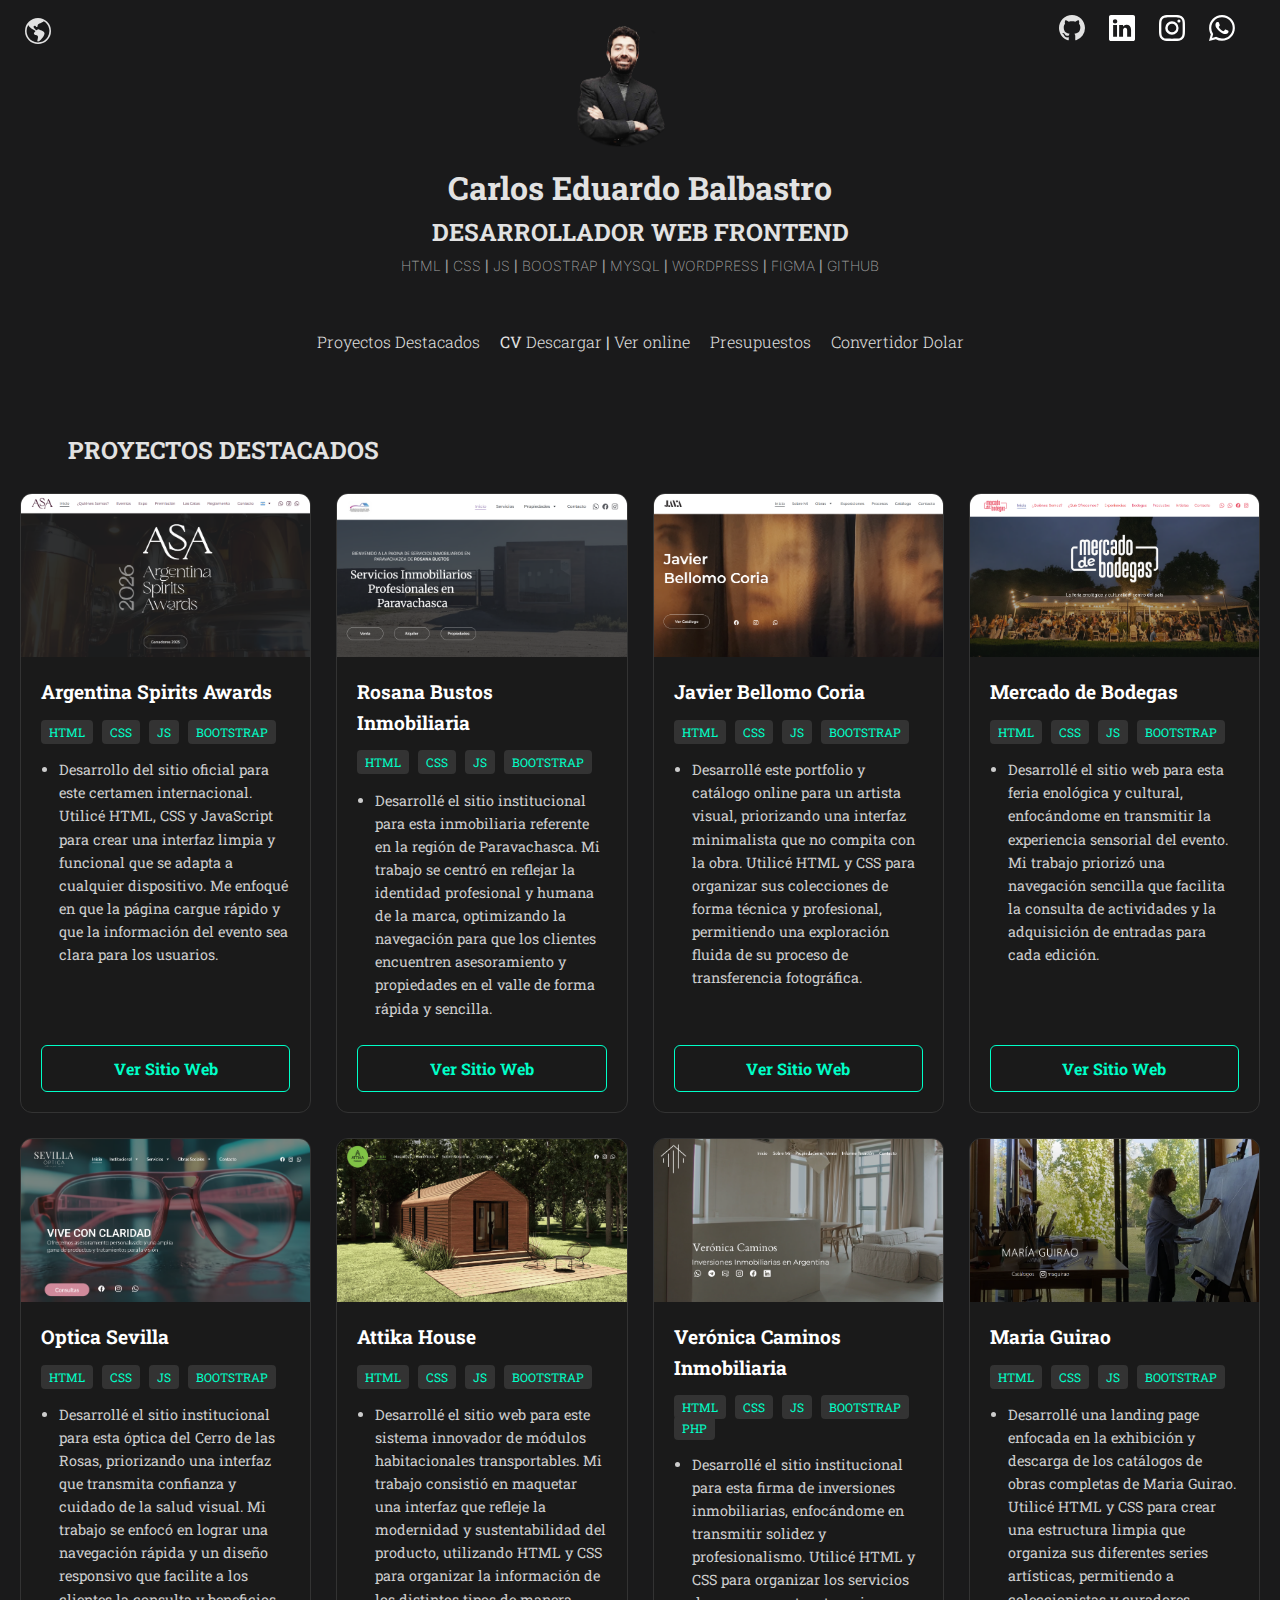
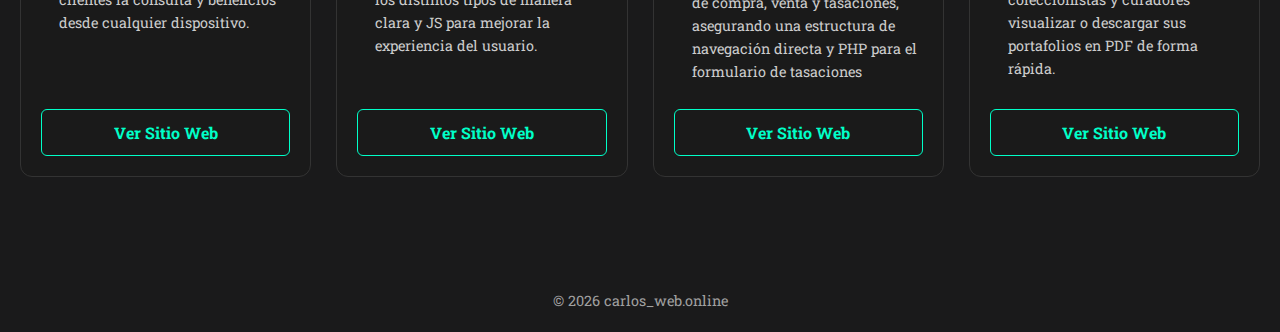
<file: index.html>
<html lang="en">
<head>
    <meta charset="UTF-8">
    <meta name="viewport" content="width=device-width, initial-scale=1.0">
    <title>Carlos Web | Desarrollador Front-End - Diseño y desarrollo de sitios web</title>
    <meta name="description" content="Desarrollador front-end especializado en diseño y desarrollo de sitios web modernos, rápidos y responsivos. Creo páginas web profesionales para potenciar tu presencia online.">
    <meta name="keywords" content="desarrollador front end, diseño web, desarrollo web, páginas web profesionales, frontend developer, sitios web responsivos, carlos web">

    <meta property="og:type" content="website">
    <meta property="og:url" content="https://carlos-web.online/">

    <meta property="og:title" content="Carlos Web | Desarrollador Front-End">
    <meta property="og:description" content="Desarrollador front-end especializado en diseño y desarrollo de sitios web modernos, rápidos y responsivos.">

    <meta property="og:image" content="https://carlos-web.online/assets/img/CV_Carlos_Eduardo_Balbastro_2025.png">




    <link rel="shortcut icon" href="/img/CV_Carlos_Eduardo_Balbastro_2025.png" type="image/x-icon">
    <link rel="stylesheet" href="/css/styles.css">
    <link rel="stylesheet" href="/css/topweb.css">
    <link rel="stylesheet" href="/css/encabezado.css">
    <link rel="stylesheet" href="/css/navbar.css">
    <link rel="stylesheet" href="/css/projects-section.css">
    <!-- <link rel="stylesheet" href="/css/hidden-nav.css"> -->
    <!-- <link rel="stylesheet" href="/css/freeyou.css"> -->
</head>
<body>
    
<div class="topweb">
    <div>
        <ul>
     <li>
            <a href="#" >
                <svg xmlns="http://www.w3.org/2000/svg" width="26" height="26" fill="currentColor" class="bi bi-globe-americas" viewBox="0 0 16 16">
  <path d="M8 0a8 8 0 1 0 0 16A8 8 0 0 0 8 0M2.04 4.326c.325 1.329 2.532 2.54 3.717 3.19.48.263.793.434.743.484q-.121.12-.242.234c-.416.396-.787.749-.758 1.266.035.634.618.824 1.214 1.017.577.188 1.168.38 1.286.983.082.417-.075.988-.22 1.52-.215.782-.406 1.48.22 1.48 1.5-.5 3.798-3.186 4-5 .138-1.243-2-2-3.5-2.5-.478-.16-.755.081-.99.284-.172.15-.322.279-.51.216-.445-.148-2.5-2-1.5-2.5.78-.39.952-.171 1.227.182.078.099.163.208.273.318.609.304.662-.132.723-.633.039-.322.081-.671.277-.867.434-.434 1.265-.791 2.028-1.12.712-.306 1.365-.587 1.579-.88A7 7 0 1 1 2.04 4.327Z"/>
</svg>
   
            </a>
   
        </li>
        </ul>
    </div>
    <div>
        <ul>
              <li>
            <a href="/html/about.html" alt="Diseño Web Carlos Web">
                <img src="/img/CV_Carlos_Eduardo_Balbastro_2025.png" alt="Diseño Web Carlos Web" width="100" class="img-perfil">
            </a>
        </li>
        </ul>
    </div>
    <div>
        <ul>
            <li>         <a href="https://github.com/CarlosEduardoBalbastro" target="_blank" >
                <svg xmlns="http://www.w3.org/2000/svg" width="26" height="26" fill="currentColor" class="bi bi-github" viewBox="0 0 16 16">
  <path d="M8 0C3.58 0 0 3.58 0 8c0 3.54 2.29 6.53 5.47 7.59.4.07.55-.17.55-.38 0-.19-.01-.82-.01-1.49-2.01.37-2.53-.49-2.69-.94-.09-.23-.48-.94-.82-1.13-.28-.15-.68-.52-.01-.53.63-.01 1.08.58 1.23.82.72 1.21 1.87.87 2.33.66.07-.52.28-.87.51-1.07-1.78-.2-3.64-.89-3.64-3.95 0-.87.31-1.59.82-2.15-.08-.2-.36-1.02.08-2.12 0 0 .67-.21 2.2.82.64-.18 1.32-.27 2-.27s1.36.09 2 .27c1.53-1.04 2.2-.82 2.2-.82.44 1.1.16 1.92.08 2.12.51.56.82 1.27.82 2.15 0 3.07-1.87 3.75-3.65 3.95.29.25.54.73.54 1.48 0 1.07-.01 1.93-.01 2.2 0 .21.15.46.55.38A8.01 8.01 0 0 0 16 8c0-4.42-3.58-8-8-8"/>
</svg>
            </a>
        </li>
        <li>
            <a href="https://www.linkedin.com/in/carlos-balbastro/">
                <svg xmlns="http://www.w3.org/2000/svg" width="26" height="26" fill="currentColor" class="bi bi-linkedin" viewBox="0 0 16 16">
  <path d="M0 1.146C0 .513.526 0 1.175 0h13.65C15.474 0 16 .513 16 1.146v13.708c0 .633-.526 1.146-1.175 1.146H1.175C.526 16 0 15.487 0 14.854zm4.943 12.248V6.169H2.542v7.225zm-1.2-8.212c.837 0 1.358-.554 1.358-1.248-.015-.709-.52-1.248-1.342-1.248S2.4 3.226 2.4 3.934c0 .694.521 1.248 1.327 1.248zm4.908 8.212V9.359c0-.216.016-.432.08-.586.173-.431.568-.878 1.232-.878.869 0 1.216.662 1.216 1.634v3.865h2.401V9.25c0-2.22-1.184-3.252-2.764-3.252-1.274 0-1.845.7-2.165 1.193v.025h-.016l.016-.025V6.169h-2.4c.03.678 0 7.225 0 7.225z"/>
</svg>
            </a></li>
                  <li class="nav-item">
<a href="https://www.instagram.com/carlos_web_online/?hl=es" target="_blank" rel="noopener noreferrer">
    <svg xmlns="http://www.w3.org/2000/svg" width="26" height="26" fill="currentColor" class="bi bi-instagram" viewBox="0 0 16 16">
  <path d="M8 0C5.829 0 5.556.01 4.703.048 3.85.088 3.269.222 2.76.42a3.9 3.9 0 0 0-1.417.923A3.9 3.9 0 0 0 .42 2.76C.222 3.268.087 3.85.048 4.7.01 5.555 0 5.827 0 8.001c0 2.172.01 2.444.048 3.297.04.852.174 1.433.372 1.942.205.526.478.972.923 1.417.444.445.89.719 1.416.923.51.198 1.09.333 1.942.372C5.555 15.99 5.827 16 8 16s2.444-.01 3.298-.048c.851-.04 1.434-.174 1.943-.372a3.9 3.9 0 0 0 1.416-.923c.445-.445.718-.891.923-1.417.197-.509.332-1.09.372-1.942C15.99 10.445 16 10.173 16 8s-.01-2.445-.048-3.299c-.04-.851-.175-1.433-.372-1.941a3.9 3.9 0 0 0-.923-1.417A3.9 3.9 0 0 0 13.24.42c-.51-.198-1.092-.333-1.943-.372C10.443.01 10.172 0 7.998 0zm-.717 1.442h.718c2.136 0 2.389.007 3.232.046.78.035 1.204.166 1.486.275.373.145.64.319.92.599s.453.546.598.92c.11.281.24.705.275 1.485.039.843.047 1.096.047 3.231s-.008 2.389-.047 3.232c-.035.78-.166 1.203-.275 1.485a2.5 2.5 0 0 1-.599.919c-.28.28-.546.453-.92.598-.28.11-.704.24-1.485.276-.843.038-1.096.047-3.232.047s-2.39-.009-3.233-.047c-.78-.036-1.203-.166-1.485-.276a2.5 2.5 0 0 1-.92-.598 2.5 2.5 0 0 1-.6-.92c-.109-.281-.24-.705-.275-1.485-.038-.843-.046-1.096-.046-3.233s.008-2.388.046-3.231c.036-.78.166-1.204.276-1.486.145-.373.319-.64.599-.92s.546-.453.92-.598c.282-.11.705-.24 1.485-.276.738-.034 1.024-.044 2.515-.045zm4.988 1.328a.96.96 0 1 0 0 1.92.96.96 0 0 0 0-1.92m-4.27 1.122a4.109 4.109 0 1 0 0 8.217 4.109 4.109 0 0 0 0-8.217m0 1.441a2.667 2.667 0 1 1 0 5.334 2.667 2.667 0 0 1 0-5.334"/>
</svg>
</a>
        </li>
        <li class="nav-item">
            <a href="https://wa.me/543516326925" target="_blank" rel="noopener noreferrer">
                <svg xmlns="http://www.w3.org/2000/svg" width="26" height="26" fill="currentColor" class="bi bi-whatsapp" viewBox="0 0 16 16">
  <path d="M13.601 2.326A7.85 7.85 0 0 0 7.994 0C3.627 0 .068 3.558.064 7.926c0 1.399.366 2.76 1.057 3.965L0 16l4.204-1.102a7.9 7.9 0 0 0 3.79.965h.004c4.368 0 7.926-3.558 7.93-7.93A7.9 7.9 0 0 0 13.6 2.326zM7.994 14.521a6.6 6.6 0 0 1-3.356-.92l-.24-.144-2.494.654.666-2.433-.156-.251a6.56 6.56 0 0 1-1.007-3.505c0-3.626 2.957-6.584 6.591-6.584a6.56 6.56 0 0 1 4.66 1.931 6.56 6.56 0 0 1 1.928 4.66c-.004 3.639-2.961 6.592-6.592 6.592m3.615-4.934c-.197-.099-1.17-.578-1.353-.646-.182-.065-.315-.099-.445.099-.133.197-.513.646-.627.775-.114.133-.232.148-.43.05-.197-.1-.836-.308-1.592-.985-.59-.525-.985-1.175-1.103-1.372-.114-.198-.011-.304.088-.403.087-.088.197-.232.296-.346.1-.114.133-.198.198-.33.065-.134.034-.248-.015-.347-.05-.099-.445-1.076-.612-1.47-.16-.389-.323-.335-.445-.34-.114-.007-.247-.007-.38-.007a.73.73 0 0 0-.529.247c-.182.198-.691.677-.691 1.654s.71 1.916.81 2.049c.098.133 1.394 2.132 3.383 2.992.47.205.84.326 1.129.418.475.152.904.129 1.246.08.38-.058 1.171-.48 1.338-.943.164-.464.164-.86.114-.943-.049-.084-.182-.133-.38-.232"/>
</svg>
            </a>
        </li>
     
    </ul>
</div>
 
</div>

<!-- header -->
<div class="encabezado">
    <div class="col">
 <h1>Carlos Eduardo Balbastro</h1>
    <h2>Desarrollador Web FrontEnd</h2>
<p><span class="tecnologias">html</span> | <span class="tecnologias">css</span> | <span class="tecnologias">js</span> | <span class="tecnologias">boostrap</span> | <span class="tecnologias">mysql</span> | <span class="tecnologias">wordpress</span> | <span class="tecnologias">figma</span> | <span class="tecnologias">github</span></p>

</div>
 
   
</div>




<div class="navbar">
    <div class="nav-menu">
        <ul>
            <li class="nav-item">
                <a href="#proyectos" class="">Proyectos Destacados</a>
            </li>

            <li class="nav-item">
                CV
                <a href="/pdf/CV_Carlos_Eduardo_Balbastro_2026.pdf"  download>Descargar </a>
                | <a href="/pdf/CV_Carlos_Eduardo_Balbastro_2026.pdf" target="_blank" >Ver online</a>
            </li>

            <li class="nav-item"><a href="/html/presupuestos.html">Presupuestos</a></li>

            <li class="nav-item">
                <a  href="/html/convertidor-dolar.html" class="acordion">Convertidor Dolar</a>
            </li>
        </ul>
    </div>
    
   
</div>

<section id="proyectos" class="projects-section">
    <h2 class="section-title">Proyectos Destacados</h2>
    
    <div class="projects-grid">
        
        <article class="project-card">
            <div class="project-image">
                <a href="https://www.argentinaspiritsawards.com/" target="_blank" rel="noopener noreferrer">
  <img src="/img/web_asa.png" alt="Captura del sitio Argentina Spirits Awards" loading="lazy">
                </a>
              
            </div>
            
            <div class="project-content">
                <h3 class="project-name">Argentina Spirits Awards</h3>
                
                <div class="project-tags">
                    <span>HTML</span>
                    <span>CSS</span>
                    <span>JS</span>
                    <span>Bootstrap</span>
                </div>
                
                <ul class="project-features">
                    <li>
                        Desarrollo del sitio oficial para este certamen internacional. Utilicé HTML, CSS y JavaScript para crear una interfaz limpia y funcional que se adapta a cualquier dispositivo. Me enfoqué en que la página cargue rápido y que la información del evento sea clara para los usuarios.
                    </li>
                    <!-- <li>Plataforma oficial para certamen internacional de destilados</li> -->
                    <!-- <li>Diseño responsivo, optimización de imágenes y maquetación personalizada.</li> -->
                    <!-- <li>Maquetación personalizada para certamen internacional.</li> -->
                </ul>
                
                <a href="https://www.argentinaspiritsawards.com/" target="_blank" class="btn-project">
                    Ver Sitio Web
                </a>
            </div>
        </article>
          <article class="project-card">
            <div class="project-image">

                <a href="https://rosanabustosinmobiliaria.com/" target="_blank" rel="noopener noreferrer">
<img src="/img/web_rosana.png" alt="Rosana Bustos" loading="lazy">
                </a>
                
            </div>
            
            <div class="project-content">
                <h3 class="project-name">Rosana Bustos Inmobiliaria</h3>
                
                <div class="project-tags">
                    <span>HTML</span>
                    <span>CSS</span>
                    <span>JS</span>
                    <span>Bootstrap</span>
                </div>
                
                <ul class="project-features">
                    <li>
                        Desarrollé el sitio institucional para esta inmobiliaria referente en la región de Paravachasca. Mi trabajo se centró en reflejar la identidad profesional y humana de la marca, optimizando la navegación para que los clientes encuentren asesoramiento y propiedades en el valle de forma rápida y sencilla.
                    </li>
                    
                </ul>
                
                <a href="https://rosanabustosinmobiliaria.com/" target="_blank" class="btn-project">
                    Ver Sitio Web
                </a>
            </div>
        </article>
         <article class="project-card">
            <div class="project-image">
                <a href="https://javierbellomo.com/" target="_blank" rel="noopener noreferrer">
                    <img src="/img/web_java.png" alt="Javier Bellomo Coria" loading="lazy">
                </a>
                
            </div>
            
            <div class="project-content">
                <h3 class="project-name">Javier Bellomo Coria</h3>
                
                <div class="project-tags">
                    <span>HTML</span>
                    <span>CSS</span>
                    <span>JS</span>
                    <span>Bootstrap</span>
                </div>
                
                <ul class="project-features">
                    <li>
                    Desarrollé este portfolio y catálogo online para un artista visual, priorizando una interfaz minimalista que no compita con la obra. Utilicé HTML y CSS para organizar sus colecciones de forma técnica y profesional, permitiendo una exploración fluida de su proceso de transferencia fotográfica. 
                    </li>
                    <!-- <li>Presentación de servicios con jerarquía visual clara.</li> -->
                    <!-- <li>Maquetación personalizada para certamen internacional.</li> -->
                </ul>
                
                <a href="https://javierbellomo.com/" target="_blank" class="btn-project">
                    Ver Sitio Web
                </a>
            </div>
        </article>

         <article class="project-card">
            <div class="project-image">
                <a href="https://mercadodebodegas.com.ar/" target="_blank" rel="noopener noreferrer">
<img src="/img/web_mdb.png" alt="Mercado de Bodegas" loading="lazy">
                </a>
                
            </div>
            
            <div class="project-content">
                <h3 class="project-name">Mercado de Bodegas</h3>
                
                <div class="project-tags">
                    <span>HTML</span>
                    <span>CSS</span>
                    <span>JS</span>
                    <span>Bootstrap</span>
                </div>
                
                <ul class="project-features">
                    <li>
                        Desarrollé el sitio web para esta feria enológica y cultural, enfocándome en transmitir la experiencia sensorial del evento. Mi trabajo priorizó una navegación sencilla que facilita la consulta de actividades y la adquisición de entradas para cada edición.
                    </li>
              
                </ul>
                
                <a href="https://mercadodebodegas.com.ar/" target="_blank" class="btn-project">
                    Ver Sitio Web
                </a>
            </div>
        </article>

         <article class="project-card">
            <div class="project-image">
                <a href="https://sevillaoptica.com/" target="_blank" rel="noopener noreferrer">
<img src="/img/web_opticasevilla.png" alt="Optica Sevilla" loading="lazy">
                </a>
                
            </div>
            
            <div class="project-content">
                <h3 class="project-name">Optica Sevilla</h3>
                
                <div class="project-tags">
                    <span>HTML</span>
                    <span>CSS</span>
                    <span>JS</span>
                    <span>Bootstrap</span>
                </div>
                
                <ul class="project-features">
                    <li>
                        Desarrollé el sitio institucional para esta óptica del Cerro de las Rosas, priorizando una interfaz que transmita confianza y cuidado de la salud visual. Mi trabajo se enfocó en lograr una navegación rápida y un diseño responsivo que facilite a los clientes la consulta y beneficios desde cualquier dispositivo.
                    </li>
                 
                </ul>
                
                <a href="https://sevillaoptica.com/" target="_blank" class="btn-project">
                    Ver Sitio Web
                </a>
            </div>
        </article>
        <article class="project-card">
            <div class="project-image">
                <a href="https://www.attikahouse.com/" target="_blank" rel="noopener noreferrer">
       <img src="/img/web_attika.png" alt="Attika House " loading="lazy">
                </a>
         
            </div>
            
            <div class="project-content">
                <h3 class="project-name">Attika House</h3>
                
                <div class="project-tags">
                    <span>HTML</span>
                    <span>CSS</span>
                    <span>JS</span>
                    <span>Bootstrap</span>
                </div>
                
                <ul class="project-features">
                    <li>
                        Desarrollé el sitio web para este sistema innovador de módulos habitacionales transportables. Mi trabajo consistió en maquetar una interfaz que refleje la modernidad y sustentabilidad del producto, utilizando HTML y CSS para organizar la información de los distintos tipos de manera clara y JS para mejorar la experiencia del usuario. 
                    </li>
                </ul>
                
                <a href="https://www.attikahouse.com/" target="_blank" class="btn-project">
                    Ver Sitio Web
                </a>
            </div>
        </article>
       
         <article class="project-card">
            <div class="project-image">
                <a href="https://veronicacaminosinversionesinmobiliarias.com/" target="_blank" rel="noopener noreferrer">
<img src="/img/web_vero.png" alt="Captura del sitio Argentina Spirits Awards" loading="lazy">
                </a>
                
            </div>
            
            <div class="project-content">
                <h3 class="project-name">Verónica Caminos Inmobiliaria</h3>
                
                <div class="project-tags">
                    <span>HTML</span>
                    <span>CSS</span>
                    <span>JS</span>
                    <span>Bootstrap</span>
                    <span>PHP</span>
                </div>
                
                <ul class="project-features">
                    <li>
                        Desarrollé el sitio institucional para esta firma de inversiones inmobiliarias, enfocándome en transmitir solidez y profesionalismo. Utilicé HTML y CSS para organizar los servicios de compra, venta y tasaciones, asegurando una estructura de navegación directa y PHP para el formulario de tasaciones
                    </li>
                   
                </ul>
                
                <a href="https://veronicacaminosinversionesinmobiliarias.com/" target="_blank" class="btn-project">
                    Ver Sitio Web
                </a>
            </div>
        </article>
         <article class="project-card">
            <div class="project-image">
                <a href="https://mariaguirao.com/" target="_blank" rel="noopener noreferrer">
                       <img src="/img/web_maria.png" alt="Maria Guirao" loading="lazy">
                </a>
             
            </div>
            
            <div class="project-content">
                <h3 class="project-name">Maria Guirao</h3>
                
                <div class="project-tags">
                    <span>HTML</span>
                    <span>CSS</span>
                    <span>JS</span>
                    <span>Bootstrap</span>
                </div>
                
                <ul class="project-features">
                    <li>
                        Desarrollé una landing page enfocada en la exhibición y descarga de los catálogos de obras completas de Maria Guirao. Utilicé HTML y CSS para crear una estructura limpia que organiza sus diferentes series artísticas, permitiendo a coleccionistas y curadores visualizar o descargar sus portafolios en PDF de forma rápida. 
                    </li>
                   
                    
                </ul>
                
                <a href="https://mariaguirao.com/" target="_blank" class="btn-project">
                    Ver Sitio Web
                </a>
            </div>
        </article>
        
        </div>
  
</section>



<footer>
    <p>&copy; 2026 carlos_web.online</p>


</footer>


    <script src="/js/main.js"></script>
    <script src="/js/dropdownmenu.js"></script>
</body>
</html>
</file>
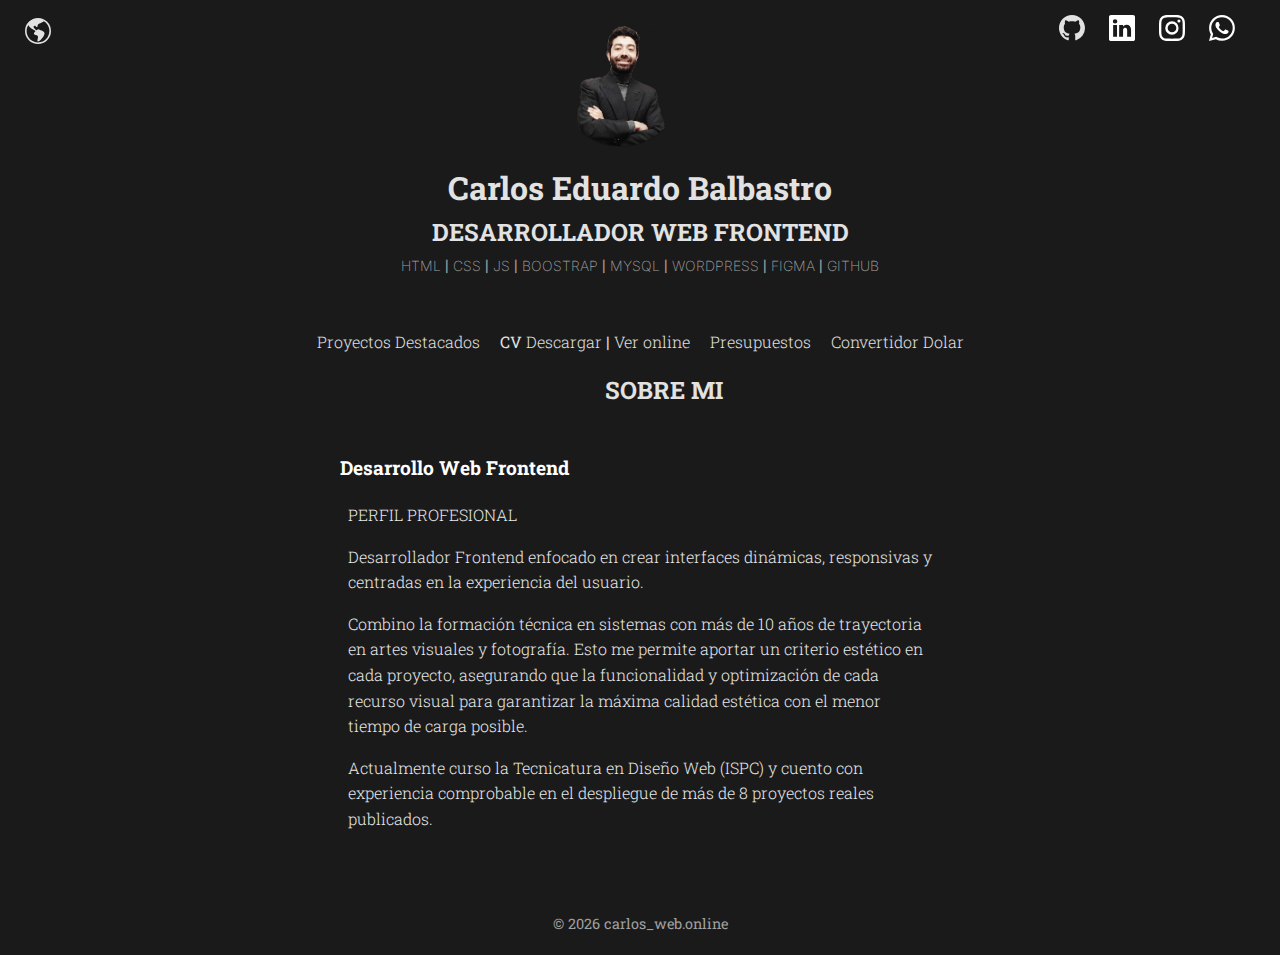
<file: html/about.html>
<html lang="en">
<head>
    <meta charset="UTF-8">
    <meta name="viewport" content="width=device-width, initial-scale=1.0">
    
    <title>Carlos Web | Desarrollador Front-End - Diseño y desarrollo de sitios web</title>
    <meta name="description" content="Desarrollador front-end especializado en diseño y desarrollo de sitios web modernos, rápidos y responsivos. Creo páginas web profesionales para potenciar tu presencia online.">
    <meta name="keywords" content="desarrollador front end, diseño web, desarrollo web, páginas web profesionales, frontend developer, sitios web responsivos, carlos web">

    <meta property="og:type" content="website">
    <meta property="og:url" content="https://carlos-web.online/">

    <meta property="og:title" content="Carlos Web | Desarrollador Front-End">
    <meta property="og:description" content="Desarrollador front-end especializado en diseño y desarrollo de sitios web modernos, rápidos y responsivos.">

    <meta property="og:image" content="https://carlos-web.online/assets/img/CV_Carlos_Eduardo_Balbastro_2025.png">
    <link rel="shortcut icon" href="/img/CV_Carlos_Eduardo_Balbastro_2025.png" type="image/x-icon">
    <link rel="stylesheet" href="/css/styles.css">
    <link rel="stylesheet" href="/css/topweb.css">
    <link rel="stylesheet" href="/css/encabezado.css">
    <link rel="stylesheet" href="/css/navbar.css">
    <link rel="stylesheet" href="/css/projects-redes.css">
    <!-- <link rel="stylesheet" href="/css/projects-section.css"> -->
    <!-- <link rel="stylesheet" href="/css/hidden-nav.css"> -->
    <!-- <link rel="stylesheet" href="/css/freeyou.css"> -->
</head>
<body>
    
<div class="topweb">
    <div>
        <ul>
     <li>
            <a href="/index.html" >
                <svg xmlns="http://www.w3.org/2000/svg" width="26" height="26" fill="currentColor" class="bi bi-globe-americas" viewBox="0 0 16 16">
  <path d="M8 0a8 8 0 1 0 0 16A8 8 0 0 0 8 0M2.04 4.326c.325 1.329 2.532 2.54 3.717 3.19.48.263.793.434.743.484q-.121.12-.242.234c-.416.396-.787.749-.758 1.266.035.634.618.824 1.214 1.017.577.188 1.168.38 1.286.983.082.417-.075.988-.22 1.52-.215.782-.406 1.48.22 1.48 1.5-.5 3.798-3.186 4-5 .138-1.243-2-2-3.5-2.5-.478-.16-.755.081-.99.284-.172.15-.322.279-.51.216-.445-.148-2.5-2-1.5-2.5.78-.39.952-.171 1.227.182.078.099.163.208.273.318.609.304.662-.132.723-.633.039-.322.081-.671.277-.867.434-.434 1.265-.791 2.028-1.12.712-.306 1.365-.587 1.579-.88A7 7 0 1 1 2.04 4.327Z"/>
</svg>
   
            </a>
   
        </li>
        </ul>
    </div>
    <div>
        <ul>
              <li>
            <a href="/html/about.html" alt="Diseño Web Carlos Web">
                <img src="/img/CV_Carlos_Eduardo_Balbastro_2025.png" alt="Diseño Web Carlos Web" width="100" class="img-perfil">
            </a>
        </li>
        </ul>
    </div>
    <div>
        <ul>
            <li>         <a href="https://github.com/CarlosEduardoBalbastro" target="_blank" >
                <svg xmlns="http://www.w3.org/2000/svg" width="26" height="26" fill="currentColor" class="bi bi-github" viewBox="0 0 16 16">
  <path d="M8 0C3.58 0 0 3.58 0 8c0 3.54 2.29 6.53 5.47 7.59.4.07.55-.17.55-.38 0-.19-.01-.82-.01-1.49-2.01.37-2.53-.49-2.69-.94-.09-.23-.48-.94-.82-1.13-.28-.15-.68-.52-.01-.53.63-.01 1.08.58 1.23.82.72 1.21 1.87.87 2.33.66.07-.52.28-.87.51-1.07-1.78-.2-3.64-.89-3.64-3.95 0-.87.31-1.59.82-2.15-.08-.2-.36-1.02.08-2.12 0 0 .67-.21 2.2.82.64-.18 1.32-.27 2-.27s1.36.09 2 .27c1.53-1.04 2.2-.82 2.2-.82.44 1.1.16 1.92.08 2.12.51.56.82 1.27.82 2.15 0 3.07-1.87 3.75-3.65 3.95.29.25.54.73.54 1.48 0 1.07-.01 1.93-.01 2.2 0 .21.15.46.55.38A8.01 8.01 0 0 0 16 8c0-4.42-3.58-8-8-8"/>
</svg>
            </a>
        </li>
        <li>
            <a href="https://www.linkedin.com/in/carlos-balbastro/">
                <svg xmlns="http://www.w3.org/2000/svg" width="26" height="26" fill="currentColor" class="bi bi-linkedin" viewBox="0 0 16 16">
  <path d="M0 1.146C0 .513.526 0 1.175 0h13.65C15.474 0 16 .513 16 1.146v13.708c0 .633-.526 1.146-1.175 1.146H1.175C.526 16 0 15.487 0 14.854zm4.943 12.248V6.169H2.542v7.225zm-1.2-8.212c.837 0 1.358-.554 1.358-1.248-.015-.709-.52-1.248-1.342-1.248S2.4 3.226 2.4 3.934c0 .694.521 1.248 1.327 1.248zm4.908 8.212V9.359c0-.216.016-.432.08-.586.173-.431.568-.878 1.232-.878.869 0 1.216.662 1.216 1.634v3.865h2.401V9.25c0-2.22-1.184-3.252-2.764-3.252-1.274 0-1.845.7-2.165 1.193v.025h-.016l.016-.025V6.169h-2.4c.03.678 0 7.225 0 7.225z"/>
</svg>
            </a></li>
                  <li class="nav-item">
<a href="https://www.instagram.com/carlos_web_online/?hl=es" target="_blank" rel="noopener noreferrer">
    <svg xmlns="http://www.w3.org/2000/svg" width="26" height="26" fill="currentColor" class="bi bi-instagram" viewBox="0 0 16 16">
  <path d="M8 0C5.829 0 5.556.01 4.703.048 3.85.088 3.269.222 2.76.42a3.9 3.9 0 0 0-1.417.923A3.9 3.9 0 0 0 .42 2.76C.222 3.268.087 3.85.048 4.7.01 5.555 0 5.827 0 8.001c0 2.172.01 2.444.048 3.297.04.852.174 1.433.372 1.942.205.526.478.972.923 1.417.444.445.89.719 1.416.923.51.198 1.09.333 1.942.372C5.555 15.99 5.827 16 8 16s2.444-.01 3.298-.048c.851-.04 1.434-.174 1.943-.372a3.9 3.9 0 0 0 1.416-.923c.445-.445.718-.891.923-1.417.197-.509.332-1.09.372-1.942C15.99 10.445 16 10.173 16 8s-.01-2.445-.048-3.299c-.04-.851-.175-1.433-.372-1.941a3.9 3.9 0 0 0-.923-1.417A3.9 3.9 0 0 0 13.24.42c-.51-.198-1.092-.333-1.943-.372C10.443.01 10.172 0 7.998 0zm-.717 1.442h.718c2.136 0 2.389.007 3.232.046.78.035 1.204.166 1.486.275.373.145.64.319.92.599s.453.546.598.92c.11.281.24.705.275 1.485.039.843.047 1.096.047 3.231s-.008 2.389-.047 3.232c-.035.78-.166 1.203-.275 1.485a2.5 2.5 0 0 1-.599.919c-.28.28-.546.453-.92.598-.28.11-.704.24-1.485.276-.843.038-1.096.047-3.232.047s-2.39-.009-3.233-.047c-.78-.036-1.203-.166-1.485-.276a2.5 2.5 0 0 1-.92-.598 2.5 2.5 0 0 1-.6-.92c-.109-.281-.24-.705-.275-1.485-.038-.843-.046-1.096-.046-3.233s.008-2.388.046-3.231c.036-.78.166-1.204.276-1.486.145-.373.319-.64.599-.92s.546-.453.92-.598c.282-.11.705-.24 1.485-.276.738-.034 1.024-.044 2.515-.045zm4.988 1.328a.96.96 0 1 0 0 1.92.96.96 0 0 0 0-1.92m-4.27 1.122a4.109 4.109 0 1 0 0 8.217 4.109 4.109 0 0 0 0-8.217m0 1.441a2.667 2.667 0 1 1 0 5.334 2.667 2.667 0 0 1 0-5.334"/>
</svg>
</a>
        </li>
        <li class="nav-item">
            <a href="https://wa.me/543516326925" target="_blank" rel="noopener noreferrer">
                <svg xmlns="http://www.w3.org/2000/svg" width="26" height="26" fill="currentColor" class="bi bi-whatsapp" viewBox="0 0 16 16">
  <path d="M13.601 2.326A7.85 7.85 0 0 0 7.994 0C3.627 0 .068 3.558.064 7.926c0 1.399.366 2.76 1.057 3.965L0 16l4.204-1.102a7.9 7.9 0 0 0 3.79.965h.004c4.368 0 7.926-3.558 7.93-7.93A7.9 7.9 0 0 0 13.6 2.326zM7.994 14.521a6.6 6.6 0 0 1-3.356-.92l-.24-.144-2.494.654.666-2.433-.156-.251a6.56 6.56 0 0 1-1.007-3.505c0-3.626 2.957-6.584 6.591-6.584a6.56 6.56 0 0 1 4.66 1.931 6.56 6.56 0 0 1 1.928 4.66c-.004 3.639-2.961 6.592-6.592 6.592m3.615-4.934c-.197-.099-1.17-.578-1.353-.646-.182-.065-.315-.099-.445.099-.133.197-.513.646-.627.775-.114.133-.232.148-.43.05-.197-.1-.836-.308-1.592-.985-.59-.525-.985-1.175-1.103-1.372-.114-.198-.011-.304.088-.403.087-.088.197-.232.296-.346.1-.114.133-.198.198-.33.065-.134.034-.248-.015-.347-.05-.099-.445-1.076-.612-1.47-.16-.389-.323-.335-.445-.34-.114-.007-.247-.007-.38-.007a.73.73 0 0 0-.529.247c-.182.198-.691.677-.691 1.654s.71 1.916.81 2.049c.098.133 1.394 2.132 3.383 2.992.47.205.84.326 1.129.418.475.152.904.129 1.246.08.38-.058 1.171-.48 1.338-.943.164-.464.164-.86.114-.943-.049-.084-.182-.133-.38-.232"/>
</svg>
            </a>
        </li>
     
    </ul>
</div>
 
</div>

<!-- header -->
<div class="encabezado">
    <div class="col">
 <h1>Carlos Eduardo Balbastro</h1>
    <h2>Desarrollador Web FrontEnd</h2>
<p><span class="tecnologias">html</span> | <span class="tecnologias">css</span> | <span class="tecnologias">js</span> | <span class="tecnologias">boostrap</span> | <span class="tecnologias">mysql</span> | <span class="tecnologias">wordpress</span> | <span class="tecnologias">figma</span> | <span class="tecnologias">github</span></p>

</div>
 
   
</div>



<div class="navbar">
    <div class="nav-menu">
        <ul>
            <li class="nav-item">
                <a href="/index.html" class="">Proyectos Destacados</a>
            </li>

            <li class="nav-item">
                CV
                <a href="/pdf/CV_Carlos_Eduardo_Balbastro_2026.pdf"  download>Descargar </a>
                | <a href="/pdf/CV_Carlos_Eduardo_Balbastro_2026.pdf" target="_blank" >Ver online</a>
            </li>

            <li class="nav-item"><a href="/html/presupuestos.html">Presupuestos</a></li>

            <li class="nav-item">
                <a  href="/html/convertidor-dolar.html" class="acordion">Convertidor Dolar</a>
            </li>
        </ul>
    </div>
    
   
</div>

<section id="proyectos" class="projects-section-redes">
    <h2 class="section-title">Sobre Mi</h2>
    
    <div class="projects-grid-redes">
        
        <article class="project-card">
      
            
            <div class="project-content-redes">
                <h3 class="project-name">Desarrollo Web Frontend</h3>
                <p>PERFIL PROFESIONAL</p>
    
    <p>
    Desarrollador Frontend enfocado en crear interfaces dinámicas, responsivas y centradas en la experiencia del usuario.
</p>
<p>
    Combino la formación técnica en sistemas con más de 10 años de trayectoria en artes visuales y fotografía. Esto me permite aportar un criterio estético en cada proyecto, asegurando que la funcionalidad y optimización de cada recurso visual para garantizar la máxima calidad estética con el menor tiempo de carga posible.
</p>

<p>
    Actualmente curso la Tecnicatura en Diseño Web (ISPC) y cuento con experiencia comprobable en el despliegue de más de 8 proyectos reales publicados.
</p>
                
              
            </div>
        </article>
 
        
        </div>
  
</section>





<footer>
    <p>&copy; 2026 carlos_web.online</p>


</footer>


    <script src="/js/main.js"></script>

</body>
</html>
</file>
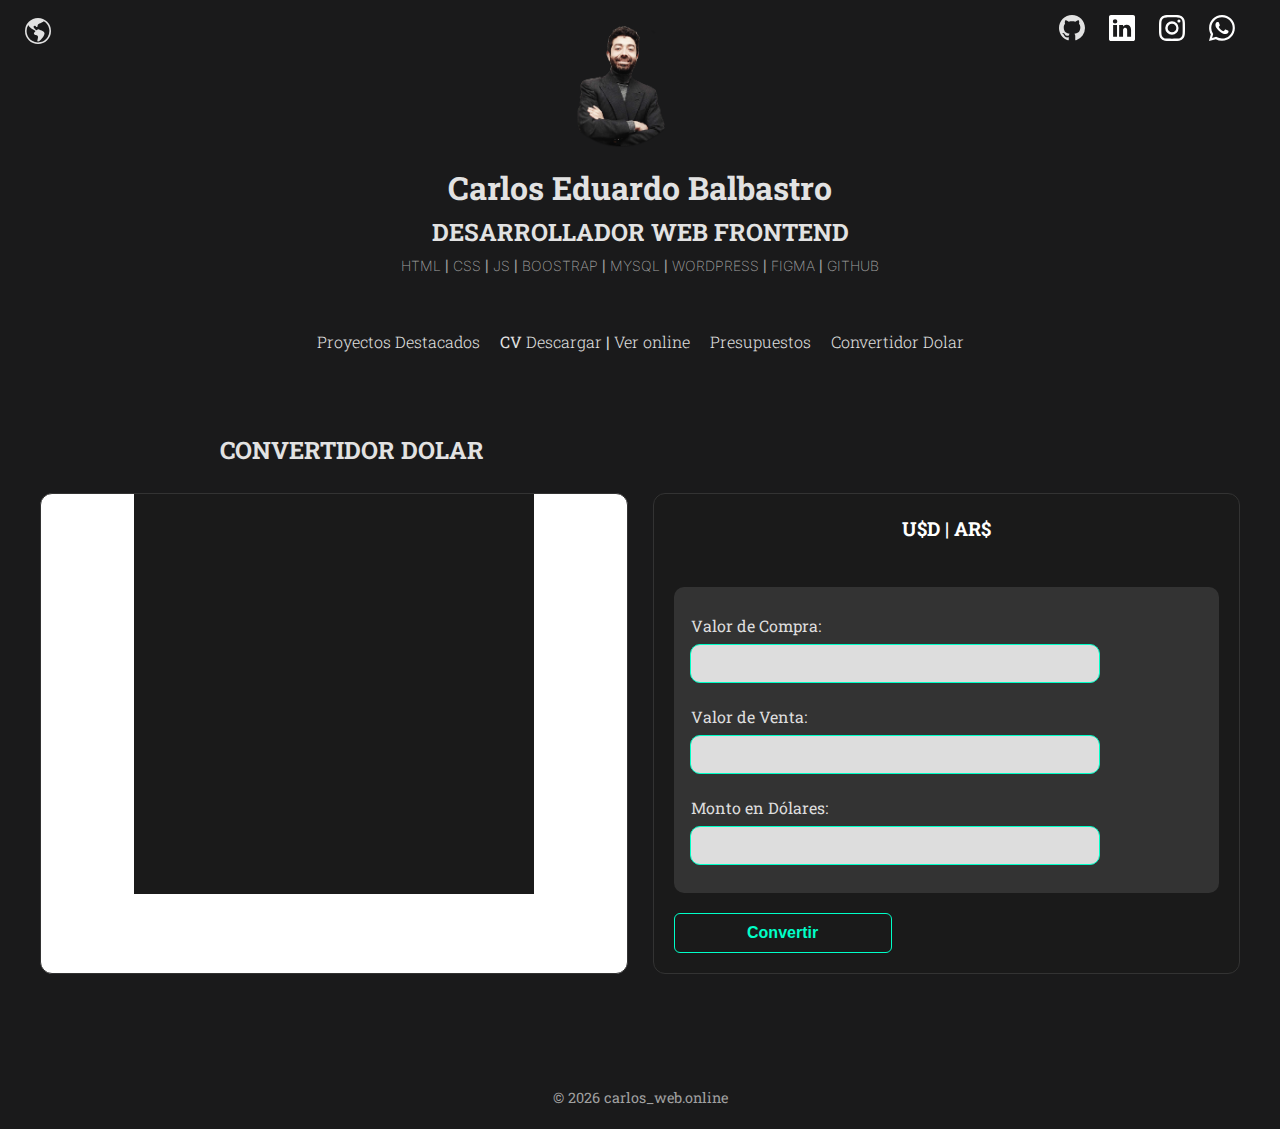
<file: html/convertidor-dolar.html>
<html lang="en">
<head>
    <meta charset="UTF-8">
    <meta name="viewport" content="width=device-width, initial-scale=1.0">
    <title>Carlos Web | Convertidor Dolar</title>
    <meta name="description" content="Desarrollador front-end especializado en diseño y desarrollo de sitios web modernos, rápidos y responsivos. Creo páginas web profesionales para potenciar tu presencia online.">
    <meta name="keywords" content="desarrollador front end, diseño web, desarrollo web, páginas web profesionales, frontend developer, sitios web responsivos, carlos web">

    <meta property="og:type" content="website">
    <meta property="og:url" content="https://carlos-web.online/">

    <meta property="og:title" content="Carlos Web | Desarrollador Front-End">
    <meta property="og:description" content="Desarrollador front-end especializado en diseño y desarrollo de sitios web modernos, rápidos y responsivos.">

    <meta property="og:image" content="https://carlos-web.online/assets/img/CV_Carlos_Eduardo_Balbastro_2025.png">

    <link rel="stylesheet" href="/css/styles.css">
</head>
<body>
    <html lang="en">
<head>
    <meta charset="UTF-8">
    <meta name="viewport" content="width=device-width, initial-scale=1.0">
    <title>Presupuestos</title>
    <link rel="stylesheet" href="/css/styles.css">
    <link rel="stylesheet" href="/css/topweb.css">
    <link rel="stylesheet" href="/css/navbar.css">
    <link rel="stylesheet" href="/css/encabezado.css">
    <link rel="stylesheet" href="/css/projects-section.css">
    <link rel="stylesheet" href="/css/modal.css">
    <link rel="stylesheet" href="/css/dolar.css">
</head>
<body>
<div class="topweb">
    <div>
        <ul>
     <li>
            <a href="/index.html" >
                <svg xmlns="http://www.w3.org/2000/svg" width="26" height="26" fill="currentColor" class="bi bi-globe-americas" viewBox="0 0 16 16">
  <path d="M8 0a8 8 0 1 0 0 16A8 8 0 0 0 8 0M2.04 4.326c.325 1.329 2.532 2.54 3.717 3.19.48.263.793.434.743.484q-.121.12-.242.234c-.416.396-.787.749-.758 1.266.035.634.618.824 1.214 1.017.577.188 1.168.38 1.286.983.082.417-.075.988-.22 1.52-.215.782-.406 1.48.22 1.48 1.5-.5 3.798-3.186 4-5 .138-1.243-2-2-3.5-2.5-.478-.16-.755.081-.99.284-.172.15-.322.279-.51.216-.445-.148-2.5-2-1.5-2.5.78-.39.952-.171 1.227.182.078.099.163.208.273.318.609.304.662-.132.723-.633.039-.322.081-.671.277-.867.434-.434 1.265-.791 2.028-1.12.712-.306 1.365-.587 1.579-.88A7 7 0 1 1 2.04 4.327Z"/>
</svg>
   
            </a>
   
        </li>
        </ul>
    </div>
    <div>
        <ul>
              <li>
            <a href="/html/about.html" alt="Diseño Web Carlos Web">
                <img src="/img/CV_Carlos_Eduardo_Balbastro_2025.png" alt="Diseño Web Carlos Web" width="100" class="img-perfil">
            </a>
        </li>
        </ul>
    </div>
    <div>
        <ul>
            <li>         <a href="https://github.com/CarlosEduardoBalbastro" target="_blank" >
                <svg xmlns="http://www.w3.org/2000/svg" width="26" height="26" fill="currentColor" class="bi bi-github" viewBox="0 0 16 16">
  <path d="M8 0C3.58 0 0 3.58 0 8c0 3.54 2.29 6.53 5.47 7.59.4.07.55-.17.55-.38 0-.19-.01-.82-.01-1.49-2.01.37-2.53-.49-2.69-.94-.09-.23-.48-.94-.82-1.13-.28-.15-.68-.52-.01-.53.63-.01 1.08.58 1.23.82.72 1.21 1.87.87 2.33.66.07-.52.28-.87.51-1.07-1.78-.2-3.64-.89-3.64-3.95 0-.87.31-1.59.82-2.15-.08-.2-.36-1.02.08-2.12 0 0 .67-.21 2.2.82.64-.18 1.32-.27 2-.27s1.36.09 2 .27c1.53-1.04 2.2-.82 2.2-.82.44 1.1.16 1.92.08 2.12.51.56.82 1.27.82 2.15 0 3.07-1.87 3.75-3.65 3.95.29.25.54.73.54 1.48 0 1.07-.01 1.93-.01 2.2 0 .21.15.46.55.38A8.01 8.01 0 0 0 16 8c0-4.42-3.58-8-8-8"/>
</svg>
            </a>
        </li>
        <li>
            <a href="https://www.linkedin.com/in/carlos-balbastro/">
                <svg xmlns="http://www.w3.org/2000/svg" width="26" height="26" fill="currentColor" class="bi bi-linkedin" viewBox="0 0 16 16">
  <path d="M0 1.146C0 .513.526 0 1.175 0h13.65C15.474 0 16 .513 16 1.146v13.708c0 .633-.526 1.146-1.175 1.146H1.175C.526 16 0 15.487 0 14.854zm4.943 12.248V6.169H2.542v7.225zm-1.2-8.212c.837 0 1.358-.554 1.358-1.248-.015-.709-.52-1.248-1.342-1.248S2.4 3.226 2.4 3.934c0 .694.521 1.248 1.327 1.248zm4.908 8.212V9.359c0-.216.016-.432.08-.586.173-.431.568-.878 1.232-.878.869 0 1.216.662 1.216 1.634v3.865h2.401V9.25c0-2.22-1.184-3.252-2.764-3.252-1.274 0-1.845.7-2.165 1.193v.025h-.016l.016-.025V6.169h-2.4c.03.678 0 7.225 0 7.225z"/>
</svg>
            </a></li>
                  <li class="nav-item">
<a href="https://www.instagram.com/carlos_web_online/?hl=es" target="_blank" rel="noopener noreferrer">
    <svg xmlns="http://www.w3.org/2000/svg" width="26" height="26" fill="currentColor" class="bi bi-instagram" viewBox="0 0 16 16">
  <path d="M8 0C5.829 0 5.556.01 4.703.048 3.85.088 3.269.222 2.76.42a3.9 3.9 0 0 0-1.417.923A3.9 3.9 0 0 0 .42 2.76C.222 3.268.087 3.85.048 4.7.01 5.555 0 5.827 0 8.001c0 2.172.01 2.444.048 3.297.04.852.174 1.433.372 1.942.205.526.478.972.923 1.417.444.445.89.719 1.416.923.51.198 1.09.333 1.942.372C5.555 15.99 5.827 16 8 16s2.444-.01 3.298-.048c.851-.04 1.434-.174 1.943-.372a3.9 3.9 0 0 0 1.416-.923c.445-.445.718-.891.923-1.417.197-.509.332-1.09.372-1.942C15.99 10.445 16 10.173 16 8s-.01-2.445-.048-3.299c-.04-.851-.175-1.433-.372-1.941a3.9 3.9 0 0 0-.923-1.417A3.9 3.9 0 0 0 13.24.42c-.51-.198-1.092-.333-1.943-.372C10.443.01 10.172 0 7.998 0zm-.717 1.442h.718c2.136 0 2.389.007 3.232.046.78.035 1.204.166 1.486.275.373.145.64.319.92.599s.453.546.598.92c.11.281.24.705.275 1.485.039.843.047 1.096.047 3.231s-.008 2.389-.047 3.232c-.035.78-.166 1.203-.275 1.485a2.5 2.5 0 0 1-.599.919c-.28.28-.546.453-.92.598-.28.11-.704.24-1.485.276-.843.038-1.096.047-3.232.047s-2.39-.009-3.233-.047c-.78-.036-1.203-.166-1.485-.276a2.5 2.5 0 0 1-.92-.598 2.5 2.5 0 0 1-.6-.92c-.109-.281-.24-.705-.275-1.485-.038-.843-.046-1.096-.046-3.233s.008-2.388.046-3.231c.036-.78.166-1.204.276-1.486.145-.373.319-.64.599-.92s.546-.453.92-.598c.282-.11.705-.24 1.485-.276.738-.034 1.024-.044 2.515-.045zm4.988 1.328a.96.96 0 1 0 0 1.92.96.96 0 0 0 0-1.92m-4.27 1.122a4.109 4.109 0 1 0 0 8.217 4.109 4.109 0 0 0 0-8.217m0 1.441a2.667 2.667 0 1 1 0 5.334 2.667 2.667 0 0 1 0-5.334"/>
</svg>
</a>
        </li>
        <li class="nav-item">
            <a href="https://wa.me/543516326925" target="_blank" rel="noopener noreferrer">
                <svg xmlns="http://www.w3.org/2000/svg" width="26" height="26" fill="currentColor" class="bi bi-whatsapp" viewBox="0 0 16 16">
  <path d="M13.601 2.326A7.85 7.85 0 0 0 7.994 0C3.627 0 .068 3.558.064 7.926c0 1.399.366 2.76 1.057 3.965L0 16l4.204-1.102a7.9 7.9 0 0 0 3.79.965h.004c4.368 0 7.926-3.558 7.93-7.93A7.9 7.9 0 0 0 13.6 2.326zM7.994 14.521a6.6 6.6 0 0 1-3.356-.92l-.24-.144-2.494.654.666-2.433-.156-.251a6.56 6.56 0 0 1-1.007-3.505c0-3.626 2.957-6.584 6.591-6.584a6.56 6.56 0 0 1 4.66 1.931 6.56 6.56 0 0 1 1.928 4.66c-.004 3.639-2.961 6.592-6.592 6.592m3.615-4.934c-.197-.099-1.17-.578-1.353-.646-.182-.065-.315-.099-.445.099-.133.197-.513.646-.627.775-.114.133-.232.148-.43.05-.197-.1-.836-.308-1.592-.985-.59-.525-.985-1.175-1.103-1.372-.114-.198-.011-.304.088-.403.087-.088.197-.232.296-.346.1-.114.133-.198.198-.33.065-.134.034-.248-.015-.347-.05-.099-.445-1.076-.612-1.47-.16-.389-.323-.335-.445-.34-.114-.007-.247-.007-.38-.007a.73.73 0 0 0-.529.247c-.182.198-.691.677-.691 1.654s.71 1.916.81 2.049c.098.133 1.394 2.132 3.383 2.992.47.205.84.326 1.129.418.475.152.904.129 1.246.08.38-.058 1.171-.48 1.338-.943.164-.464.164-.86.114-.943-.049-.084-.182-.133-.38-.232"/>
</svg>
            </a>
        </li>
     
    </ul>
</div>
 
</div>

<!-- header -->
<div class="encabezado">
    <div class="col">
 <h1>Carlos Eduardo Balbastro</h1>
    <h2>Desarrollador Web FrontEnd</h2>
<p><span class="tecnologias">html</span> | <span class="tecnologias">css</span> | <span class="tecnologias">js</span> | <span class="tecnologias">boostrap</span> | <span class="tecnologias">mysql</span> | <span class="tecnologias">wordpress</span> | <span class="tecnologias">figma</span> | <span class="tecnologias">github</span></p>

</div>
 
   
</div>


<div class="navbar">
    <div class="nav-menu">
        <ul>
            <li class="nav-item">
                <a href="/index.html" class="">Proyectos Destacados</a>
            </li>

            <li class="nav-item">
                CV
                <a href="/pdf/CV_Carlos_Eduardo_Balbastro_2026.pdf"  download>Descargar </a>
                | <a href="/pdf/CV_Carlos_Eduardo_Balbastro_2026.pdf" target="_blank" >Ver online</a>
            </li>

            <li class="nav-item"><a href="/html/presupuestos.html">Presupuestos</a></li>

            <li class="nav-item">
                <a  href="/html/convertidor-dolar.html" class="acordion">Convertidor Dolar</a>
            </li>
        </ul>
    </div>
    
   
</div>


<section id="proyectos" class="projects-section-dolar">
    <h2 class="section-title-dolar">Convertidor Dolar</h2>
    
    <div class="projects-grid-dolar">
        
        <!-- Columna izquierda -->
        <article class="project-card-dolar col-izq-bg">
           <div class="project-features-dolar">
                  
            <div>
                <iframe src="https://dolarhoy.com/i/cotizaciones/dolar-blue" frameborder="0"></iframe>
            </div>
             
    
        
            </div>
            
        </article>
        <!-- Columna derecha -->
         <article class="project-card-dolar">
        
            <div class="project-content-dolar">
                <h3 class="project-name-dolar">U$D | AR$</h3>
              <form id="converterForm">

                <label for="valorCompra">Valor de Compra: </label>  <input type="number" id="valorCompra" step="0.01 "  required>
                
                <label for="valorVenta">Valor de Venta:  </label> <input type="number" id="valorVenta" step="0.01" required>
               
                <label for="montoDolares">Monto en Dólares: </label> <input type="number" id="montoDolares" step="0.01" required>
                
                
            </form>
            
            <p id="resultado"></p>
            
            <div id="mensajes" class="mensajes"></div>
           
           
                
                <button type="button" onclick="convertir()" class="btn-project">
                    Convertir
                </button>
            </div>
        </article>

    </div>
  
</section>


    <footer>
    <p>&copy; 2026 carlos_web.online</p>
    </footer>



<!-- The Modal -->
<div id="myModal" class="modal">

  <!-- Modal content -->
  <div class="modal-content">
    <span class="close">&times;</span>
    <p>PERFIL PROFESIONAL</p>
    <p>
        Desarrollador Frontend con enfoque en diseño responsivo y experiencia de usuario. 

    </p>
    <p>
        Mi perfil combina la formación técnica en desarrollo web con más de 10 años de trayectoria en artes visuales y fotografía, lo que me permite aportar un criterio estético en la creación de interfaces. Actualmente cursando la Tecnicatura en Diseño Web (ISPC) y con experiencia comprobable en más de 8 proyectos reales publicados.
    </p>

  </div>

</div>

    <script src="/js/main.js"></script>
    <script src="/js/dolar.js"></script>
</body>
</html>
</body>
</html>
</file>
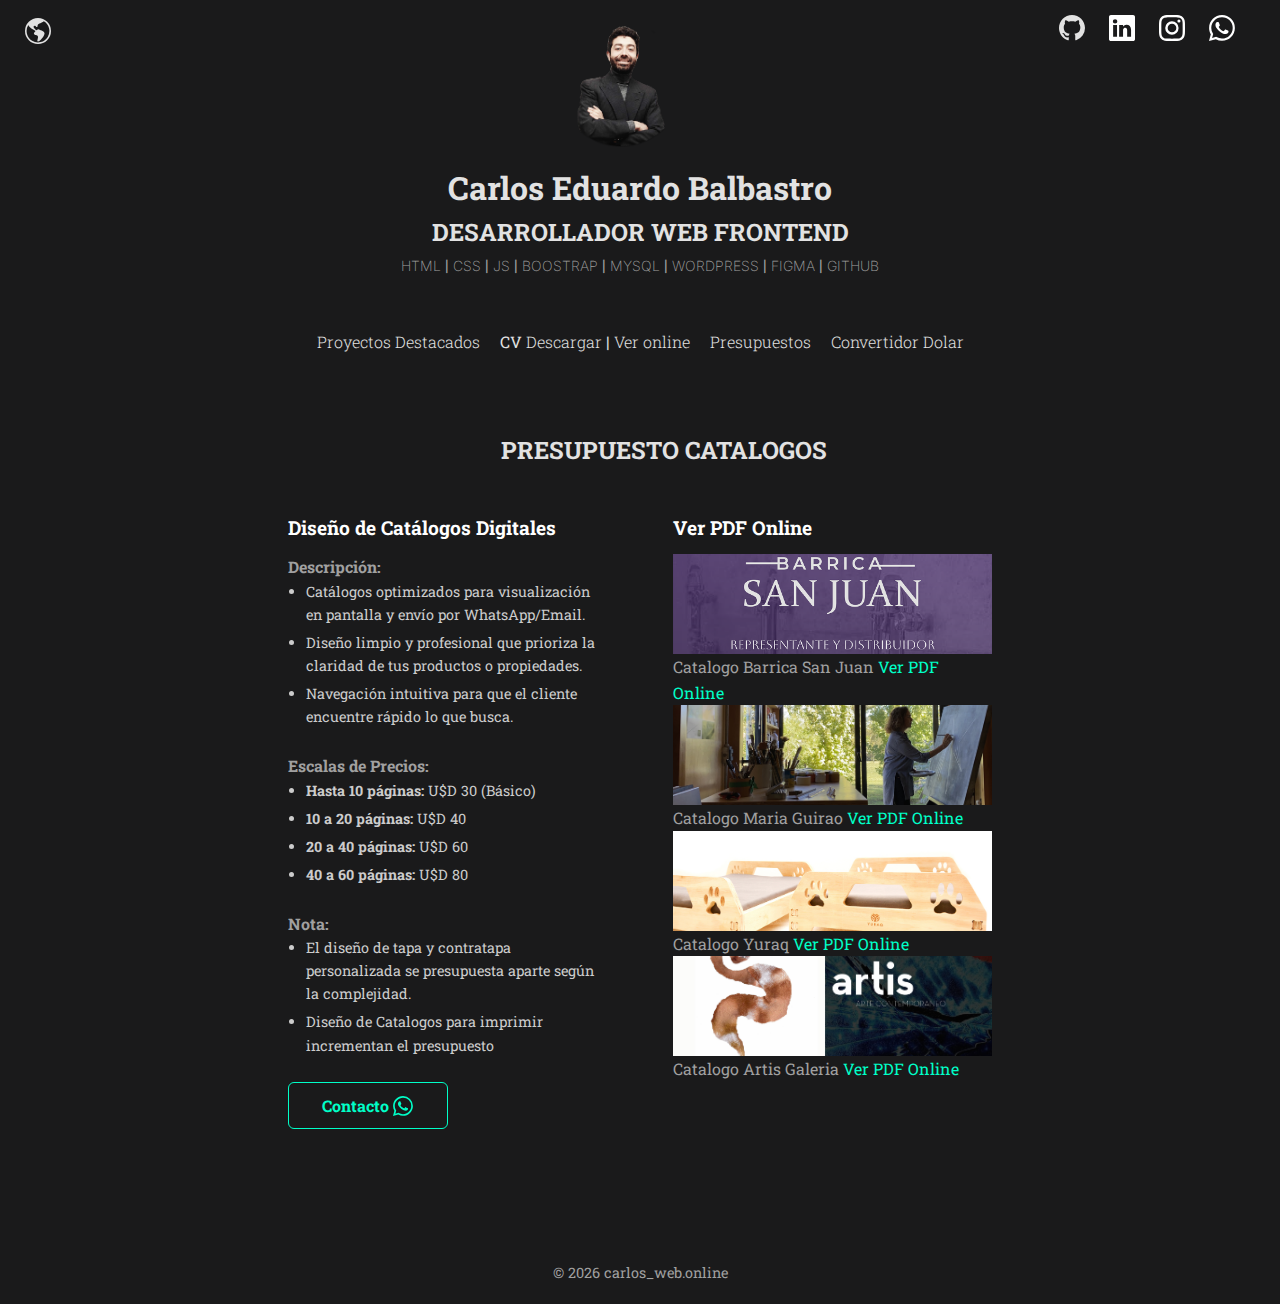
<file: html/presupuesto-catalogo.html>
<html lang="en">
<head>
    <meta charset="UTF-8">
    <meta name="viewport" content="width=device-width, initial-scale=1.0">
    <title>Presupuesto Catalogos</title>

    <link rel="stylesheet" href="/css/styles.css">
    <link rel="stylesheet" href="/css/topweb.css">
    <link rel="stylesheet" href="/css/navbar.css">
    <link rel="stylesheet" href="/css/encabezado.css">
    <!-- <link rel="stylesheet" href="/css/projects-section.css"> -->
     <link rel="stylesheet" href="/css/projects-catalogo.css">
</head>
<body>
<div class="topweb">
    <div>
        <ul>
     <li>
            <a href="/index.html" >
                <svg xmlns="http://www.w3.org/2000/svg" width="26" height="26" fill="currentColor" class="bi bi-globe-americas" viewBox="0 0 16 16">
  <path d="M8 0a8 8 0 1 0 0 16A8 8 0 0 0 8 0M2.04 4.326c.325 1.329 2.532 2.54 3.717 3.19.48.263.793.434.743.484q-.121.12-.242.234c-.416.396-.787.749-.758 1.266.035.634.618.824 1.214 1.017.577.188 1.168.38 1.286.983.082.417-.075.988-.22 1.52-.215.782-.406 1.48.22 1.48 1.5-.5 3.798-3.186 4-5 .138-1.243-2-2-3.5-2.5-.478-.16-.755.081-.99.284-.172.15-.322.279-.51.216-.445-.148-2.5-2-1.5-2.5.78-.39.952-.171 1.227.182.078.099.163.208.273.318.609.304.662-.132.723-.633.039-.322.081-.671.277-.867.434-.434 1.265-.791 2.028-1.12.712-.306 1.365-.587 1.579-.88A7 7 0 1 1 2.04 4.327Z"/>
</svg>
   
            </a>
   
        </li>
        </ul>
    </div>
    <div>
        <ul>
              <li>
            <a href="/html/about.html" alt="Diseño Web Carlos Web">
                <img src="/img/CV_Carlos_Eduardo_Balbastro_2025.png" alt="Diseño Web Carlos Web" width="100" class="img-perfil">
            </a>
        </li>
        </ul>
    </div>
    <div>
        <ul>
            <li>         <a href="https://github.com/CarlosEduardoBalbastro" target="_blank" >
                <svg xmlns="http://www.w3.org/2000/svg" width="26" height="26" fill="currentColor" class="bi bi-github" viewBox="0 0 16 16">
  <path d="M8 0C3.58 0 0 3.58 0 8c0 3.54 2.29 6.53 5.47 7.59.4.07.55-.17.55-.38 0-.19-.01-.82-.01-1.49-2.01.37-2.53-.49-2.69-.94-.09-.23-.48-.94-.82-1.13-.28-.15-.68-.52-.01-.53.63-.01 1.08.58 1.23.82.72 1.21 1.87.87 2.33.66.07-.52.28-.87.51-1.07-1.78-.2-3.64-.89-3.64-3.95 0-.87.31-1.59.82-2.15-.08-.2-.36-1.02.08-2.12 0 0 .67-.21 2.2.82.64-.18 1.32-.27 2-.27s1.36.09 2 .27c1.53-1.04 2.2-.82 2.2-.82.44 1.1.16 1.92.08 2.12.51.56.82 1.27.82 2.15 0 3.07-1.87 3.75-3.65 3.95.29.25.54.73.54 1.48 0 1.07-.01 1.93-.01 2.2 0 .21.15.46.55.38A8.01 8.01 0 0 0 16 8c0-4.42-3.58-8-8-8"/>
</svg>
            </a>
        </li>
        <li>
            <a href="https://www.linkedin.com/in/carlos-balbastro/">
                <svg xmlns="http://www.w3.org/2000/svg" width="26" height="26" fill="currentColor" class="bi bi-linkedin" viewBox="0 0 16 16">
  <path d="M0 1.146C0 .513.526 0 1.175 0h13.65C15.474 0 16 .513 16 1.146v13.708c0 .633-.526 1.146-1.175 1.146H1.175C.526 16 0 15.487 0 14.854zm4.943 12.248V6.169H2.542v7.225zm-1.2-8.212c.837 0 1.358-.554 1.358-1.248-.015-.709-.52-1.248-1.342-1.248S2.4 3.226 2.4 3.934c0 .694.521 1.248 1.327 1.248zm4.908 8.212V9.359c0-.216.016-.432.08-.586.173-.431.568-.878 1.232-.878.869 0 1.216.662 1.216 1.634v3.865h2.401V9.25c0-2.22-1.184-3.252-2.764-3.252-1.274 0-1.845.7-2.165 1.193v.025h-.016l.016-.025V6.169h-2.4c.03.678 0 7.225 0 7.225z"/>
</svg>
            </a></li>
                  <li class="nav-item">
<a href="https://www.instagram.com/carlos_web_online/?hl=es" target="_blank" rel="noopener noreferrer">
    <svg xmlns="http://www.w3.org/2000/svg" width="26" height="26" fill="currentColor" class="bi bi-instagram" viewBox="0 0 16 16">
  <path d="M8 0C5.829 0 5.556.01 4.703.048 3.85.088 3.269.222 2.76.42a3.9 3.9 0 0 0-1.417.923A3.9 3.9 0 0 0 .42 2.76C.222 3.268.087 3.85.048 4.7.01 5.555 0 5.827 0 8.001c0 2.172.01 2.444.048 3.297.04.852.174 1.433.372 1.942.205.526.478.972.923 1.417.444.445.89.719 1.416.923.51.198 1.09.333 1.942.372C5.555 15.99 5.827 16 8 16s2.444-.01 3.298-.048c.851-.04 1.434-.174 1.943-.372a3.9 3.9 0 0 0 1.416-.923c.445-.445.718-.891.923-1.417.197-.509.332-1.09.372-1.942C15.99 10.445 16 10.173 16 8s-.01-2.445-.048-3.299c-.04-.851-.175-1.433-.372-1.941a3.9 3.9 0 0 0-.923-1.417A3.9 3.9 0 0 0 13.24.42c-.51-.198-1.092-.333-1.943-.372C10.443.01 10.172 0 7.998 0zm-.717 1.442h.718c2.136 0 2.389.007 3.232.046.78.035 1.204.166 1.486.275.373.145.64.319.92.599s.453.546.598.92c.11.281.24.705.275 1.485.039.843.047 1.096.047 3.231s-.008 2.389-.047 3.232c-.035.78-.166 1.203-.275 1.485a2.5 2.5 0 0 1-.599.919c-.28.28-.546.453-.92.598-.28.11-.704.24-1.485.276-.843.038-1.096.047-3.232.047s-2.39-.009-3.233-.047c-.78-.036-1.203-.166-1.485-.276a2.5 2.5 0 0 1-.92-.598 2.5 2.5 0 0 1-.6-.92c-.109-.281-.24-.705-.275-1.485-.038-.843-.046-1.096-.046-3.233s.008-2.388.046-3.231c.036-.78.166-1.204.276-1.486.145-.373.319-.64.599-.92s.546-.453.92-.598c.282-.11.705-.24 1.485-.276.738-.034 1.024-.044 2.515-.045zm4.988 1.328a.96.96 0 1 0 0 1.92.96.96 0 0 0 0-1.92m-4.27 1.122a4.109 4.109 0 1 0 0 8.217 4.109 4.109 0 0 0 0-8.217m0 1.441a2.667 2.667 0 1 1 0 5.334 2.667 2.667 0 0 1 0-5.334"/>
</svg>
</a>
        </li>
        <li class="nav-item">
            <a href="https://wa.me/543516326925" target="_blank" rel="noopener noreferrer">
                <svg xmlns="http://www.w3.org/2000/svg" width="26" height="26" fill="currentColor" class="bi bi-whatsapp" viewBox="0 0 16 16">
  <path d="M13.601 2.326A7.85 7.85 0 0 0 7.994 0C3.627 0 .068 3.558.064 7.926c0 1.399.366 2.76 1.057 3.965L0 16l4.204-1.102a7.9 7.9 0 0 0 3.79.965h.004c4.368 0 7.926-3.558 7.93-7.93A7.9 7.9 0 0 0 13.6 2.326zM7.994 14.521a6.6 6.6 0 0 1-3.356-.92l-.24-.144-2.494.654.666-2.433-.156-.251a6.56 6.56 0 0 1-1.007-3.505c0-3.626 2.957-6.584 6.591-6.584a6.56 6.56 0 0 1 4.66 1.931 6.56 6.56 0 0 1 1.928 4.66c-.004 3.639-2.961 6.592-6.592 6.592m3.615-4.934c-.197-.099-1.17-.578-1.353-.646-.182-.065-.315-.099-.445.099-.133.197-.513.646-.627.775-.114.133-.232.148-.43.05-.197-.1-.836-.308-1.592-.985-.59-.525-.985-1.175-1.103-1.372-.114-.198-.011-.304.088-.403.087-.088.197-.232.296-.346.1-.114.133-.198.198-.33.065-.134.034-.248-.015-.347-.05-.099-.445-1.076-.612-1.47-.16-.389-.323-.335-.445-.34-.114-.007-.247-.007-.38-.007a.73.73 0 0 0-.529.247c-.182.198-.691.677-.691 1.654s.71 1.916.81 2.049c.098.133 1.394 2.132 3.383 2.992.47.205.84.326 1.129.418.475.152.904.129 1.246.08.38-.058 1.171-.48 1.338-.943.164-.464.164-.86.114-.943-.049-.084-.182-.133-.38-.232"/>
</svg>
            </a>
        </li>
     
    </ul>
</div>
 
</div>

<!-- header -->
<div class="encabezado">
    <div class="col">
 <h1>Carlos Eduardo Balbastro</h1>
    <h2>Desarrollador Web FrontEnd</h2>
<p><span class="tecnologias">html</span> | <span class="tecnologias">css</span> | <span class="tecnologias">js</span> | <span class="tecnologias">boostrap</span> | <span class="tecnologias">mysql</span> | <span class="tecnologias">wordpress</span> | <span class="tecnologias">figma</span> | <span class="tecnologias">github</span></p>

</div>
 
   
</div>


<div class="navbar">
    <div class="nav-menu">
        <ul>
            <li class="nav-item">
                <a href="/index.html" class="">Proyectos Destacados</a>
            </li>

            <li class="nav-item">
                CV
                <a href="/pdf/CV_Carlos_Eduardo_Balbastro_2026.pdf"  download>Descargar </a>
                | <a href="/pdf/CV_Carlos_Eduardo_Balbastro_2026.pdf" target="_blank" >Ver online</a>
            </li>

            <li class="nav-item"><a href="/html/presupuestos.html">Presupuestos</a></li>

            <li class="nav-item">
                <a  href="/html/convertidor-dolar.html" class="acordion">Convertidor Dolar</a>
            </li>
        </ul>
    </div>
    
   
</div>


<section id="proyectos" class="projects-section">
    <h2 class="section-title">Presupuesto Catalogos</h2>
    
    <div class="projects-grid-catalogo">
        
         <!-- Diseño Catalogos Digitales -->
         <article class="project-card">
            <div class="project-image">
                <a href="/html/presupuesto-catalogo.html">
            <img src="/img/redes/presupuesto_redes.png" alt="Diseño de Catalogos de Productos" loading="lazy">
                </a>
               
            </div>
            
            <div class="project-content-catalogo">
          <h3 class="project-name">Diseño de Catálogos Digitales</h3>

<p><strong>Descripción:</strong></p>
<ul class="project-features">
    <li>Catálogos optimizados para visualización en pantalla y envío por WhatsApp/Email.</li>
    <li>Diseño limpio y profesional que prioriza la claridad de tus productos o propiedades.</li>
    <li>Navegación intuitiva para que el cliente encuentre rápido lo que busca.</li>
</ul>

<p><strong>Escalas de Precios:</strong></p>
<ul class="project-features">
    <li><strong>Hasta 10 páginas:</strong> U$D 30 (Básico)</li>
    <li><strong>10 a 20 páginas:</strong> U$D 40</li>
    <li><strong>20 a 40 páginas:</strong> U$D 60</li>
    <li><strong>40 a 60 páginas:</strong> U$D 80</li>
</ul>

<p><strong>Nota:</strong></p>
<ul class="project-features">
    <li>El diseño de tapa y contratapa personalizada se presupuesta aparte según la complejidad.</li>
    <li>Diseño de Catalogos para imprimir incrementan el presupuesto</li>
</ul>
                
              <a href="https://wa.me/543516326925" class="btn-project">
                    Contacto
                        <svg xmlns="http://www.w3.org/2000/svg" width="20" height="20" fill="currentColor" class="bi bi-whatsapp" viewBox="0 0 16 16">
  <path d="M13.601 2.326A7.85 7.85 0 0 0 7.994 0C3.627 0 .068 3.558.064 7.926c0 1.399.366 2.76 1.057 3.965L0 16l4.204-1.102a7.9 7.9 0 0 0 3.79.965h.004c4.368 0 7.926-3.558 7.93-7.93A7.9 7.9 0 0 0 13.6 2.326zM7.994 14.521a6.6 6.6 0 0 1-3.356-.92l-.24-.144-2.494.654.666-2.433-.156-.251a6.56 6.56 0 0 1-1.007-3.505c0-3.626 2.957-6.584 6.591-6.584a6.56 6.56 0 0 1 4.66 1.931 6.56 6.56 0 0 1 1.928 4.66c-.004 3.639-2.961 6.592-6.592 6.592m3.615-4.934c-.197-.099-1.17-.578-1.353-.646-.182-.065-.315-.099-.445.099-.133.197-.513.646-.627.775-.114.133-.232.148-.43.05-.197-.1-.836-.308-1.592-.985-.59-.525-.985-1.175-1.103-1.372-.114-.198-.011-.304.088-.403.087-.088.197-.232.296-.346.1-.114.133-.198.198-.33.065-.134.034-.248-.015-.347-.05-.099-.445-1.076-.612-1.47-.16-.389-.323-.335-.445-.34-.114-.007-.247-.007-.38-.007a.73.73 0 0 0-.529.247c-.182.198-.691.677-.691 1.654s.71 1.916.81 2.049c.098.133 1.394 2.132 3.383 2.992.47.205.84.326 1.129.418.475.152.904.129 1.246.08.38-.058 1.171-.48 1.338-.943.164-.464.164-.86.114-.943-.049-.084-.182-.133-.38-.232"/>
</svg>
                </a>
            </div>
        </article>

           <!-- Diseño Catalogos Digitales -->
         <article class="project-card">
            <div class="project-image">
                <a href="/html/presupuesto-catalogo.html">
            <img src="/img/presupuesto_redes.png" alt="Diseño Catalogos  " loading="lazy">
                </a>
               
            </div>
            
            <div class="project-content-catalogo">
                <h3 class="project-name">Ver PDF Online</h3>
                   <div class="project-image-catalogo">
                    <a href="/pdf/Catalogo-Barrica-San-Juan-2026.pdf" target="_blank" rel="noopener noreferrer">
                    <img src="/img/redes/Catalogo-Barrica-San-Juan-1.png" alt="">
                    </a>
                    <p>Catalogo Barrica San Juan<a href="/pdf/Catalogo-Barrica-San-Juan-2026.pdf" target="_blank" rel="noopener noreferrer"> Ver PDF Online</a></p>
                  </div>
                  <div class="project-image-catalogo">
                    <a href="/pdf/Catalogo_Maria_Guirao_Destellos.pdf" target="_blank" rel="noopener noreferrer">
                        <img src="/img/fotografia/IMG_2906_16x9.jpg" alt="">
                    </a>
                     <p>Catalogo Maria Guirao<a href="/pdf/Catalogo_Maria_Guirao_Destellos.pdf" target="_blank" rel="noopener noreferrer"> Ver PDF Online</a></p>
                  </div>
                  <div class="project-image-catalogo">
                    <a href="/pdf/catalogo-yuraq1501.pdf" target="_blank" rel="noopener noreferrer">
                        <img src="/img/fotografia/yuraq_2816x9.jpg" alt="">
                    </a>
                     <p>Catalogo Yuraq<a href="/pdf/catalogo-yuraq1501.pdf" target="_blank" rel="noopener noreferrer"> Ver PDF Online</a></p>
                  </div>
                  <div class="project-image-catalogo">
                    <a href="/pdf/catalogo-Artis-Galeria.pdf" target="_blank" rel="noopener noreferrer">
                        <img src="/img/redes/catalogo-artis.png" alt="">
                    </a>
                     <p>Catalogo Artis Galeria<a href="/pdf/catalogo-Artis-Galeria.pdf" target="_blank" rel="noopener noreferrer"> Ver PDF Online</a></p>
                  </div> 
       
            </div>
        </article>
    
 

      

    </div>
  
</section>


    <footer>
    <p>&copy; 2026 carlos_web.online</p>
    </footer>
</body>
</html>
</file>
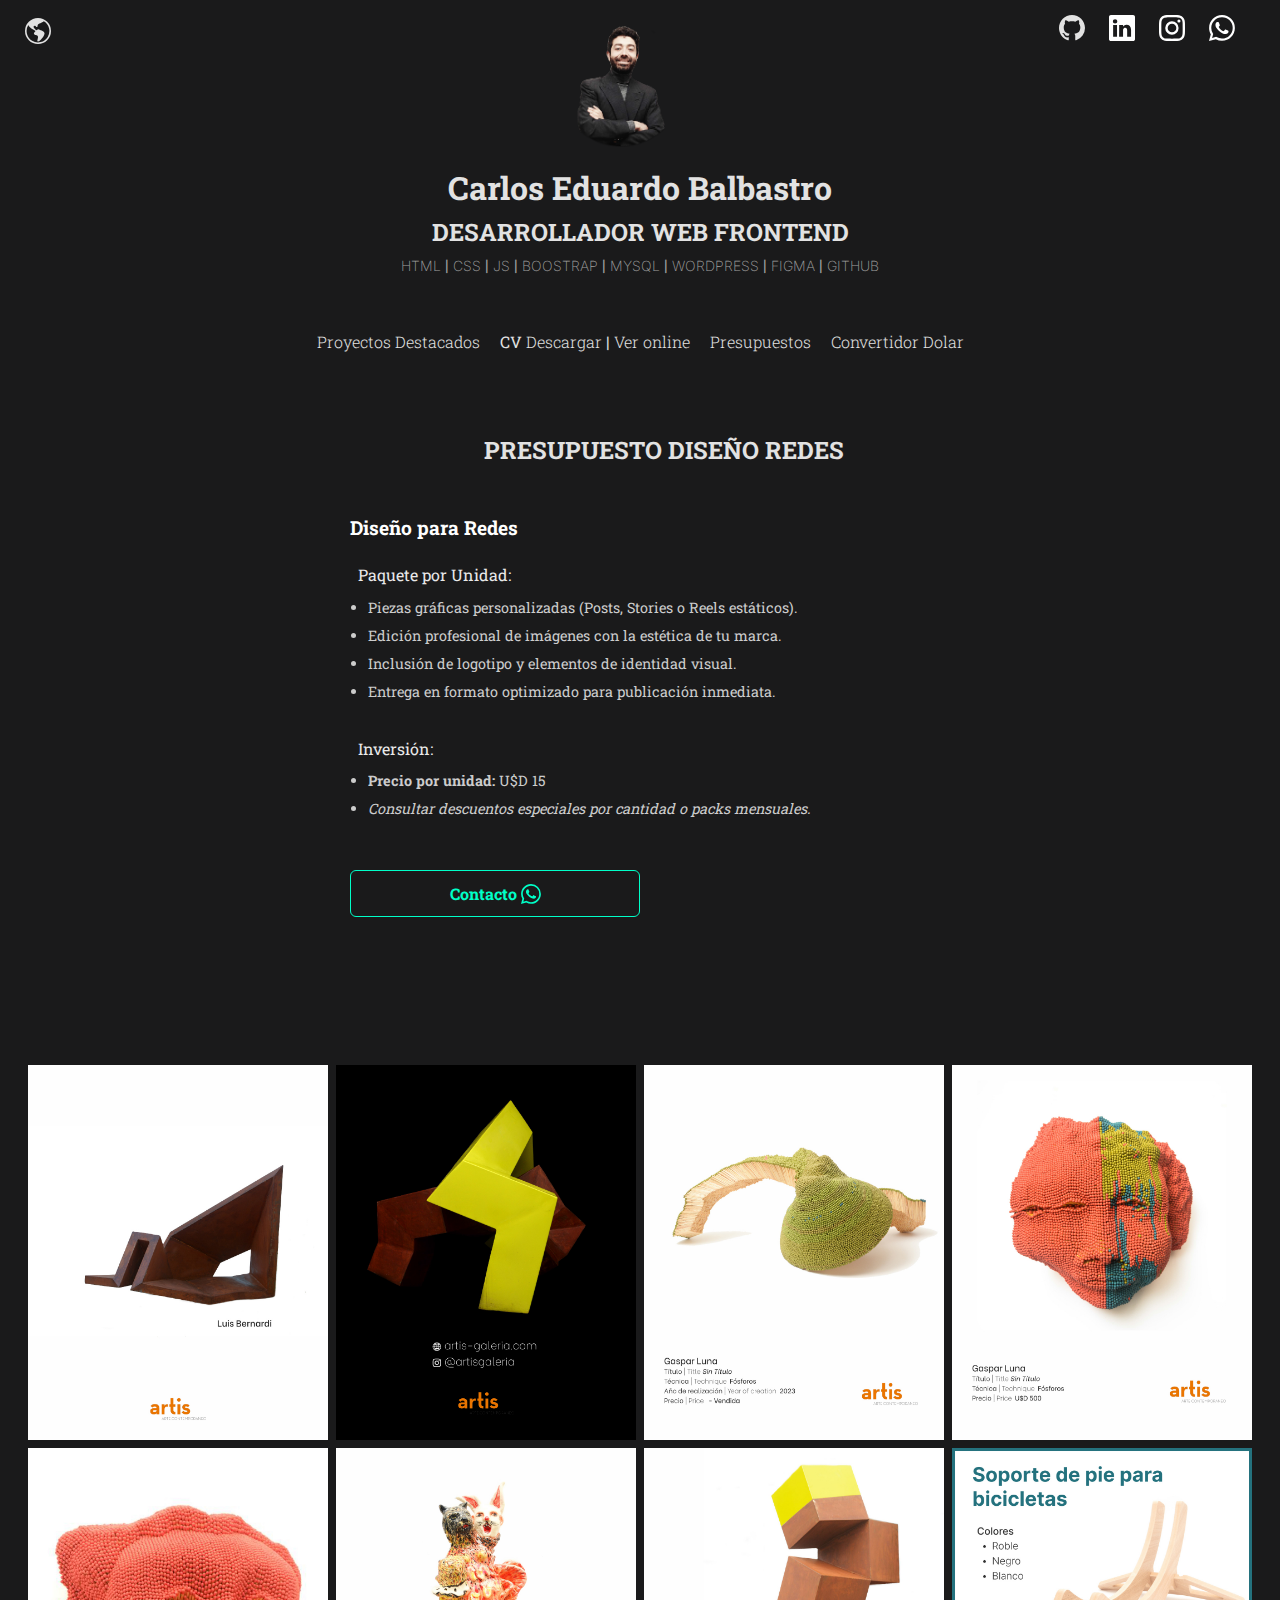
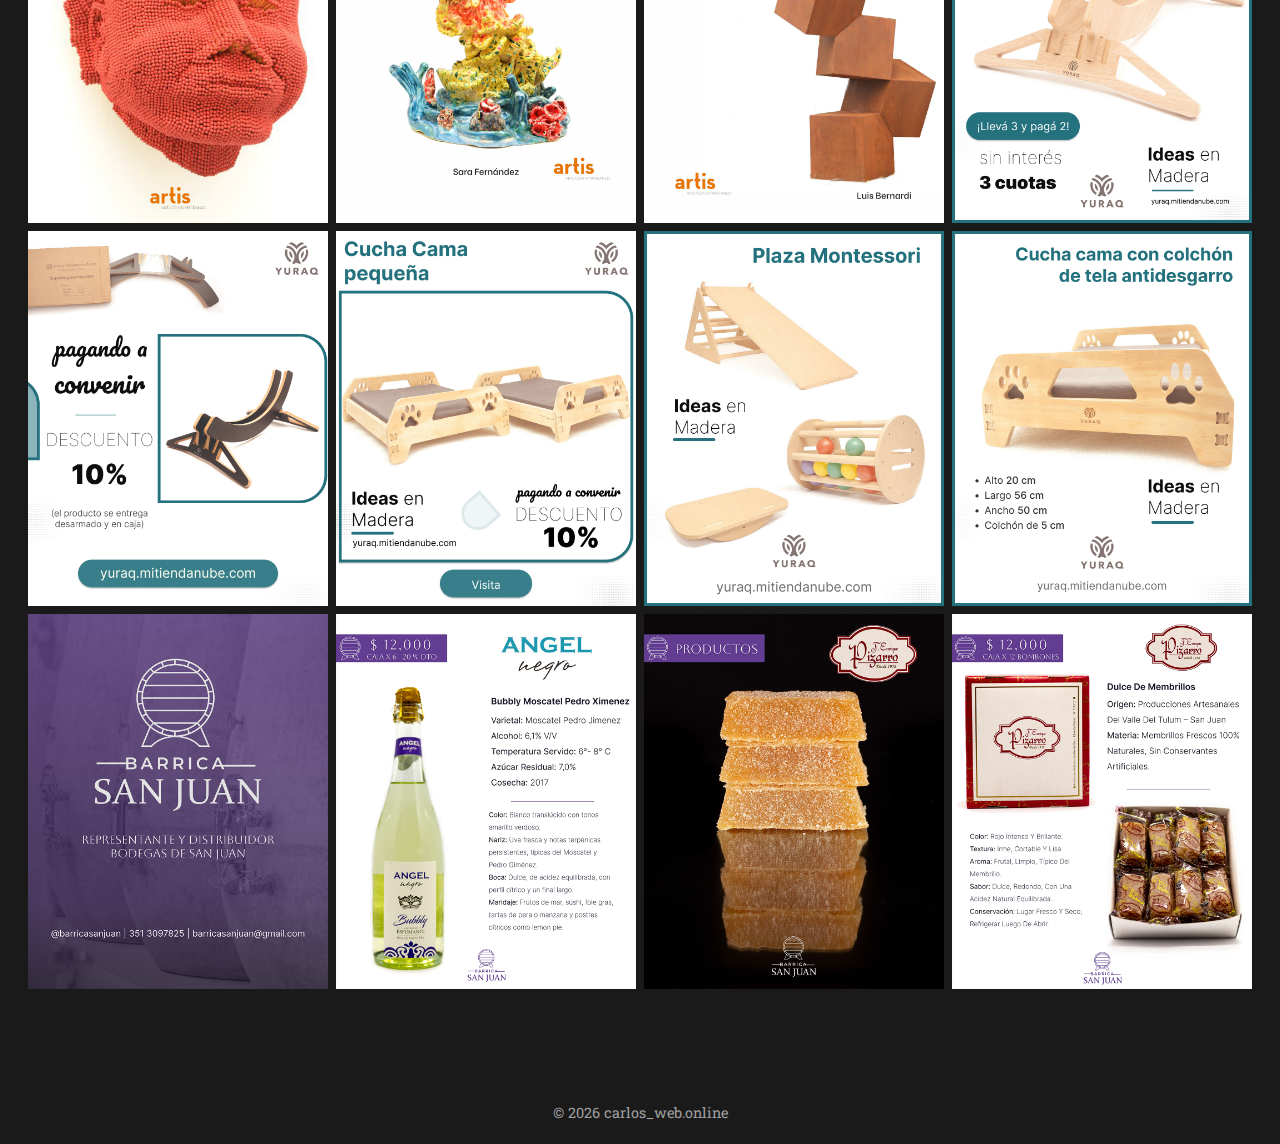
<file: html/presupuesto-redes.html>
<html lang="en">
<head>
    <meta charset="UTF-8">
    <meta name="viewport" content="width=device-width, initial-scale=1.0">
    <title>Presupuesto | Diseño Redes</title>
    <meta name="description" content="Desarrollador front-end especializado en diseño y desarrollo de sitios web modernos, rápidos y responsivos. Creo páginas web profesionales para potenciar tu presencia online.">
    <meta name="keywords" content="desarrollador front end, diseño web, desarrollo web, páginas web profesionales, frontend developer, sitios web responsivos, carlos web">

    <meta property="og:type" content="website">
    <meta property="og:url" content="https://carlos-web.online/">

    <meta property="og:title" content="Carlos Web | Desarrollador Front-End">
    <meta property="og:description" content="Desarrollador front-end especializado en diseño y desarrollo de sitios web modernos, rápidos y responsivos.">

    <meta property="og:image" content="https://carlos-web.online/assets/img/CV_Carlos_Eduardo_Balbastro_2025.png">


    <link rel="stylesheet" href="/css/styles.css">
    <link rel="stylesheet" href="/css/topweb.css">
    <link rel="stylesheet" href="/css/navbar.css">
    <link rel="stylesheet" href="/css/encabezado.css">
    <!-- <link rel="stylesheet" href="/css/projects-section.css"> -->
    <link rel="stylesheet" href="/css/projects-redes.css">
    <link rel="stylesheet" href="/css/lightbox.css">
</head>
<body>
<div class="topweb">
    <div>
        <ul>
     <li>
            <a href="/index.html" >
                <svg xmlns="http://www.w3.org/2000/svg" width="26" height="26" fill="currentColor" class="bi bi-globe-americas" viewBox="0 0 16 16">
  <path d="M8 0a8 8 0 1 0 0 16A8 8 0 0 0 8 0M2.04 4.326c.325 1.329 2.532 2.54 3.717 3.19.48.263.793.434.743.484q-.121.12-.242.234c-.416.396-.787.749-.758 1.266.035.634.618.824 1.214 1.017.577.188 1.168.38 1.286.983.082.417-.075.988-.22 1.52-.215.782-.406 1.48.22 1.48 1.5-.5 3.798-3.186 4-5 .138-1.243-2-2-3.5-2.5-.478-.16-.755.081-.99.284-.172.15-.322.279-.51.216-.445-.148-2.5-2-1.5-2.5.78-.39.952-.171 1.227.182.078.099.163.208.273.318.609.304.662-.132.723-.633.039-.322.081-.671.277-.867.434-.434 1.265-.791 2.028-1.12.712-.306 1.365-.587 1.579-.88A7 7 0 1 1 2.04 4.327Z"/>
</svg>
   
            </a>
   
        </li>
        </ul>
    </div>
    <div>
        <ul>
              <li>
            <a href="/html/about.html" alt="Diseño Web Carlos Web">
                <img src="/img/CV_Carlos_Eduardo_Balbastro_2025.png" alt="Diseño Web Carlos Web" width="100" class="img-perfil">
            </a>
        </li>
        </ul>
    </div>
    <div>
        <ul>
            <li>         <a href="https://github.com/CarlosEduardoBalbastro" target="_blank" >
                <svg xmlns="http://www.w3.org/2000/svg" width="26" height="26" fill="currentColor" class="bi bi-github" viewBox="0 0 16 16">
  <path d="M8 0C3.58 0 0 3.58 0 8c0 3.54 2.29 6.53 5.47 7.59.4.07.55-.17.55-.38 0-.19-.01-.82-.01-1.49-2.01.37-2.53-.49-2.69-.94-.09-.23-.48-.94-.82-1.13-.28-.15-.68-.52-.01-.53.63-.01 1.08.58 1.23.82.72 1.21 1.87.87 2.33.66.07-.52.28-.87.51-1.07-1.78-.2-3.64-.89-3.64-3.95 0-.87.31-1.59.82-2.15-.08-.2-.36-1.02.08-2.12 0 0 .67-.21 2.2.82.64-.18 1.32-.27 2-.27s1.36.09 2 .27c1.53-1.04 2.2-.82 2.2-.82.44 1.1.16 1.92.08 2.12.51.56.82 1.27.82 2.15 0 3.07-1.87 3.75-3.65 3.95.29.25.54.73.54 1.48 0 1.07-.01 1.93-.01 2.2 0 .21.15.46.55.38A8.01 8.01 0 0 0 16 8c0-4.42-3.58-8-8-8"/>
</svg>
            </a>
        </li>
        <li>
            <a href="https://www.linkedin.com/in/carlos-balbastro/">
                <svg xmlns="http://www.w3.org/2000/svg" width="26" height="26" fill="currentColor" class="bi bi-linkedin" viewBox="0 0 16 16">
  <path d="M0 1.146C0 .513.526 0 1.175 0h13.65C15.474 0 16 .513 16 1.146v13.708c0 .633-.526 1.146-1.175 1.146H1.175C.526 16 0 15.487 0 14.854zm4.943 12.248V6.169H2.542v7.225zm-1.2-8.212c.837 0 1.358-.554 1.358-1.248-.015-.709-.52-1.248-1.342-1.248S2.4 3.226 2.4 3.934c0 .694.521 1.248 1.327 1.248zm4.908 8.212V9.359c0-.216.016-.432.08-.586.173-.431.568-.878 1.232-.878.869 0 1.216.662 1.216 1.634v3.865h2.401V9.25c0-2.22-1.184-3.252-2.764-3.252-1.274 0-1.845.7-2.165 1.193v.025h-.016l.016-.025V6.169h-2.4c.03.678 0 7.225 0 7.225z"/>
</svg>
            </a></li>
                  <li class="nav-item">
<a href="https://www.instagram.com/carlos_web_online/?hl=es" target="_blank" rel="noopener noreferrer">
    <svg xmlns="http://www.w3.org/2000/svg" width="26" height="26" fill="currentColor" class="bi bi-instagram" viewBox="0 0 16 16">
  <path d="M8 0C5.829 0 5.556.01 4.703.048 3.85.088 3.269.222 2.76.42a3.9 3.9 0 0 0-1.417.923A3.9 3.9 0 0 0 .42 2.76C.222 3.268.087 3.85.048 4.7.01 5.555 0 5.827 0 8.001c0 2.172.01 2.444.048 3.297.04.852.174 1.433.372 1.942.205.526.478.972.923 1.417.444.445.89.719 1.416.923.51.198 1.09.333 1.942.372C5.555 15.99 5.827 16 8 16s2.444-.01 3.298-.048c.851-.04 1.434-.174 1.943-.372a3.9 3.9 0 0 0 1.416-.923c.445-.445.718-.891.923-1.417.197-.509.332-1.09.372-1.942C15.99 10.445 16 10.173 16 8s-.01-2.445-.048-3.299c-.04-.851-.175-1.433-.372-1.941a3.9 3.9 0 0 0-.923-1.417A3.9 3.9 0 0 0 13.24.42c-.51-.198-1.092-.333-1.943-.372C10.443.01 10.172 0 7.998 0zm-.717 1.442h.718c2.136 0 2.389.007 3.232.046.78.035 1.204.166 1.486.275.373.145.64.319.92.599s.453.546.598.92c.11.281.24.705.275 1.485.039.843.047 1.096.047 3.231s-.008 2.389-.047 3.232c-.035.78-.166 1.203-.275 1.485a2.5 2.5 0 0 1-.599.919c-.28.28-.546.453-.92.598-.28.11-.704.24-1.485.276-.843.038-1.096.047-3.232.047s-2.39-.009-3.233-.047c-.78-.036-1.203-.166-1.485-.276a2.5 2.5 0 0 1-.92-.598 2.5 2.5 0 0 1-.6-.92c-.109-.281-.24-.705-.275-1.485-.038-.843-.046-1.096-.046-3.233s.008-2.388.046-3.231c.036-.78.166-1.204.276-1.486.145-.373.319-.64.599-.92s.546-.453.92-.598c.282-.11.705-.24 1.485-.276.738-.034 1.024-.044 2.515-.045zm4.988 1.328a.96.96 0 1 0 0 1.92.96.96 0 0 0 0-1.92m-4.27 1.122a4.109 4.109 0 1 0 0 8.217 4.109 4.109 0 0 0 0-8.217m0 1.441a2.667 2.667 0 1 1 0 5.334 2.667 2.667 0 0 1 0-5.334"/>
</svg>
</a>
        </li>
        <li class="nav-item">
            <a href="https://wa.me/543516326925" target="_blank" rel="noopener noreferrer">
                <svg xmlns="http://www.w3.org/2000/svg" width="26" height="26" fill="currentColor" class="bi bi-whatsapp" viewBox="0 0 16 16">
  <path d="M13.601 2.326A7.85 7.85 0 0 0 7.994 0C3.627 0 .068 3.558.064 7.926c0 1.399.366 2.76 1.057 3.965L0 16l4.204-1.102a7.9 7.9 0 0 0 3.79.965h.004c4.368 0 7.926-3.558 7.93-7.93A7.9 7.9 0 0 0 13.6 2.326zM7.994 14.521a6.6 6.6 0 0 1-3.356-.92l-.24-.144-2.494.654.666-2.433-.156-.251a6.56 6.56 0 0 1-1.007-3.505c0-3.626 2.957-6.584 6.591-6.584a6.56 6.56 0 0 1 4.66 1.931 6.56 6.56 0 0 1 1.928 4.66c-.004 3.639-2.961 6.592-6.592 6.592m3.615-4.934c-.197-.099-1.17-.578-1.353-.646-.182-.065-.315-.099-.445.099-.133.197-.513.646-.627.775-.114.133-.232.148-.43.05-.197-.1-.836-.308-1.592-.985-.59-.525-.985-1.175-1.103-1.372-.114-.198-.011-.304.088-.403.087-.088.197-.232.296-.346.1-.114.133-.198.198-.33.065-.134.034-.248-.015-.347-.05-.099-.445-1.076-.612-1.47-.16-.389-.323-.335-.445-.34-.114-.007-.247-.007-.38-.007a.73.73 0 0 0-.529.247c-.182.198-.691.677-.691 1.654s.71 1.916.81 2.049c.098.133 1.394 2.132 3.383 2.992.47.205.84.326 1.129.418.475.152.904.129 1.246.08.38-.058 1.171-.48 1.338-.943.164-.464.164-.86.114-.943-.049-.084-.182-.133-.38-.232"/>
</svg>
            </a>
        </li>
     
    </ul>
</div>
 
</div>

<!-- header -->
<div class="encabezado">
    <div class="col">
 <h1>Carlos Eduardo Balbastro</h1>
    <h2>Desarrollador Web FrontEnd</h2>
<p><span class="tecnologias">html</span> | <span class="tecnologias">css</span> | <span class="tecnologias">js</span> | <span class="tecnologias">boostrap</span> | <span class="tecnologias">mysql</span> | <span class="tecnologias">wordpress</span> | <span class="tecnologias">figma</span> | <span class="tecnologias">github</span></p>

</div>
 
   
</div>


<div class="navbar">
    <div class="nav-menu">
        <ul>
            <li class="nav-item">
                <a href="/index.html" class="">Proyectos Destacados</a>
            </li>

            <li class="nav-item">
                CV
                <a href="/pdf/CV_Carlos_Eduardo_Balbastro_2026.pdf"  download>Descargar </a>
                | <a href="/pdf/CV_Carlos_Eduardo_Balbastro_2026.pdf" target="_blank" >Ver online</a>
            </li>

            <li class="nav-item"><a href="/html/presupuestos.html">Presupuestos</a></li>

            <li class="nav-item">
                <a  href="/html/convertidor-dolar.html" class="acordion">Convertidor Dolar</a>
            </li>
        </ul>
    </div>
    
   
</div>

<section class="projects-section">
    <h2 class="section-title">Presupuesto Diseño Redes</h2>
    
    <div class="projects-grid-redes">
        
      <article class="project-card">
            <div class="project-image">
                <img src="/img/presupuesto_web.png" alt="Javier Bellomo Coria" loading="lazy">
            </div>
            
            <div class="project-content-redes">
               <h3 class="project-name">Diseño para Redes</h3>

<p><strong>Paquete por Unidad:</strong></p>
<ul class="project-features">
    <li>Piezas gráficas personalizadas (Posts, Stories o Reels estáticos).</li>
    <li>Edición profesional de imágenes con la estética de tu marca.</li>
    <li>Inclusión de logotipo y elementos de identidad visual.</li>
    <li>Entrega en formato optimizado para publicación inmediata.</li>
</ul>

<p><strong>Inversión:</strong></p>
<ul class="project-features">
    <li><strong>Precio por unidad:</strong> U$D 15</li>
    <li><em>Consultar descuentos especiales por cantidad o packs mensuales.</em></li>
</ul>
                
                <a href="https://wa.me/543516326925" class="btn-project-redes">
                    Contacto
                        <svg xmlns="http://www.w3.org/2000/svg" width="20" height="20" fill="currentColor" class="bi bi-whatsapp" viewBox="0 0 16 16">
  <path d="M13.601 2.326A7.85 7.85 0 0 0 7.994 0C3.627 0 .068 3.558.064 7.926c0 1.399.366 2.76 1.057 3.965L0 16l4.204-1.102a7.9 7.9 0 0 0 3.79.965h.004c4.368 0 7.926-3.558 7.93-7.93A7.9 7.9 0 0 0 13.6 2.326zM7.994 14.521a6.6 6.6 0 0 1-3.356-.92l-.24-.144-2.494.654.666-2.433-.156-.251a6.56 6.56 0 0 1-1.007-3.505c0-3.626 2.957-6.584 6.591-6.584a6.56 6.56 0 0 1 4.66 1.931 6.56 6.56 0 0 1 1.928 4.66c-.004 3.639-2.961 6.592-6.592 6.592m3.615-4.934c-.197-.099-1.17-.578-1.353-.646-.182-.065-.315-.099-.445.099-.133.197-.513.646-.627.775-.114.133-.232.148-.43.05-.197-.1-.836-.308-1.592-.985-.59-.525-.985-1.175-1.103-1.372-.114-.198-.011-.304.088-.403.087-.088.197-.232.296-.346.1-.114.133-.198.198-.33.065-.134.034-.248-.015-.347-.05-.099-.445-1.076-.612-1.47-.16-.389-.323-.335-.445-.34-.114-.007-.247-.007-.38-.007a.73.73 0 0 0-.529.247c-.182.198-.691.677-.691 1.654s.71 1.916.81 2.049c.098.133 1.394 2.132 3.383 2.992.47.205.84.326 1.129.418.475.152.904.129 1.246.08.38-.058 1.171-.48 1.338-.943.164-.464.164-.86.114-.943-.049-.084-.182-.133-.38-.232"/>
</svg>
                </a>
            </div>
        </article>
 

      

    </div>
  
</section>

<section class="projects-section">
<!-- Images used to open the lightbox -->
<div class="row">
  <div class="column">
    <img src="/img/redes/marketing_redes-10.jpg" class="hover-shadow" alt="Presupuesto para desarrollo de páginas web modernas y responsivas">
  </div>
  <div class="column">
    <img src="/img/redes/marketing_redes-11.jpg"  class="hover-shadow" alt="Diseño de piezas digitales para redes sociales y campañas web">
  </div>
  <div class="column">
    <img src="/img/redes/marketing_redes-2.jpg" class="hover-shadow" alt="Diseño de piezas digitales para redes sociales y campañas web">
  </div>
  <div class="column">
    <img src="/img/redes/marketing_redes-3.jpg" class="hover-shadow" alt="Diseño de piezas digitales para redes sociales y campañas web">
  </div>
  <div class="column">
    <img src="/img/redes/marketing_redes-4.jpg" class="hover-shadow" alt="Diseño de piezas digitales para redes sociales y campañas web">
  </div>
  <div class="column">
    <img src="/img/redes/marketing_redes-5.jpg" class="hover-shadow" alt="Diseño de piezas digitales para redes sociales y campañas web">
  </div>
  <div class="column" >
    <img src="/img/redes/marketing_redes-9.jpg" class="hover-shadow" alt="Diseño de piezas digitales para redes sociales y campañas web">
  </div>
  <div class="column">
    <img src="/img/redes/marketing_web (1)-3.jpg"  class="hover-shadow" alt="Diseño de piezas digitales para redes sociales y campañas web">
  </div>
    <div class="column">
    <img src="/img/redes/marketing_web (1)-4.jpg" class="hover-shadow" alt="Diseño de piezas digitales para redes sociales y campañas web">
  </div>
  <div class="column">
    <img src="/img/redes/marketing_web (1)-5.jpg" class="hover-shadow" alt="Diseño de piezas digitales para redes sociales y campañas web">
  </div>
  <div class="column">
    <img src="/img/redes/marketing_web (1)-7.jpg" class="hover-shadow" alt="Diseño de piezas digitales para redes sociales y campañas web">
  </div>
  <div class="column">
    <img src="/img/redes/marketing_web (1)-6.jpg"  class="hover-shadow" alt="Diseño de piezas digitales para redes sociales y campañas web">
  </div>
    <div class="column">
    <img src="/img/redes/Catalogo-Barrica-San-Juan-1.png" class="hover-shadow" alt="Diseño de piezas digitales para redes sociales y campañas web">
  </div>
  <div class="column">
    <img src="/img/redes/Catalogo-Barrica-San-Juan-5.png" class="hover-shadow" alt="Diseño de piezas digitales para redes sociales y campañas web">
  </div>
  <div class="column">
    <img src="/img/redes/Catalogo-Barrica-San-Juan-33.png" class="hover-shadow" alt="Diseño de piezas digitales para redes sociales y campañas web">
  </div>
  <div class="column">
    <img src="/img/redes/Catalogo-Barrica-San-Juan-34.png"  class="hover-shadow" alt="Diseño de piezas digitales para redes sociales y campañas web">
  </div>


    </div>

</div>



</section>

    <footer>
    <p>&copy; 2026 carlos_web.online</p>
    </footer>


    <script src="/js/lightbox-redes.js"></script>
</body>
</html>
</file>
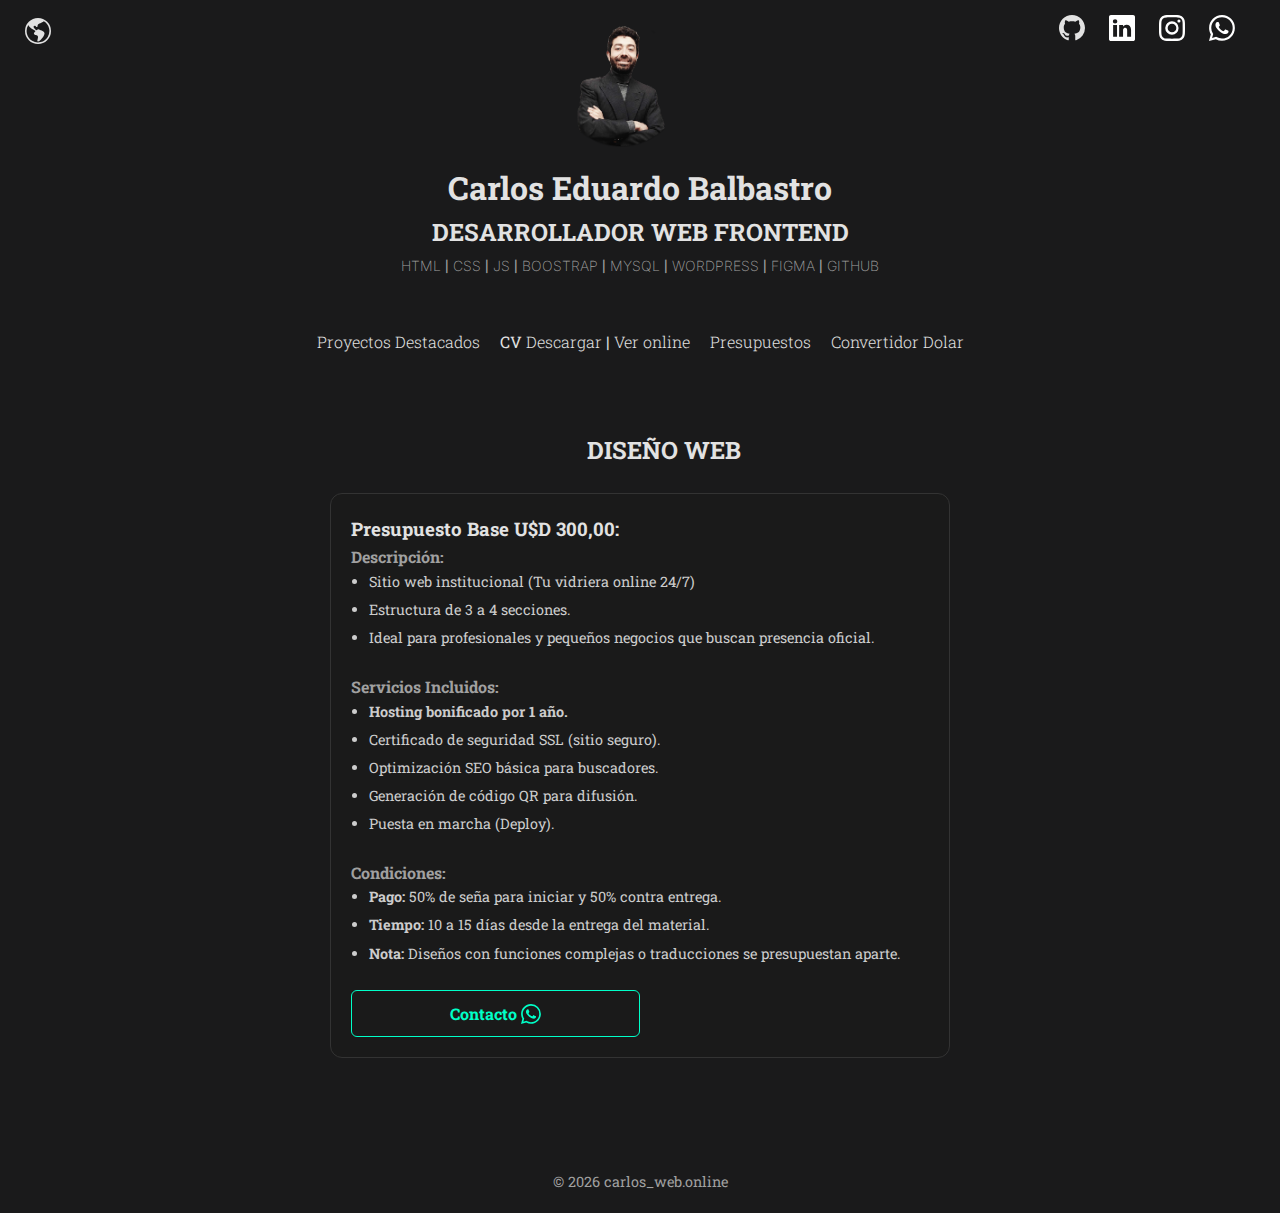
<file: html/presupuesto-web.html>
<html lang="en">
<head>
    <meta charset="UTF-8">
    <meta name="viewport" content="width=device-width, initial-scale=1.0">
    <title>Presupuesto | Diseño Sitio Web</title>
    <meta name="description" content="Desarrollador front-end especializado en diseño y desarrollo de sitios web modernos, rápidos y responsivos. Creo páginas web profesionales para potenciar tu presencia online.">
    <meta name="keywords" content="desarrollador front end, diseño web, desarrollo web, páginas web profesionales, frontend developer, sitios web responsivos, carlos web">

    <meta property="og:type" content="website">
    <meta property="og:url" content="https://carlos-web.online/">

    <meta property="og:title" content="Carlos Web | Desarrollador Front-End">
    <meta property="og:description" content="Desarrollador front-end especializado en diseño y desarrollo de sitios web modernos, rápidos y responsivos.">

    <meta property="og:image" content="https://carlos-web.online/assets/img/CV_Carlos_Eduardo_Balbastro_2025.png">


    <link rel="stylesheet" href="/css/styles.css">
    <link rel="stylesheet" href="/css/topweb.css">
    <link rel="stylesheet" href="/css/navbar.css">
    <link rel="stylesheet" href="/css/encabezado.css">
    <!-- <link rel="stylesheet" href="/css/projects-section.css"> -->
    <link rel="stylesheet" href="/css/projects-web.css">
</head>
<body>
<div class="topweb">
    <div>
        <ul>
     <li>
            <a href="/index.html" >
                <svg xmlns="http://www.w3.org/2000/svg" width="26" height="26" fill="currentColor" class="bi bi-globe-americas" viewBox="0 0 16 16">
  <path d="M8 0a8 8 0 1 0 0 16A8 8 0 0 0 8 0M2.04 4.326c.325 1.329 2.532 2.54 3.717 3.19.48.263.793.434.743.484q-.121.12-.242.234c-.416.396-.787.749-.758 1.266.035.634.618.824 1.214 1.017.577.188 1.168.38 1.286.983.082.417-.075.988-.22 1.52-.215.782-.406 1.48.22 1.48 1.5-.5 3.798-3.186 4-5 .138-1.243-2-2-3.5-2.5-.478-.16-.755.081-.99.284-.172.15-.322.279-.51.216-.445-.148-2.5-2-1.5-2.5.78-.39.952-.171 1.227.182.078.099.163.208.273.318.609.304.662-.132.723-.633.039-.322.081-.671.277-.867.434-.434 1.265-.791 2.028-1.12.712-.306 1.365-.587 1.579-.88A7 7 0 1 1 2.04 4.327Z"/>
</svg>
   
            </a>
   
        </li>
        </ul>
    </div>
    <div>
        <ul>
              <li>
            <a href="/html/about.html" alt="Diseño Web Carlos Web">
                <img src="/img/CV_Carlos_Eduardo_Balbastro_2025.png" alt="Diseño Web Carlos Web" width="100" class="img-perfil">
            </a>
        </li>
        </ul>
    </div>
    <div>
        <ul>
            <li>         <a href="https://github.com/CarlosEduardoBalbastro" target="_blank" >
                <svg xmlns="http://www.w3.org/2000/svg" width="26" height="26" fill="currentColor" class="bi bi-github" viewBox="0 0 16 16">
  <path d="M8 0C3.58 0 0 3.58 0 8c0 3.54 2.29 6.53 5.47 7.59.4.07.55-.17.55-.38 0-.19-.01-.82-.01-1.49-2.01.37-2.53-.49-2.69-.94-.09-.23-.48-.94-.82-1.13-.28-.15-.68-.52-.01-.53.63-.01 1.08.58 1.23.82.72 1.21 1.87.87 2.33.66.07-.52.28-.87.51-1.07-1.78-.2-3.64-.89-3.64-3.95 0-.87.31-1.59.82-2.15-.08-.2-.36-1.02.08-2.12 0 0 .67-.21 2.2.82.64-.18 1.32-.27 2-.27s1.36.09 2 .27c1.53-1.04 2.2-.82 2.2-.82.44 1.1.16 1.92.08 2.12.51.56.82 1.27.82 2.15 0 3.07-1.87 3.75-3.65 3.95.29.25.54.73.54 1.48 0 1.07-.01 1.93-.01 2.2 0 .21.15.46.55.38A8.01 8.01 0 0 0 16 8c0-4.42-3.58-8-8-8"/>
</svg>
            </a>
        </li>
        <li>
            <a href="https://www.linkedin.com/in/carlos-balbastro/">
                <svg xmlns="http://www.w3.org/2000/svg" width="26" height="26" fill="currentColor" class="bi bi-linkedin" viewBox="0 0 16 16">
  <path d="M0 1.146C0 .513.526 0 1.175 0h13.65C15.474 0 16 .513 16 1.146v13.708c0 .633-.526 1.146-1.175 1.146H1.175C.526 16 0 15.487 0 14.854zm4.943 12.248V6.169H2.542v7.225zm-1.2-8.212c.837 0 1.358-.554 1.358-1.248-.015-.709-.52-1.248-1.342-1.248S2.4 3.226 2.4 3.934c0 .694.521 1.248 1.327 1.248zm4.908 8.212V9.359c0-.216.016-.432.08-.586.173-.431.568-.878 1.232-.878.869 0 1.216.662 1.216 1.634v3.865h2.401V9.25c0-2.22-1.184-3.252-2.764-3.252-1.274 0-1.845.7-2.165 1.193v.025h-.016l.016-.025V6.169h-2.4c.03.678 0 7.225 0 7.225z"/>
</svg>
            </a></li>
                  <li class="nav-item">
<a href="https://www.instagram.com/carlos_web_online/?hl=es" target="_blank" rel="noopener noreferrer">
    <svg xmlns="http://www.w3.org/2000/svg" width="26" height="26" fill="currentColor" class="bi bi-instagram" viewBox="0 0 16 16">
  <path d="M8 0C5.829 0 5.556.01 4.703.048 3.85.088 3.269.222 2.76.42a3.9 3.9 0 0 0-1.417.923A3.9 3.9 0 0 0 .42 2.76C.222 3.268.087 3.85.048 4.7.01 5.555 0 5.827 0 8.001c0 2.172.01 2.444.048 3.297.04.852.174 1.433.372 1.942.205.526.478.972.923 1.417.444.445.89.719 1.416.923.51.198 1.09.333 1.942.372C5.555 15.99 5.827 16 8 16s2.444-.01 3.298-.048c.851-.04 1.434-.174 1.943-.372a3.9 3.9 0 0 0 1.416-.923c.445-.445.718-.891.923-1.417.197-.509.332-1.09.372-1.942C15.99 10.445 16 10.173 16 8s-.01-2.445-.048-3.299c-.04-.851-.175-1.433-.372-1.941a3.9 3.9 0 0 0-.923-1.417A3.9 3.9 0 0 0 13.24.42c-.51-.198-1.092-.333-1.943-.372C10.443.01 10.172 0 7.998 0zm-.717 1.442h.718c2.136 0 2.389.007 3.232.046.78.035 1.204.166 1.486.275.373.145.64.319.92.599s.453.546.598.92c.11.281.24.705.275 1.485.039.843.047 1.096.047 3.231s-.008 2.389-.047 3.232c-.035.78-.166 1.203-.275 1.485a2.5 2.5 0 0 1-.599.919c-.28.28-.546.453-.92.598-.28.11-.704.24-1.485.276-.843.038-1.096.047-3.232.047s-2.39-.009-3.233-.047c-.78-.036-1.203-.166-1.485-.276a2.5 2.5 0 0 1-.92-.598 2.5 2.5 0 0 1-.6-.92c-.109-.281-.24-.705-.275-1.485-.038-.843-.046-1.096-.046-3.233s.008-2.388.046-3.231c.036-.78.166-1.204.276-1.486.145-.373.319-.64.599-.92s.546-.453.92-.598c.282-.11.705-.24 1.485-.276.738-.034 1.024-.044 2.515-.045zm4.988 1.328a.96.96 0 1 0 0 1.92.96.96 0 0 0 0-1.92m-4.27 1.122a4.109 4.109 0 1 0 0 8.217 4.109 4.109 0 0 0 0-8.217m0 1.441a2.667 2.667 0 1 1 0 5.334 2.667 2.667 0 0 1 0-5.334"/>
</svg>
</a>
        </li>
        <li class="nav-item">
            <a href="https://wa.me/543516326925" target="_blank" rel="noopener noreferrer">
                <svg xmlns="http://www.w3.org/2000/svg" width="26" height="26" fill="currentColor" class="bi bi-whatsapp" viewBox="0 0 16 16">
  <path d="M13.601 2.326A7.85 7.85 0 0 0 7.994 0C3.627 0 .068 3.558.064 7.926c0 1.399.366 2.76 1.057 3.965L0 16l4.204-1.102a7.9 7.9 0 0 0 3.79.965h.004c4.368 0 7.926-3.558 7.93-7.93A7.9 7.9 0 0 0 13.6 2.326zM7.994 14.521a6.6 6.6 0 0 1-3.356-.92l-.24-.144-2.494.654.666-2.433-.156-.251a6.56 6.56 0 0 1-1.007-3.505c0-3.626 2.957-6.584 6.591-6.584a6.56 6.56 0 0 1 4.66 1.931 6.56 6.56 0 0 1 1.928 4.66c-.004 3.639-2.961 6.592-6.592 6.592m3.615-4.934c-.197-.099-1.17-.578-1.353-.646-.182-.065-.315-.099-.445.099-.133.197-.513.646-.627.775-.114.133-.232.148-.43.05-.197-.1-.836-.308-1.592-.985-.59-.525-.985-1.175-1.103-1.372-.114-.198-.011-.304.088-.403.087-.088.197-.232.296-.346.1-.114.133-.198.198-.33.065-.134.034-.248-.015-.347-.05-.099-.445-1.076-.612-1.47-.16-.389-.323-.335-.445-.34-.114-.007-.247-.007-.38-.007a.73.73 0 0 0-.529.247c-.182.198-.691.677-.691 1.654s.71 1.916.81 2.049c.098.133 1.394 2.132 3.383 2.992.47.205.84.326 1.129.418.475.152.904.129 1.246.08.38-.058 1.171-.48 1.338-.943.164-.464.164-.86.114-.943-.049-.084-.182-.133-.38-.232"/>
</svg>
            </a>
        </li>
     
    </ul>
</div>
 
</div>

<!-- header -->
<div class="encabezado">
    <div class="col">
 <h1>Carlos Eduardo Balbastro</h1>
    <h2>Desarrollador Web FrontEnd</h2>
<p><span class="tecnologias">html</span> | <span class="tecnologias">css</span> | <span class="tecnologias">js</span> | <span class="tecnologias">boostrap</span> | <span class="tecnologias">mysql</span> | <span class="tecnologias">wordpress</span> | <span class="tecnologias">figma</span> | <span class="tecnologias">github</span></p>

</div>
 
   
</div>



<div class="navbar">
    <div class="nav-menu">
        <ul>
            <li class="nav-item">
                <a href="/index.html" class="">Proyectos Destacados</a>
            </li>

            <li class="nav-item">
                CV
                <a href="/pdf/CV_Carlos_Eduardo_Balbastro_2026.pdf"  download>Descargar </a>
                | <a href="/pdf/CV_Carlos_Eduardo_Balbastro_2026.pdf" target="_blank" >Ver online</a>
            </li>

            <li class="nav-item"><a href="/html/presupuestos.html">Presupuestos</a></li>

            <li class="nav-item">
                <a  href="/html/convertidor-dolar.html" class="acordion">Convertidor Dolar</a>
            </li>
        </ul>
    </div>
    
   
</div>


<section id="proyectos" class="projects-section">
    <h2 class="section-title">Diseño Web</h2>
    
    <div class="projects-grid-web">
        
        <!-- Diseño Web -->
        <article class="project-card-web">
            <div class="project-image">
                <img src="/img/presupuesto_web.png" alt="Captura del sitio Argentina Spirits Awards" loading="lazy">
            </div>
            
            <div class="project-content-web">
                
                
                <h3>Presupuesto Base U$D 300,00:</h3>

<p><strong>Descripción:</strong></p>
<ul class="project-features">
    <li>Sitio web institucional (Tu vidriera online 24/7)</li>
    <li>Estructura de 3 a 4 secciones.</li>
    <li>Ideal para profesionales y pequeños negocios que buscan presencia oficial.</li>
</ul>

<p><strong>Servicios Incluidos:</strong></p>
<ul class="project-features">
    <li><strong>Hosting bonificado por 1 año.</strong></li>
    <li>Certificado de seguridad SSL (sitio seguro).</li>
    <li>Optimización SEO básica para buscadores.</li>
    <li>Generación de código QR para difusión.</li>
    <li>Puesta en marcha (Deploy).</li>
</ul>

<p><strong>Condiciones:</strong></p>
<ul class="project-features">
    <li><strong>Pago:</strong> 50% de seña para iniciar y 50% contra entrega.</li>
    <li><strong>Tiempo:</strong> 10 a 15 días desde la entrega del material.</li>
    <li><strong>Nota:</strong> Diseños con funciones complejas o traducciones se presupuestan aparte.</li>
</ul>
                
                <a href="https://wa.me/543516326925" class="btn-project">
                    Contacto
                        <svg xmlns="http://www.w3.org/2000/svg" width="20" height="20" fill="currentColor" class="bi bi-whatsapp" viewBox="0 0 16 16">
  <path d="M13.601 2.326A7.85 7.85 0 0 0 7.994 0C3.627 0 .068 3.558.064 7.926c0 1.399.366 2.76 1.057 3.965L0 16l4.204-1.102a7.9 7.9 0 0 0 3.79.965h.004c4.368 0 7.926-3.558 7.93-7.93A7.9 7.9 0 0 0 13.6 2.326zM7.994 14.521a6.6 6.6 0 0 1-3.356-.92l-.24-.144-2.494.654.666-2.433-.156-.251a6.56 6.56 0 0 1-1.007-3.505c0-3.626 2.957-6.584 6.591-6.584a6.56 6.56 0 0 1 4.66 1.931 6.56 6.56 0 0 1 1.928 4.66c-.004 3.639-2.961 6.592-6.592 6.592m3.615-4.934c-.197-.099-1.17-.578-1.353-.646-.182-.065-.315-.099-.445.099-.133.197-.513.646-.627.775-.114.133-.232.148-.43.05-.197-.1-.836-.308-1.592-.985-.59-.525-.985-1.175-1.103-1.372-.114-.198-.011-.304.088-.403.087-.088.197-.232.296-.346.1-.114.133-.198.198-.33.065-.134.034-.248-.015-.347-.05-.099-.445-1.076-.612-1.47-.16-.389-.323-.335-.445-.34-.114-.007-.247-.007-.38-.007a.73.73 0 0 0-.529.247c-.182.198-.691.677-.691 1.654s.71 1.916.81 2.049c.098.133 1.394 2.132 3.383 2.992.47.205.84.326 1.129.418.475.152.904.129 1.246.08.38-.058 1.171-.48 1.338-.943.164-.464.164-.86.114-.943-.049-.084-.182-.133-.38-.232"/>
</svg>
                </a>
            </div>
        </article>
    
 

      

    </div>
  
</section>


    <footer>
    <p>&copy; 2026 carlos_web.online</p>
    </footer>
</body>
</html>
</file>
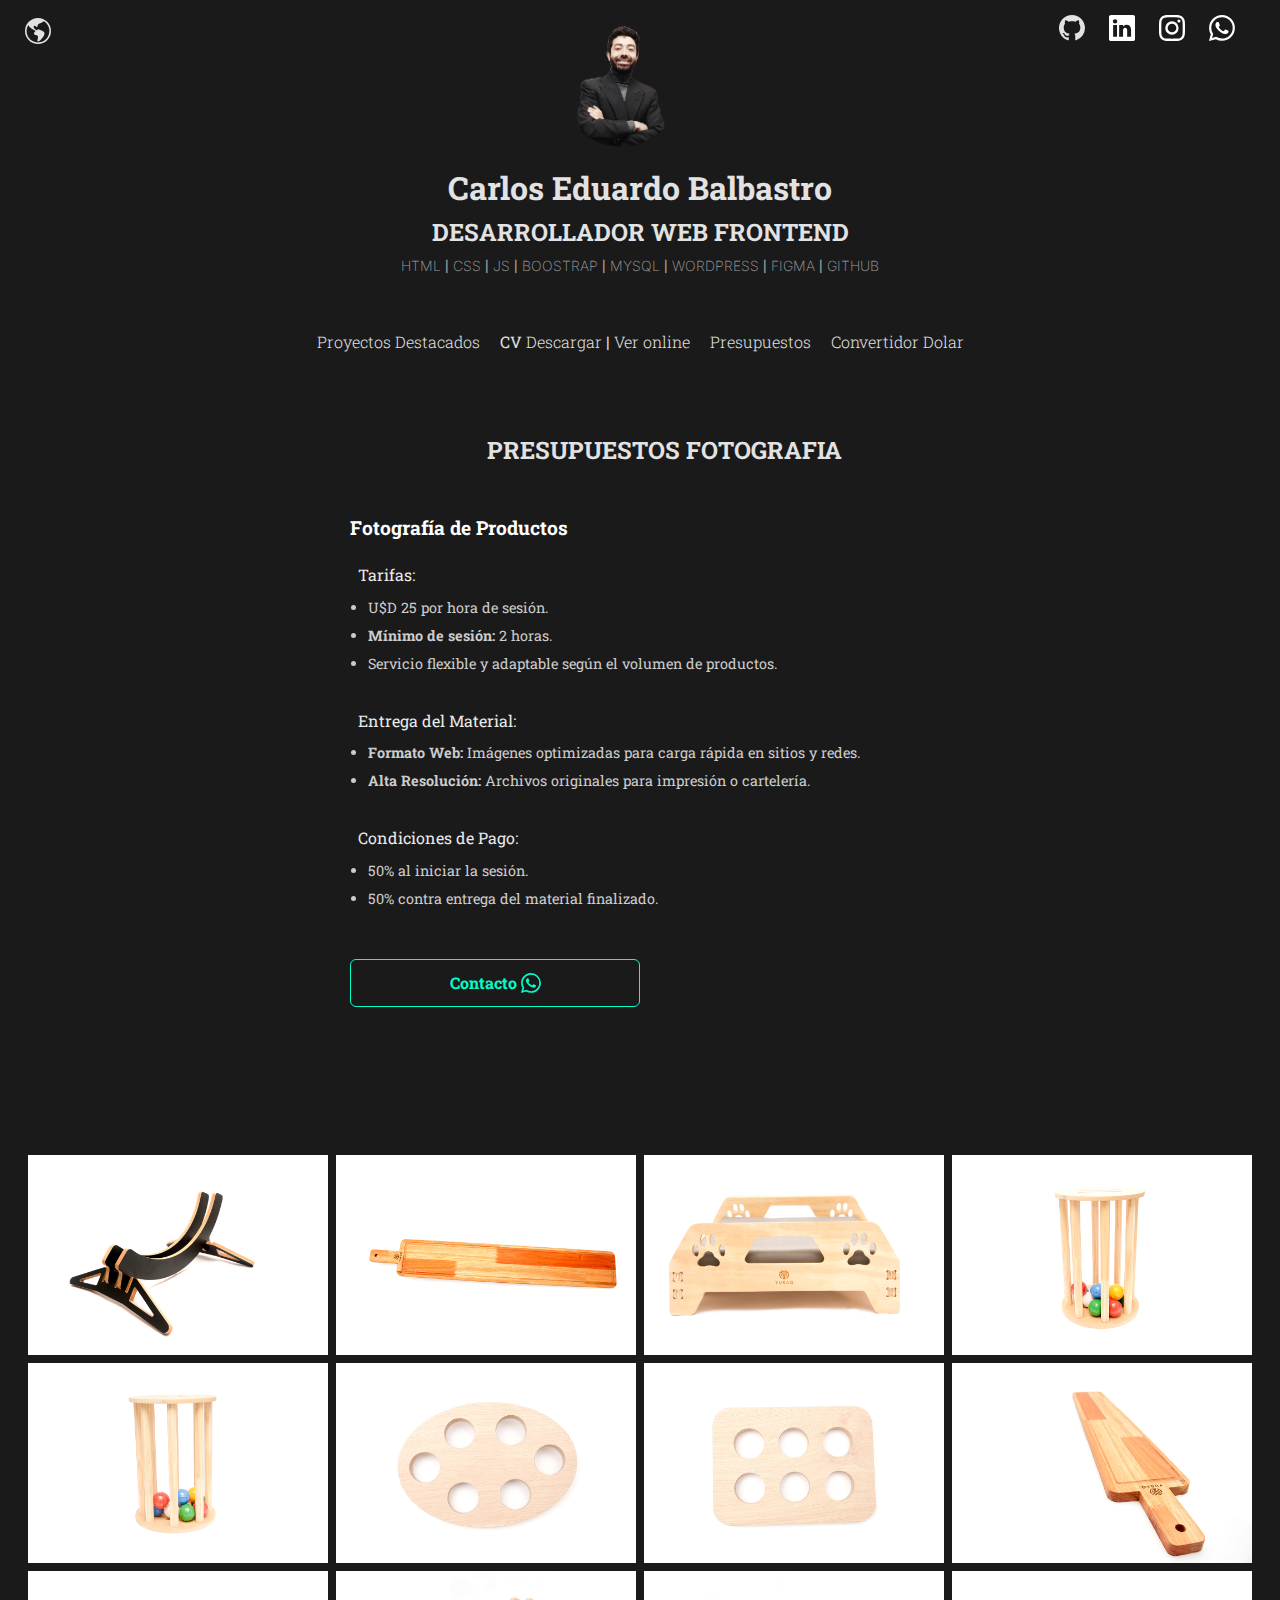
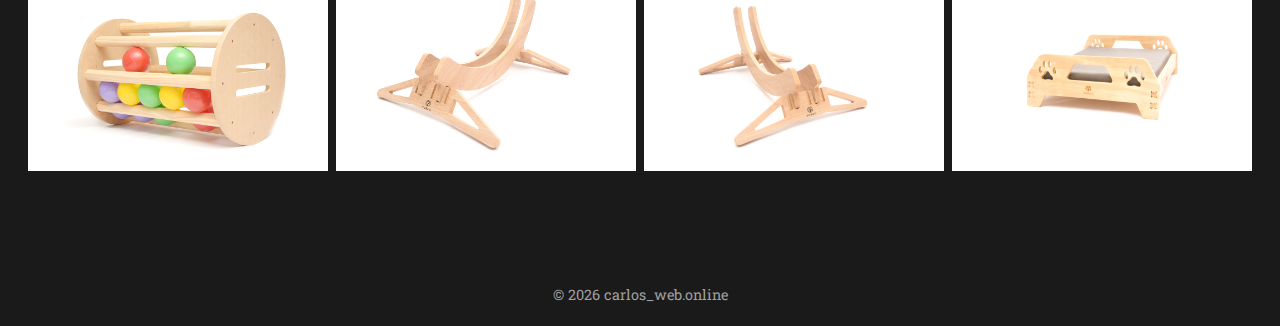
<file: html/presupuesto.fotografia.html>
<html lang="en">
<head>
    <meta charset="UTF-8">
    <meta name="viewport" content="width=device-width, initial-scale=1.0">
    <title>Presupuesto Fotografia</title>
    <link rel="stylesheet" href="/css/styles.css">
    <link rel="stylesheet" href="/css/topweb.css">
    <link rel="stylesheet" href="/css/navbar.css">
    <link rel="stylesheet" href="/css/encabezado.css">
    <!-- <link rel="stylesheet" href="/css/projects-section.css"> -->
     <link rel="stylesheet" href="/css/projects-redes.css">
     <link rel="stylesheet" href="/css/lightbox.css">
</head>
<body>
<div class="topweb">
    <div>
        <ul>
     <li>
            <a href="/index.html" >
                <svg xmlns="http://www.w3.org/2000/svg" width="26" height="26" fill="currentColor" class="bi bi-globe-americas" viewBox="0 0 16 16">
  <path d="M8 0a8 8 0 1 0 0 16A8 8 0 0 0 8 0M2.04 4.326c.325 1.329 2.532 2.54 3.717 3.19.48.263.793.434.743.484q-.121.12-.242.234c-.416.396-.787.749-.758 1.266.035.634.618.824 1.214 1.017.577.188 1.168.38 1.286.983.082.417-.075.988-.22 1.52-.215.782-.406 1.48.22 1.48 1.5-.5 3.798-3.186 4-5 .138-1.243-2-2-3.5-2.5-.478-.16-.755.081-.99.284-.172.15-.322.279-.51.216-.445-.148-2.5-2-1.5-2.5.78-.39.952-.171 1.227.182.078.099.163.208.273.318.609.304.662-.132.723-.633.039-.322.081-.671.277-.867.434-.434 1.265-.791 2.028-1.12.712-.306 1.365-.587 1.579-.88A7 7 0 1 1 2.04 4.327Z"/>
</svg>
   
            </a>
   
        </li>
        </ul>
    </div>
    <div>
        <ul>
              <li>
            <a href="/html/about.html" alt="Diseño Web Carlos Web">
                <img src="/img/CV_Carlos_Eduardo_Balbastro_2025.png" alt="Diseño Web Carlos Web" width="100" class="img-perfil">
            </a>
        </li>
        </ul>
    </div>
    <div>
        <ul>
            <li>         <a href="https://github.com/CarlosEduardoBalbastro" target="_blank" >
                <svg xmlns="http://www.w3.org/2000/svg" width="26" height="26" fill="currentColor" class="bi bi-github" viewBox="0 0 16 16">
  <path d="M8 0C3.58 0 0 3.58 0 8c0 3.54 2.29 6.53 5.47 7.59.4.07.55-.17.55-.38 0-.19-.01-.82-.01-1.49-2.01.37-2.53-.49-2.69-.94-.09-.23-.48-.94-.82-1.13-.28-.15-.68-.52-.01-.53.63-.01 1.08.58 1.23.82.72 1.21 1.87.87 2.33.66.07-.52.28-.87.51-1.07-1.78-.2-3.64-.89-3.64-3.95 0-.87.31-1.59.82-2.15-.08-.2-.36-1.02.08-2.12 0 0 .67-.21 2.2.82.64-.18 1.32-.27 2-.27s1.36.09 2 .27c1.53-1.04 2.2-.82 2.2-.82.44 1.1.16 1.92.08 2.12.51.56.82 1.27.82 2.15 0 3.07-1.87 3.75-3.65 3.95.29.25.54.73.54 1.48 0 1.07-.01 1.93-.01 2.2 0 .21.15.46.55.38A8.01 8.01 0 0 0 16 8c0-4.42-3.58-8-8-8"/>
</svg>
            </a>
        </li>
        <li>
            <a href="https://www.linkedin.com/in/carlos-balbastro/">
                <svg xmlns="http://www.w3.org/2000/svg" width="26" height="26" fill="currentColor" class="bi bi-linkedin" viewBox="0 0 16 16">
  <path d="M0 1.146C0 .513.526 0 1.175 0h13.65C15.474 0 16 .513 16 1.146v13.708c0 .633-.526 1.146-1.175 1.146H1.175C.526 16 0 15.487 0 14.854zm4.943 12.248V6.169H2.542v7.225zm-1.2-8.212c.837 0 1.358-.554 1.358-1.248-.015-.709-.52-1.248-1.342-1.248S2.4 3.226 2.4 3.934c0 .694.521 1.248 1.327 1.248zm4.908 8.212V9.359c0-.216.016-.432.08-.586.173-.431.568-.878 1.232-.878.869 0 1.216.662 1.216 1.634v3.865h2.401V9.25c0-2.22-1.184-3.252-2.764-3.252-1.274 0-1.845.7-2.165 1.193v.025h-.016l.016-.025V6.169h-2.4c.03.678 0 7.225 0 7.225z"/>
</svg>
            </a></li>
                  <li class="nav-item">
<a href="https://www.instagram.com/carlos_web_online/?hl=es" target="_blank" rel="noopener noreferrer">
    <svg xmlns="http://www.w3.org/2000/svg" width="26" height="26" fill="currentColor" class="bi bi-instagram" viewBox="0 0 16 16">
  <path d="M8 0C5.829 0 5.556.01 4.703.048 3.85.088 3.269.222 2.76.42a3.9 3.9 0 0 0-1.417.923A3.9 3.9 0 0 0 .42 2.76C.222 3.268.087 3.85.048 4.7.01 5.555 0 5.827 0 8.001c0 2.172.01 2.444.048 3.297.04.852.174 1.433.372 1.942.205.526.478.972.923 1.417.444.445.89.719 1.416.923.51.198 1.09.333 1.942.372C5.555 15.99 5.827 16 8 16s2.444-.01 3.298-.048c.851-.04 1.434-.174 1.943-.372a3.9 3.9 0 0 0 1.416-.923c.445-.445.718-.891.923-1.417.197-.509.332-1.09.372-1.942C15.99 10.445 16 10.173 16 8s-.01-2.445-.048-3.299c-.04-.851-.175-1.433-.372-1.941a3.9 3.9 0 0 0-.923-1.417A3.9 3.9 0 0 0 13.24.42c-.51-.198-1.092-.333-1.943-.372C10.443.01 10.172 0 7.998 0zm-.717 1.442h.718c2.136 0 2.389.007 3.232.046.78.035 1.204.166 1.486.275.373.145.64.319.92.599s.453.546.598.92c.11.281.24.705.275 1.485.039.843.047 1.096.047 3.231s-.008 2.389-.047 3.232c-.035.78-.166 1.203-.275 1.485a2.5 2.5 0 0 1-.599.919c-.28.28-.546.453-.92.598-.28.11-.704.24-1.485.276-.843.038-1.096.047-3.232.047s-2.39-.009-3.233-.047c-.78-.036-1.203-.166-1.485-.276a2.5 2.5 0 0 1-.92-.598 2.5 2.5 0 0 1-.6-.92c-.109-.281-.24-.705-.275-1.485-.038-.843-.046-1.096-.046-3.233s.008-2.388.046-3.231c.036-.78.166-1.204.276-1.486.145-.373.319-.64.599-.92s.546-.453.92-.598c.282-.11.705-.24 1.485-.276.738-.034 1.024-.044 2.515-.045zm4.988 1.328a.96.96 0 1 0 0 1.92.96.96 0 0 0 0-1.92m-4.27 1.122a4.109 4.109 0 1 0 0 8.217 4.109 4.109 0 0 0 0-8.217m0 1.441a2.667 2.667 0 1 1 0 5.334 2.667 2.667 0 0 1 0-5.334"/>
</svg>
</a>
        </li>
        <li class="nav-item">
            <a href="https://wa.me/543516326925" target="_blank" rel="noopener noreferrer">
                <svg xmlns="http://www.w3.org/2000/svg" width="26" height="26" fill="currentColor" class="bi bi-whatsapp" viewBox="0 0 16 16">
  <path d="M13.601 2.326A7.85 7.85 0 0 0 7.994 0C3.627 0 .068 3.558.064 7.926c0 1.399.366 2.76 1.057 3.965L0 16l4.204-1.102a7.9 7.9 0 0 0 3.79.965h.004c4.368 0 7.926-3.558 7.93-7.93A7.9 7.9 0 0 0 13.6 2.326zM7.994 14.521a6.6 6.6 0 0 1-3.356-.92l-.24-.144-2.494.654.666-2.433-.156-.251a6.56 6.56 0 0 1-1.007-3.505c0-3.626 2.957-6.584 6.591-6.584a6.56 6.56 0 0 1 4.66 1.931 6.56 6.56 0 0 1 1.928 4.66c-.004 3.639-2.961 6.592-6.592 6.592m3.615-4.934c-.197-.099-1.17-.578-1.353-.646-.182-.065-.315-.099-.445.099-.133.197-.513.646-.627.775-.114.133-.232.148-.43.05-.197-.1-.836-.308-1.592-.985-.59-.525-.985-1.175-1.103-1.372-.114-.198-.011-.304.088-.403.087-.088.197-.232.296-.346.1-.114.133-.198.198-.33.065-.134.034-.248-.015-.347-.05-.099-.445-1.076-.612-1.47-.16-.389-.323-.335-.445-.34-.114-.007-.247-.007-.38-.007a.73.73 0 0 0-.529.247c-.182.198-.691.677-.691 1.654s.71 1.916.81 2.049c.098.133 1.394 2.132 3.383 2.992.47.205.84.326 1.129.418.475.152.904.129 1.246.08.38-.058 1.171-.48 1.338-.943.164-.464.164-.86.114-.943-.049-.084-.182-.133-.38-.232"/>
</svg>
            </a>
        </li>
     
    </ul>
</div>
 
</div>

<!-- header -->
<div class="encabezado">
    <div class="col">
 <h1>Carlos Eduardo Balbastro</h1>
    <h2>Desarrollador Web FrontEnd</h2>
<p><span class="tecnologias">html</span> | <span class="tecnologias">css</span> | <span class="tecnologias">js</span> | <span class="tecnologias">boostrap</span> | <span class="tecnologias">mysql</span> | <span class="tecnologias">wordpress</span> | <span class="tecnologias">figma</span> | <span class="tecnologias">github</span></p>

</div>
 
   
</div>



<div class="navbar">
    <div class="nav-menu">
        <ul>
            <li class="nav-item">
                <a href="/index.html" class="">Proyectos Destacados</a>
            </li>

            <li class="nav-item">
                CV
                <a href="/pdf/CV_Carlos_Eduardo_Balbastro_2026.pdf"  download>Descargar </a>
                | <a href="/pdf/CV_Carlos_Eduardo_Balbastro_2026.pdf" target="_blank" >Ver online</a>
            </li>

            <li class="nav-item"><a href="/html/presupuestos.html">Presupuestos</a></li>

            <li class="nav-item">
                <a  href="/html/convertidor-dolar.html" class="acordion">Convertidor Dolar</a>
            </li>
        </ul>
    </div>
    
   
</div>


<section id="proyectos" class="projects-section">
    <h2 class="section-title">Presupuestos Fotografia</h2>
    
    <div class="projects-grid-redes">
  <!-- Fotografía Productos -->
         <article class="project-card">
            <div class="project-image">
                <img src="/img/presupuesto_fotografia.png" alt="presupuesto fotografia" loading="lazy">
            </div>
            
            <div class="project-content-redes">
        <h3 class="project-name">Fotografía de Productos</h3>

<p><strong>Tarifas:</strong></p>
<ul class="project-features">
    <li>U$D 25 por hora de sesión.</li>
    <li><strong>Mínimo de sesión:</strong> 2 horas.</li>
    <li>Servicio flexible y adaptable según el volumen de productos.</li>
</ul>

<p><strong>Entrega del Material:</strong></p>
<ul class="project-features">
    <li><strong>Formato Web:</strong> Imágenes optimizadas para carga rápida en sitios y redes.</li>
    <li><strong>Alta Resolución:</strong> Archivos originales para impresión o cartelería.</li>
</ul>

<p><strong>Condiciones de Pago:</strong></p>
<ul class="project-features">
    <li>50% al iniciar la sesión.</li>
    <li>50% contra entrega del material finalizado.</li>
</ul>
                  <a href="/html/404.html" class="btn-project-redes">
                    Contacto
                        <svg xmlns="http://www.w3.org/2000/svg" width="20" height="20" fill="currentColor" class="bi bi-whatsapp" viewBox="0 0 16 16">
  <path d="M13.601 2.326A7.85 7.85 0 0 0 7.994 0C3.627 0 .068 3.558.064 7.926c0 1.399.366 2.76 1.057 3.965L0 16l4.204-1.102a7.9 7.9 0 0 0 3.79.965h.004c4.368 0 7.926-3.558 7.93-7.93A7.9 7.9 0 0 0 13.6 2.326zM7.994 14.521a6.6 6.6 0 0 1-3.356-.92l-.24-.144-2.494.654.666-2.433-.156-.251a6.56 6.56 0 0 1-1.007-3.505c0-3.626 2.957-6.584 6.591-6.584a6.56 6.56 0 0 1 4.66 1.931 6.56 6.56 0 0 1 1.928 4.66c-.004 3.639-2.961 6.592-6.592 6.592m3.615-4.934c-.197-.099-1.17-.578-1.353-.646-.182-.065-.315-.099-.445.099-.133.197-.513.646-.627.775-.114.133-.232.148-.43.05-.197-.1-.836-.308-1.592-.985-.59-.525-.985-1.175-1.103-1.372-.114-.198-.011-.304.088-.403.087-.088.197-.232.296-.346.1-.114.133-.198.198-.33.065-.134.034-.248-.015-.347-.05-.099-.445-1.076-.612-1.47-.16-.389-.323-.335-.445-.34-.114-.007-.247-.007-.38-.007a.73.73 0 0 0-.529.247c-.182.198-.691.677-.691 1.654s.71 1.916.81 2.049c.098.133 1.394 2.132 3.383 2.992.47.205.84.326 1.129.418.475.152.904.129 1.246.08.38-.058 1.171-.48 1.338-.943.164-.464.164-.86.114-.943-.049-.084-.182-.133-.38-.232"/>
</svg>
                </a>
            </div>
        </article>
    
 

      

    </div>
  
</section>



<section class="projects-section">
<!-- Images used to open the lightbox -->
<div class="row">
  <div class="column">
    <img src="/img/fotografia/yuraq_sesion2_16.jpg" class="hover-shadow">
  </div>
  <div class="column">
    <img src="/img/fotografia/DSC_7164_web.jpg"  class="hover-shadow">
  </div>
  <div class="column">
    <img src="/img/fotografia/yuraq_sesion2_40.jpg" class="hover-shadow">
  </div>
  <div class="column">
    <img src="/img/fotografia/DSC_7174_web.jpg" class="hover-shadow">
  </div>
  <div class="column">
    <img src="/img/fotografia/DSC_7175_web.jpg" class="hover-shadow">
  </div>
  <div class="column">
    <img src="/img/fotografia/DSC_7191_web.jpg" class="hover-shadow">
  </div>
  <div class="column">
    <img src="/img/fotografia/DSC_7192_web.jpg" class="hover-shadow">
  </div>
  <div class="column">
    <img src="/img/fotografia/DSC_7200_web.jpg"  class="hover-shadow">
  </div>
    <div class="column">
    <img src="/img/fotografia/DSC_7290_web.jpg" class="hover-shadow">
  </div>
  <div class="column">
    <img src="/img/fotografia/yuraq_sesion2_00.jpg" class="hover-shadow">
  </div>
  <div class="column">
    <img src="/img/fotografia/yuraq_sesion2_01.jpg" class="hover-shadow">
  </div>
  <div class="column">
    <img src="/img/fotografia/yuraq_sesion2_44b.jpg"  class="hover-shadow">
  </div>
</div>



</section>


    <footer>
    <p>&copy; 2026 carlos_web.online</p>
    </footer>
</body>
</html>
</file>
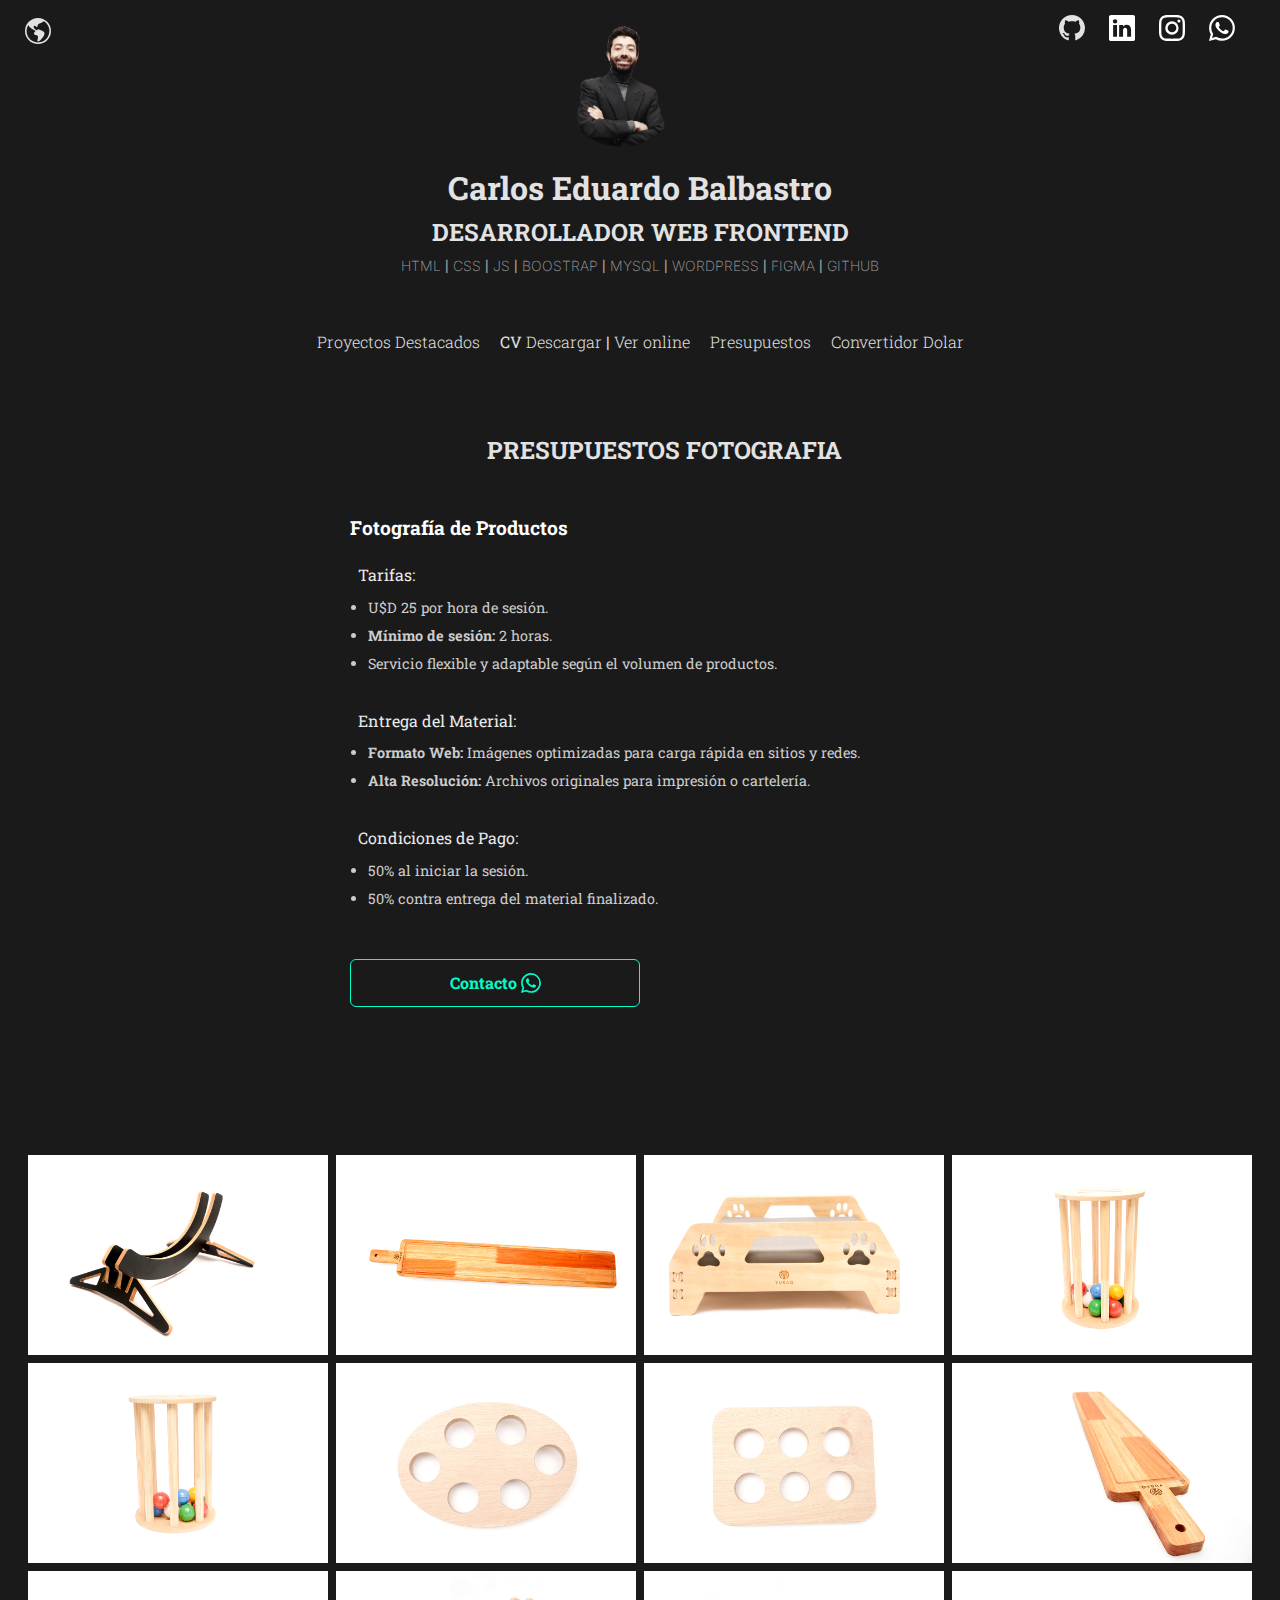
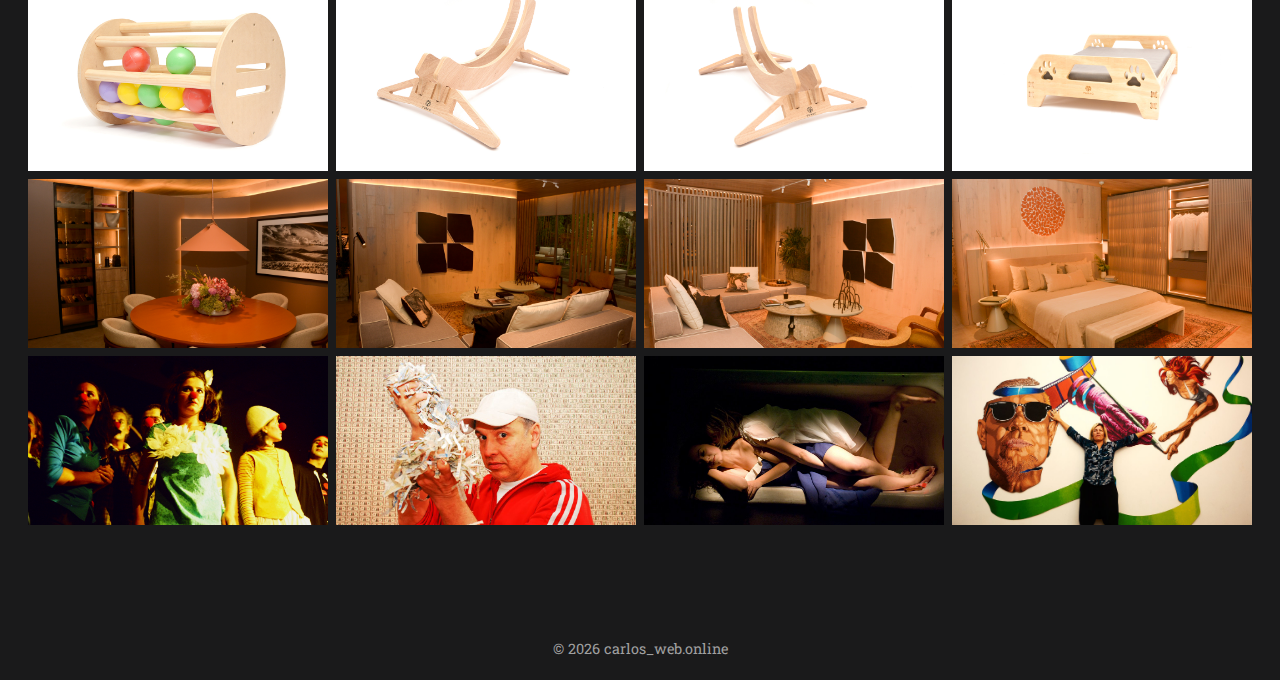
<file: html/presupuesto_fotografia.html>
<html lang="en">
<head>
    <meta charset="UTF-8">
    <meta name="viewport" content="width=device-width, initial-scale=1.0">
    <title>Presupuesto | Fotografia Productos</title>
    <meta name="description" content="Desarrollador front-end especializado en diseño y desarrollo de sitios web modernos, rápidos y responsivos. Creo páginas web profesionales para potenciar tu presencia online.">
    <meta name="keywords" content="desarrollador front end, diseño web, desarrollo web, páginas web profesionales, frontend developer, sitios web responsivos, carlos web">

    <meta property="og:type" content="website">
    <meta property="og:url" content="https://carlos-web.online/">

    <meta property="og:title" content="Carlos Web | Desarrollador Front-End">
    <meta property="og:description" content="Desarrollador front-end especializado en diseño y desarrollo de sitios web modernos, rápidos y responsivos.">

    <meta property="og:image" content="https://carlos-web.online/assets/img/CV_Carlos_Eduardo_Balbastro_2025.png">

    <link rel="stylesheet" href="/css/styles.css">
    <link rel="stylesheet" href="/css/topweb.css">
    <link rel="stylesheet" href="/css/navbar.css">
    <link rel="stylesheet" href="/css/encabezado.css">
    <!-- <link rel="stylesheet" href="/css/projects-section.css"> -->
     <link rel="stylesheet" href="/css/projects-redes.css">
     <link rel="stylesheet" href="/css/lightbox.css">
</head>
<body>
<div class="topweb">
    <div>
        <ul>
     <li>
            <a href="/index.html" >
                <svg xmlns="http://www.w3.org/2000/svg" width="26" height="26" fill="currentColor" class="bi bi-globe-americas" viewBox="0 0 16 16">
  <path d="M8 0a8 8 0 1 0 0 16A8 8 0 0 0 8 0M2.04 4.326c.325 1.329 2.532 2.54 3.717 3.19.48.263.793.434.743.484q-.121.12-.242.234c-.416.396-.787.749-.758 1.266.035.634.618.824 1.214 1.017.577.188 1.168.38 1.286.983.082.417-.075.988-.22 1.52-.215.782-.406 1.48.22 1.48 1.5-.5 3.798-3.186 4-5 .138-1.243-2-2-3.5-2.5-.478-.16-.755.081-.99.284-.172.15-.322.279-.51.216-.445-.148-2.5-2-1.5-2.5.78-.39.952-.171 1.227.182.078.099.163.208.273.318.609.304.662-.132.723-.633.039-.322.081-.671.277-.867.434-.434 1.265-.791 2.028-1.12.712-.306 1.365-.587 1.579-.88A7 7 0 1 1 2.04 4.327Z"/>
</svg>
   
            </a>
   
        </li>
        </ul>
    </div>
    <div>
        <ul>
              <li>
            <a href="/html/about.html" alt="Diseño Web Carlos Web">
                <img src="/img/CV_Carlos_Eduardo_Balbastro_2025.png" alt="Diseño Web Carlos Web" width="100" class="img-perfil">
            </a>
        </li>
        </ul>
    </div>
    <div>
        <ul>
            <li>         <a href="https://github.com/CarlosEduardoBalbastro" target="_blank" >
                <svg xmlns="http://www.w3.org/2000/svg" width="26" height="26" fill="currentColor" class="bi bi-github" viewBox="0 0 16 16">
  <path d="M8 0C3.58 0 0 3.58 0 8c0 3.54 2.29 6.53 5.47 7.59.4.07.55-.17.55-.38 0-.19-.01-.82-.01-1.49-2.01.37-2.53-.49-2.69-.94-.09-.23-.48-.94-.82-1.13-.28-.15-.68-.52-.01-.53.63-.01 1.08.58 1.23.82.72 1.21 1.87.87 2.33.66.07-.52.28-.87.51-1.07-1.78-.2-3.64-.89-3.64-3.95 0-.87.31-1.59.82-2.15-.08-.2-.36-1.02.08-2.12 0 0 .67-.21 2.2.82.64-.18 1.32-.27 2-.27s1.36.09 2 .27c1.53-1.04 2.2-.82 2.2-.82.44 1.1.16 1.92.08 2.12.51.56.82 1.27.82 2.15 0 3.07-1.87 3.75-3.65 3.95.29.25.54.73.54 1.48 0 1.07-.01 1.93-.01 2.2 0 .21.15.46.55.38A8.01 8.01 0 0 0 16 8c0-4.42-3.58-8-8-8"/>
</svg>
            </a>
        </li>
        <li>
            <a href="https://www.linkedin.com/in/carlos-balbastro/">
                <svg xmlns="http://www.w3.org/2000/svg" width="26" height="26" fill="currentColor" class="bi bi-linkedin" viewBox="0 0 16 16">
  <path d="M0 1.146C0 .513.526 0 1.175 0h13.65C15.474 0 16 .513 16 1.146v13.708c0 .633-.526 1.146-1.175 1.146H1.175C.526 16 0 15.487 0 14.854zm4.943 12.248V6.169H2.542v7.225zm-1.2-8.212c.837 0 1.358-.554 1.358-1.248-.015-.709-.52-1.248-1.342-1.248S2.4 3.226 2.4 3.934c0 .694.521 1.248 1.327 1.248zm4.908 8.212V9.359c0-.216.016-.432.08-.586.173-.431.568-.878 1.232-.878.869 0 1.216.662 1.216 1.634v3.865h2.401V9.25c0-2.22-1.184-3.252-2.764-3.252-1.274 0-1.845.7-2.165 1.193v.025h-.016l.016-.025V6.169h-2.4c.03.678 0 7.225 0 7.225z"/>
</svg>
            </a></li>
                  <li class="nav-item">
<a href="https://www.instagram.com/carlos_web_online/?hl=es" target="_blank" rel="noopener noreferrer">
    <svg xmlns="http://www.w3.org/2000/svg" width="26" height="26" fill="currentColor" class="bi bi-instagram" viewBox="0 0 16 16">
  <path d="M8 0C5.829 0 5.556.01 4.703.048 3.85.088 3.269.222 2.76.42a3.9 3.9 0 0 0-1.417.923A3.9 3.9 0 0 0 .42 2.76C.222 3.268.087 3.85.048 4.7.01 5.555 0 5.827 0 8.001c0 2.172.01 2.444.048 3.297.04.852.174 1.433.372 1.942.205.526.478.972.923 1.417.444.445.89.719 1.416.923.51.198 1.09.333 1.942.372C5.555 15.99 5.827 16 8 16s2.444-.01 3.298-.048c.851-.04 1.434-.174 1.943-.372a3.9 3.9 0 0 0 1.416-.923c.445-.445.718-.891.923-1.417.197-.509.332-1.09.372-1.942C15.99 10.445 16 10.173 16 8s-.01-2.445-.048-3.299c-.04-.851-.175-1.433-.372-1.941a3.9 3.9 0 0 0-.923-1.417A3.9 3.9 0 0 0 13.24.42c-.51-.198-1.092-.333-1.943-.372C10.443.01 10.172 0 7.998 0zm-.717 1.442h.718c2.136 0 2.389.007 3.232.046.78.035 1.204.166 1.486.275.373.145.64.319.92.599s.453.546.598.92c.11.281.24.705.275 1.485.039.843.047 1.096.047 3.231s-.008 2.389-.047 3.232c-.035.78-.166 1.203-.275 1.485a2.5 2.5 0 0 1-.599.919c-.28.28-.546.453-.92.598-.28.11-.704.24-1.485.276-.843.038-1.096.047-3.232.047s-2.39-.009-3.233-.047c-.78-.036-1.203-.166-1.485-.276a2.5 2.5 0 0 1-.92-.598 2.5 2.5 0 0 1-.6-.92c-.109-.281-.24-.705-.275-1.485-.038-.843-.046-1.096-.046-3.233s.008-2.388.046-3.231c.036-.78.166-1.204.276-1.486.145-.373.319-.64.599-.92s.546-.453.92-.598c.282-.11.705-.24 1.485-.276.738-.034 1.024-.044 2.515-.045zm4.988 1.328a.96.96 0 1 0 0 1.92.96.96 0 0 0 0-1.92m-4.27 1.122a4.109 4.109 0 1 0 0 8.217 4.109 4.109 0 0 0 0-8.217m0 1.441a2.667 2.667 0 1 1 0 5.334 2.667 2.667 0 0 1 0-5.334"/>
</svg>
</a>
        </li>
        <li class="nav-item">
            <a href="https://wa.me/543516326925" target="_blank" rel="noopener noreferrer">
                <svg xmlns="http://www.w3.org/2000/svg" width="26" height="26" fill="currentColor" class="bi bi-whatsapp" viewBox="0 0 16 16">
  <path d="M13.601 2.326A7.85 7.85 0 0 0 7.994 0C3.627 0 .068 3.558.064 7.926c0 1.399.366 2.76 1.057 3.965L0 16l4.204-1.102a7.9 7.9 0 0 0 3.79.965h.004c4.368 0 7.926-3.558 7.93-7.93A7.9 7.9 0 0 0 13.6 2.326zM7.994 14.521a6.6 6.6 0 0 1-3.356-.92l-.24-.144-2.494.654.666-2.433-.156-.251a6.56 6.56 0 0 1-1.007-3.505c0-3.626 2.957-6.584 6.591-6.584a6.56 6.56 0 0 1 4.66 1.931 6.56 6.56 0 0 1 1.928 4.66c-.004 3.639-2.961 6.592-6.592 6.592m3.615-4.934c-.197-.099-1.17-.578-1.353-.646-.182-.065-.315-.099-.445.099-.133.197-.513.646-.627.775-.114.133-.232.148-.43.05-.197-.1-.836-.308-1.592-.985-.59-.525-.985-1.175-1.103-1.372-.114-.198-.011-.304.088-.403.087-.088.197-.232.296-.346.1-.114.133-.198.198-.33.065-.134.034-.248-.015-.347-.05-.099-.445-1.076-.612-1.47-.16-.389-.323-.335-.445-.34-.114-.007-.247-.007-.38-.007a.73.73 0 0 0-.529.247c-.182.198-.691.677-.691 1.654s.71 1.916.81 2.049c.098.133 1.394 2.132 3.383 2.992.47.205.84.326 1.129.418.475.152.904.129 1.246.08.38-.058 1.171-.48 1.338-.943.164-.464.164-.86.114-.943-.049-.084-.182-.133-.38-.232"/>
</svg>
            </a>
        </li>
     
    </ul>
</div>
 
</div>

<!-- header -->
<div class="encabezado">
    <div class="col">
 <h1>Carlos Eduardo Balbastro</h1>
    <h2>Desarrollador Web FrontEnd</h2>
<p><span class="tecnologias">html</span> | <span class="tecnologias">css</span> | <span class="tecnologias">js</span> | <span class="tecnologias">boostrap</span> | <span class="tecnologias">mysql</span> | <span class="tecnologias">wordpress</span> | <span class="tecnologias">figma</span> | <span class="tecnologias">github</span></p>

</div>
 
   
</div>



<div class="navbar">
    <div class="nav-menu">
        <ul>
            <li class="nav-item">
                <a href="/index.html" class="">Proyectos Destacados</a>
            </li>

            <li class="nav-item">
                CV
                <a href="/pdf/CV_Carlos_Eduardo_Balbastro_2026.pdf"  download>Descargar </a>
                | <a href="/pdf/CV_Carlos_Eduardo_Balbastro_2026.pdf" target="_blank" >Ver online</a>
            </li>

            <li class="nav-item"><a href="/html/presupuestos.html">Presupuestos</a></li>

            <li class="nav-item">
                <a  href="/html/convertidor-dolar.html" class="acordion">Convertidor Dolar</a>
            </li>
        </ul>
    </div>
    
   
</div>


<section id="proyectos" class="projects-section">
    <h2 class="section-title">Presupuestos Fotografia</h2>
    
    <div class="projects-grid-redes">
  <!-- Fotografía Productos -->
         <article class="project-card">
            <div class="project-image">
                <img src="/img/presupuesto_fotografia.png" alt="presupuesto fotografia" loading="lazy">
            </div>
            
            <div class="project-content-redes">
        <h3 class="project-name">Fotografía de Productos</h3>

<p><strong>Tarifas:</strong></p>
<ul class="project-features">
    <li>U$D 25 por hora de sesión.</li>
    <li><strong>Mínimo de sesión:</strong> 2 horas.</li>
    <li>Servicio flexible y adaptable según el volumen de productos.</li>
</ul>

<p><strong>Entrega del Material:</strong></p>
<ul class="project-features">
    <li><strong>Formato Web:</strong> Imágenes optimizadas para carga rápida en sitios y redes.</li>
    <li><strong>Alta Resolución:</strong> Archivos originales para impresión o cartelería.</li>
</ul>

<p><strong>Condiciones de Pago:</strong></p>
<ul class="project-features">
    <li>50% al iniciar la sesión.</li>
    <li>50% contra entrega del material finalizado.</li>
</ul>
                  <a href="https://wa.me/543516326925" class="btn-project-redes">
                    Contacto
                        <svg xmlns="http://www.w3.org/2000/svg" width="20" height="20" fill="currentColor" class="bi bi-whatsapp" viewBox="0 0 16 16">
  <path d="M13.601 2.326A7.85 7.85 0 0 0 7.994 0C3.627 0 .068 3.558.064 7.926c0 1.399.366 2.76 1.057 3.965L0 16l4.204-1.102a7.9 7.9 0 0 0 3.79.965h.004c4.368 0 7.926-3.558 7.93-7.93A7.9 7.9 0 0 0 13.6 2.326zM7.994 14.521a6.6 6.6 0 0 1-3.356-.92l-.24-.144-2.494.654.666-2.433-.156-.251a6.56 6.56 0 0 1-1.007-3.505c0-3.626 2.957-6.584 6.591-6.584a6.56 6.56 0 0 1 4.66 1.931 6.56 6.56 0 0 1 1.928 4.66c-.004 3.639-2.961 6.592-6.592 6.592m3.615-4.934c-.197-.099-1.17-.578-1.353-.646-.182-.065-.315-.099-.445.099-.133.197-.513.646-.627.775-.114.133-.232.148-.43.05-.197-.1-.836-.308-1.592-.985-.59-.525-.985-1.175-1.103-1.372-.114-.198-.011-.304.088-.403.087-.088.197-.232.296-.346.1-.114.133-.198.198-.33.065-.134.034-.248-.015-.347-.05-.099-.445-1.076-.612-1.47-.16-.389-.323-.335-.445-.34-.114-.007-.247-.007-.38-.007a.73.73 0 0 0-.529.247c-.182.198-.691.677-.691 1.654s.71 1.916.81 2.049c.098.133 1.394 2.132 3.383 2.992.47.205.84.326 1.129.418.475.152.904.129 1.246.08.38-.058 1.171-.48 1.338-.943.164-.464.164-.86.114-.943-.049-.084-.182-.133-.38-.232"/>
</svg>
                </a>
            </div>
        </article>
    
 

      

    </div>
  
</section>



<section class="projects-section">
<!-- Images used to open the lightbox -->
<div class="row">
  <div class="column">
    <img src="/img/fotografia/yuraq_sesion2_16.jpg" class="hover-shadow" alt="Fotografía de productos para catálogos y tiendas online">
  </div>
  <div class="column">
    <img src="/img/fotografia/DSC_7164_web.jpg"  class="hover-shadow" alt="Fotografía de productos para catálogos y tiendas online">
  </div>
  <div class="column">
    <img src="/img/fotografia/yuraq_sesion2_40.jpg" class="hover-shadow" alt="Fotografía de productos para catálogos y tiendas online">
  </div>
  <div class="column">
    <img src="/img/fotografia/DSC_7174_web.jpg" class="hover-shadow" alt="Fotografía de productos para catálogos y tiendas online">
  </div>
  <div class="column">
    <img src="/img/fotografia/DSC_7175_web.jpg" class="hover-shadow" alt="Fotografía de productos para catálogos y tiendas online">
  </div>
  <div class="column">
    <img src="/img/fotografia/DSC_7191_web.jpg" class="hover-shadow" alt="Fotografía de productos para catálogos y tiendas online">
  </div>
  <div class="column">
    <img src="/img/fotografia/DSC_7192_web.jpg" class="hover-shadow" alt="Fotografía de productos para catálogos y tiendas online">
  </div>
  <div class="column">
    <img src="/img/fotografia/DSC_7200_web.jpg"  class="hover-shadow" alt="Fotografía de productos para catálogos y tiendas online">
  </div>
    <div class="column">
    <img src="/img/fotografia/DSC_7290_web.jpg" class="hover-shadow" alt="Fotografía de productos para catálogos y tiendas online">
  </div>
  <div class="column">
    <img src="/img/fotografia/yuraq_sesion2_00.jpg" class="hover-shadow" alt="Fotografía de productos para catálogos y tiendas online">
  </div>
  <div class="column">
    <img src="/img/fotografia/yuraq_sesion2_01.jpg" class="hover-shadow" alt="Fotografía de productos para catálogos y tiendas online">
  </div>
  <div class="column">
    <img src="/img/fotografia/yuraq_sesion2_44b.jpg"  class="hover-shadow" alt="Fotografía de productos para catálogos y tiendas online">
  </div>
      <div class="column">
    <img src="/img/fotografia/DSC_1221.jpg" class="hover-shadow" alt="Fotografía de productos para catálogos y tiendas online">
  </div>
  <div class="column">
    <img src="/img/fotografia/DSC_1222.jpg" class="hover-shadow" alt="Fotografía de productos para catálogos y tiendas online">
  </div>
  <div class="column">
    <img src="/img/fotografia/DSC_1223.jpg" class="hover-shadow" alt="Fotografía de productos para catálogos y tiendas online">
  </div>
  <div class="column">
    <img src="/img/fotografia/DSC_1224.jpg"  class="hover-shadow" alt="Fotografía de productos para catálogos y tiendas online">
  </div>
      <div class="column">
    <img src="/img/fotografia/payaso.jpg" class="hover-shadow" alt="Fotografía de productos para catálogos y tiendas online">
  </div>
  <div class="column">
    <img src="/img/fotografia/pabloBoneu_16x9.jpg" class="hover-shadow" alt="Fotografía de productos para catálogos y tiendas online">
  </div>
  <div class="column">
    <img src="/img/fotografia/teatro2_16x9.jpg" class="hover-shadow" alt="Fotografía de productos para catálogos y tiendas online">
  </div>
  <div class="column">
    <img src="/img/fotografia/vivipozebbon_16x9.jpg"  class="hover-shadow" alt="Fotografía de productos para catálogos y tiendas online">
  </div>
</div>



</section>


    <footer>
    <p>&copy; 2026 carlos_web.online</p>
    </footer>
</body>
</html>
</file>
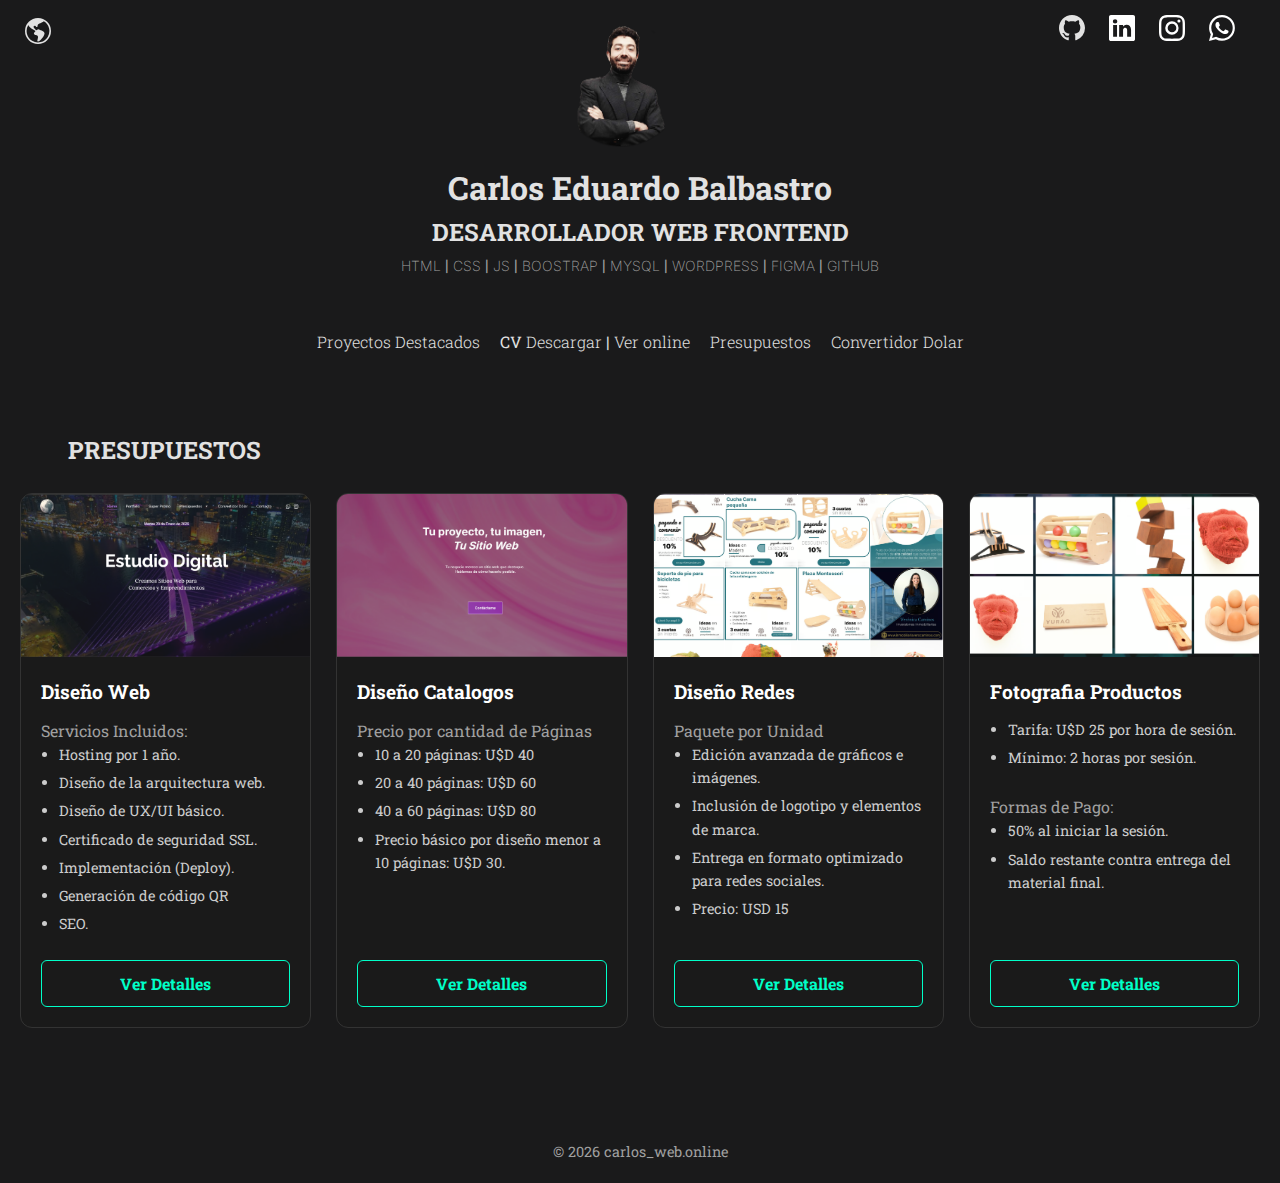
<file: html/presupuestos.html>
<html lang="en">
<head>
    <meta charset="UTF-8">
    <meta name="viewport" content="width=device-width, initial-scale=1.0">
    <title>Presupuestos | Desarrollo Web Front-End </title>
    <meta name="description" content="Desarrollador front-end especializado en diseño y desarrollo de sitios web modernos, rápidos y responsivos. Creo páginas web profesionales para potenciar tu presencia online.">
    <meta name="keywords" content="desarrollador front end, diseño web, desarrollo web, páginas web profesionales, frontend developer, sitios web responsivos, carlos web">

    <meta property="og:type" content="website">
    <meta property="og:url" content="https://carlos-web.online/">

    <meta property="og:title" content="Carlos Web | Desarrollador Front-End">
    <meta property="og:description" content="Desarrollador front-end especializado en diseño y desarrollo de sitios web modernos, rápidos y responsivos.">

    <meta property="og:image" content="https://carlos-web.online/assets/img/CV_Carlos_Eduardo_Balbastro_2025.png">
    <link rel="stylesheet" href="/css/styles.css">
    <link rel="stylesheet" href="/css/topweb.css">
    <link rel="stylesheet" href="/css/navbar.css">
    <link rel="stylesheet" href="/css/encabezado.css">
    <link rel="stylesheet" href="/css/projects-section.css">
</head>
<body>
<div class="topweb">
    <div>
        <ul>
     <li>
            <a href="/index.html" >
                <svg xmlns="http://www.w3.org/2000/svg" width="26" height="26" fill="currentColor" class="bi bi-globe-americas" viewBox="0 0 16 16">
  <path d="M8 0a8 8 0 1 0 0 16A8 8 0 0 0 8 0M2.04 4.326c.325 1.329 2.532 2.54 3.717 3.19.48.263.793.434.743.484q-.121.12-.242.234c-.416.396-.787.749-.758 1.266.035.634.618.824 1.214 1.017.577.188 1.168.38 1.286.983.082.417-.075.988-.22 1.52-.215.782-.406 1.48.22 1.48 1.5-.5 3.798-3.186 4-5 .138-1.243-2-2-3.5-2.5-.478-.16-.755.081-.99.284-.172.15-.322.279-.51.216-.445-.148-2.5-2-1.5-2.5.78-.39.952-.171 1.227.182.078.099.163.208.273.318.609.304.662-.132.723-.633.039-.322.081-.671.277-.867.434-.434 1.265-.791 2.028-1.12.712-.306 1.365-.587 1.579-.88A7 7 0 1 1 2.04 4.327Z"/>
</svg>
   
            </a>
   
        </li>
        </ul>
    </div>
    <div>
        <ul>
              <li>
            <a href="/html/about.html" alt="Diseño Web Carlos Web">
                <img src="/img/CV_Carlos_Eduardo_Balbastro_2025.png" alt="Diseño Web Carlos Web" width="100" class="img-perfil">
            </a>
        </li>
        </ul>
    </div>
    <div>
        <ul>
            <li>         <a href="https://github.com/CarlosEduardoBalbastro" target="_blank" >
                <svg xmlns="http://www.w3.org/2000/svg" width="26" height="26" fill="currentColor" class="bi bi-github" viewBox="0 0 16 16">
  <path d="M8 0C3.58 0 0 3.58 0 8c0 3.54 2.29 6.53 5.47 7.59.4.07.55-.17.55-.38 0-.19-.01-.82-.01-1.49-2.01.37-2.53-.49-2.69-.94-.09-.23-.48-.94-.82-1.13-.28-.15-.68-.52-.01-.53.63-.01 1.08.58 1.23.82.72 1.21 1.87.87 2.33.66.07-.52.28-.87.51-1.07-1.78-.2-3.64-.89-3.64-3.95 0-.87.31-1.59.82-2.15-.08-.2-.36-1.02.08-2.12 0 0 .67-.21 2.2.82.64-.18 1.32-.27 2-.27s1.36.09 2 .27c1.53-1.04 2.2-.82 2.2-.82.44 1.1.16 1.92.08 2.12.51.56.82 1.27.82 2.15 0 3.07-1.87 3.75-3.65 3.95.29.25.54.73.54 1.48 0 1.07-.01 1.93-.01 2.2 0 .21.15.46.55.38A8.01 8.01 0 0 0 16 8c0-4.42-3.58-8-8-8"/>
</svg>
            </a>
        </li>
        <li>
            <a href="https://www.linkedin.com/in/carlos-balbastro/">
                <svg xmlns="http://www.w3.org/2000/svg" width="26" height="26" fill="currentColor" class="bi bi-linkedin" viewBox="0 0 16 16">
  <path d="M0 1.146C0 .513.526 0 1.175 0h13.65C15.474 0 16 .513 16 1.146v13.708c0 .633-.526 1.146-1.175 1.146H1.175C.526 16 0 15.487 0 14.854zm4.943 12.248V6.169H2.542v7.225zm-1.2-8.212c.837 0 1.358-.554 1.358-1.248-.015-.709-.52-1.248-1.342-1.248S2.4 3.226 2.4 3.934c0 .694.521 1.248 1.327 1.248zm4.908 8.212V9.359c0-.216.016-.432.08-.586.173-.431.568-.878 1.232-.878.869 0 1.216.662 1.216 1.634v3.865h2.401V9.25c0-2.22-1.184-3.252-2.764-3.252-1.274 0-1.845.7-2.165 1.193v.025h-.016l.016-.025V6.169h-2.4c.03.678 0 7.225 0 7.225z"/>
</svg>
            </a></li>
                  <li class="nav-item">
<a href="https://www.instagram.com/carlos_web_online/?hl=es" target="_blank" rel="noopener noreferrer">
    <svg xmlns="http://www.w3.org/2000/svg" width="26" height="26" fill="currentColor" class="bi bi-instagram" viewBox="0 0 16 16">
  <path d="M8 0C5.829 0 5.556.01 4.703.048 3.85.088 3.269.222 2.76.42a3.9 3.9 0 0 0-1.417.923A3.9 3.9 0 0 0 .42 2.76C.222 3.268.087 3.85.048 4.7.01 5.555 0 5.827 0 8.001c0 2.172.01 2.444.048 3.297.04.852.174 1.433.372 1.942.205.526.478.972.923 1.417.444.445.89.719 1.416.923.51.198 1.09.333 1.942.372C5.555 15.99 5.827 16 8 16s2.444-.01 3.298-.048c.851-.04 1.434-.174 1.943-.372a3.9 3.9 0 0 0 1.416-.923c.445-.445.718-.891.923-1.417.197-.509.332-1.09.372-1.942C15.99 10.445 16 10.173 16 8s-.01-2.445-.048-3.299c-.04-.851-.175-1.433-.372-1.941a3.9 3.9 0 0 0-.923-1.417A3.9 3.9 0 0 0 13.24.42c-.51-.198-1.092-.333-1.943-.372C10.443.01 10.172 0 7.998 0zm-.717 1.442h.718c2.136 0 2.389.007 3.232.046.78.035 1.204.166 1.486.275.373.145.64.319.92.599s.453.546.598.92c.11.281.24.705.275 1.485.039.843.047 1.096.047 3.231s-.008 2.389-.047 3.232c-.035.78-.166 1.203-.275 1.485a2.5 2.5 0 0 1-.599.919c-.28.28-.546.453-.92.598-.28.11-.704.24-1.485.276-.843.038-1.096.047-3.232.047s-2.39-.009-3.233-.047c-.78-.036-1.203-.166-1.485-.276a2.5 2.5 0 0 1-.92-.598 2.5 2.5 0 0 1-.6-.92c-.109-.281-.24-.705-.275-1.485-.038-.843-.046-1.096-.046-3.233s.008-2.388.046-3.231c.036-.78.166-1.204.276-1.486.145-.373.319-.64.599-.92s.546-.453.92-.598c.282-.11.705-.24 1.485-.276.738-.034 1.024-.044 2.515-.045zm4.988 1.328a.96.96 0 1 0 0 1.92.96.96 0 0 0 0-1.92m-4.27 1.122a4.109 4.109 0 1 0 0 8.217 4.109 4.109 0 0 0 0-8.217m0 1.441a2.667 2.667 0 1 1 0 5.334 2.667 2.667 0 0 1 0-5.334"/>
</svg>
</a>
        </li>
        <li class="nav-item">
            <a href="https://wa.me/543516326925" target="_blank" rel="noopener noreferrer">
                <svg xmlns="http://www.w3.org/2000/svg" width="26" height="26" fill="currentColor" class="bi bi-whatsapp" viewBox="0 0 16 16">
  <path d="M13.601 2.326A7.85 7.85 0 0 0 7.994 0C3.627 0 .068 3.558.064 7.926c0 1.399.366 2.76 1.057 3.965L0 16l4.204-1.102a7.9 7.9 0 0 0 3.79.965h.004c4.368 0 7.926-3.558 7.93-7.93A7.9 7.9 0 0 0 13.6 2.326zM7.994 14.521a6.6 6.6 0 0 1-3.356-.92l-.24-.144-2.494.654.666-2.433-.156-.251a6.56 6.56 0 0 1-1.007-3.505c0-3.626 2.957-6.584 6.591-6.584a6.56 6.56 0 0 1 4.66 1.931 6.56 6.56 0 0 1 1.928 4.66c-.004 3.639-2.961 6.592-6.592 6.592m3.615-4.934c-.197-.099-1.17-.578-1.353-.646-.182-.065-.315-.099-.445.099-.133.197-.513.646-.627.775-.114.133-.232.148-.43.05-.197-.1-.836-.308-1.592-.985-.59-.525-.985-1.175-1.103-1.372-.114-.198-.011-.304.088-.403.087-.088.197-.232.296-.346.1-.114.133-.198.198-.33.065-.134.034-.248-.015-.347-.05-.099-.445-1.076-.612-1.47-.16-.389-.323-.335-.445-.34-.114-.007-.247-.007-.38-.007a.73.73 0 0 0-.529.247c-.182.198-.691.677-.691 1.654s.71 1.916.81 2.049c.098.133 1.394 2.132 3.383 2.992.47.205.84.326 1.129.418.475.152.904.129 1.246.08.38-.058 1.171-.48 1.338-.943.164-.464.164-.86.114-.943-.049-.084-.182-.133-.38-.232"/>
</svg>
            </a>
        </li>
     
    </ul>
</div>
 
</div>

<!-- header -->
<div class="encabezado">
    <div class="col">
 <h1>Carlos Eduardo Balbastro</h1>
    <h2>Desarrollador Web FrontEnd</h2>
<p><span class="tecnologias">html</span> | <span class="tecnologias">css</span> | <span class="tecnologias">js</span> | <span class="tecnologias">boostrap</span> | <span class="tecnologias">mysql</span> | <span class="tecnologias">wordpress</span> | <span class="tecnologias">figma</span> | <span class="tecnologias">github</span></p>

</div>
 
   
</div>



<div class="navbar">
    <div class="nav-menu">
        <ul>
            <li class="nav-item">
                <a href="/index.html" class="">Proyectos Destacados</a>
            </li>

            <li class="nav-item">
                CV
                <a href="/pdf/CV_Carlos_Eduardo_Balbastro_2026.pdf"  download>Descargar </a>
                | <a href="/pdf/CV_Carlos_Eduardo_Balbastro_2026.pdf" target="_blank">Ver online</a>
            </li>

            <li class="nav-item"><a href="/html/presupuestos.html">Presupuestos</a></li>

            <li class="nav-item">
                <a  href="/html/convertidor-dolar.html" class="acordion">Convertidor Dolar</a>
            </li>
        </ul>
    </div>
    
   
</div>

<section id="proyectos" class="projects-section">
    <h2 class="section-title">Presupuestos</h2>
    
    <div class="projects-grid">
        
        <!-- Diseño Web -->
        <article class="project-card">
            <div class="project-image">
                <a href="/html/presupuesto-web.html">
<img src="/img/redes/presupuesto_webdesign.png" alt="Diseño Web presupuesto" loading="lazy">
                </a>
                
            </div>
            
            <div class="project-content">
                <h3 class="project-name">Diseño Web</h3>
                
                <p>Servicios Incluidos:</p>
                <ul class="project-features">
                    <li>Hosting por 1 año.</li>
                    <li>Diseño de la arquitectura web.</li>
                    <li>Diseño de UX/UI básico.</li>
                    <li>Certificado de seguridad SSL.</li>
                    <li>Implementación (Deploy).</li>
                    <li>Generación de código QR</li>
                    <li>SEO.</li>
                </ul>

                
                <a href="/html/presupuesto-web.html"  class="btn-project">
                    Ver Detalles
                </a>
            </div>
        </article>
        <!-- Diseño Catalogos Digitales -->
         <article class="project-card">
            <div class="project-image">
                <a href="/html/presupuesto-catalogo.html">
            <img src="/img/redes/presupuesto_web.png" alt="Presupuesto para desarrollo de páginas web modernas y responsivas" loading="lazy">
                </a>
               
            </div>
            
            <div class="project-content">
                <h3 class="project-name">Diseño Catalogos</h3>
                
        
        <p>Precio por cantidad de Páginas</p>        
                <ul class="project-features">
                    <li>10 a 20 páginas: U$D 40</li>
                    <li>20 a 40 páginas: U$D 60</li>
                    <li>40 a 60 páginas: U$D 80</li>
                     <li>Precio básico por diseño menor a 10 páginas: U$D 30.</li>
                </ul>
                
                <a href="/html/presupuesto-catalogo.html"  class="btn-project">
                    Ver Detalles
                </a>
            </div>
        </article>
        <!-- Diseño Redes -->
         <article class="project-card">
            <div class="project-image">
                <a href="/html/presupuesto-redes.html">
                    <img src="/img/redes/presupuesto_redes.png" alt="Diseño Redes" loading="lazy">
                </a>
                
            </div>
            
            <div class="project-content">
                <h3 class="project-name">Diseño Redes</h3>
                <p>Paquete por Unidad</p>
                <ul class="project-features">
                    <li>Edición avanzada de gráficos e imágenes.</li>
                    <li>Inclusión de logotipo y elementos de marca.</li>
                    <li>Entrega en formato optimizado para redes sociales.</li>
                    <li>Precio: USD 15</li>
                </ul>
                
                <a href="/html/presupuesto-redes.html" class="btn-project">
                    Ver Detalles
                </a>
            </div>
        </article>

        <!-- Fotografía Productos -->
         <article class="project-card">
            <div class="project-image">
                <a href="/html/presupuesto_fotografia.html">
  <img src="/img/redes/presupuesto_fotografia.png" alt="Fotografia de Productos" loading="lazy">
                </a>
              
            </div>
            
            <div class="project-content">
                <h3 class="project-name">Fotografia Productos</h3>
                
                <ul class="project-features">
                    <li>Tarifa: U$D 25 por hora de sesión.</li>
                    <li>Mínimo: 2 horas por sesión.</li>
                </ul>
                <p>Formas de Pago:</p>
                <ul class="project-features">
                    <li>50% al iniciar la sesión.</li>
                    <li>Saldo restante contra entrega del material final.</li>
                </ul>
           


                <a href="/html/presupuesto_fotografia.html" class="btn-project">
                    Ver Detalles
                </a>
            </div>
        </article>

    </div>
  
</section>


    <footer>
    <p>&copy; 2026 carlos_web.online</p>
    </footer>
</body>
</html>
</file>
<file: css/styles.css>
:root {
  /* Definición de colores */
    --bg-principal: #1a1a1b;
    --bg-secundario: #2d2d2e;
    --texto-principal: #e2e2e2;
    --texto-secundario: #a0a0a0;
    
    /* Fuente que elegimos antes */
    --fuente-principal: 'Roboto Slab', serif;
}


@font-face {
    font-family: 'Roboto Slab';
    src: url('../font/Roboto/RobotoSlab-VariableFont_wght.ttf') format('truetype');
    font-weight: 100 900;
    font-display: swap;
    font-style: normal;

}


/* Registro de Inter */
@font-face {
    font-family: 'Inter';
    src: url('../font/Inter/Inter-VariableFont_opsz\,wght.ttf') format('truetype');
    font-weight: 100 900;
    font-style: normal;
    font-display: swap;
}

* {
    margin: 0;
    padding: 0;
    box-sizing: border-box;
}

html {
    scroll-behavior: smooth;
}

body {
    background-color: var(--bg-principal);
    color: var(--texto-principal);
    font-family: var(--fuente-principal);
    line-height: 1.6;
}

h1, h2, h3 {
    color: var(--texto-principal);
}

p {
    color: var(--texto-secundario);
}

.bi-globe-americas {
    color: #e2e2e2;
}

.bi-github {
    color: #e2e2e2;
}

.img-perfil {
    position: absolute;
    top: 30%;
    width: 10%;
    z-index: 1;
}

#myBtn {
    cursor: pointer;
}

footer {
    text-align: center;
    padding: 20px;
    /* background-color: var(--bg-secundario); */
    color: var(--texto-secundario);
    font-size: 0.9rem;
    margin-top: 2rem;
}


@media (max-width: 600px) {
    .img-perfil {
      display: none;
    }
    
}
</file>
<file: css/topweb.css>
.topweb {
    display: flex;
    justify-content: space-between;
    align-items: center;
    flex-direction: row;
    width: 100%;
    padding: 10px 20px;
    position: relative;

}



.topweb ul {
    list-style: none;
    margin: .3rem;
  
   
}

.topweb ul li {
    display: inline;
    /* margin: 1rem; */
    /* padding: rem; */
    margin-right: 20px;
  
}


.topweb ul li a {
    text-decoration: none;
    color: white;
    font-weight: normal;
    /* font-size: 18px; */
  
}
</file>
<file: css/encabezado.css>
.encabezado {
   
    padding: 20px;
    text-align: center;
    display: grid;
    grid-template-columns: 1fr;
    margin-top: 5rem;
    
    
}

h1 {
    font-size: 2rem;
}

h2 {
    font-size: 1.5rem;
    text-transform: uppercase;
}

.col {
    width: 100%;
    justify-content: center;
}

.tecnologias {
    text-transform: uppercase;
    font-size: 14px;
    margin-top: 1rem;
    color: var(--texto-secundario);
    font-family: "Inter", sans-serif;
    font-weight: 200;
    /* transition: ease-in-out 0.3s hover; */
    /* animation: textoConSombra 5s linear infinite alternate; */
}


/* .tecnologias:hover  {
    font-weight: 400;
    text-shadow: 0cap 0px 6px #00ffc85b;
} */
</file>
<file: css/navbar.css>
/* Contenedor Principal */
.navbar {
    display: flex;
    justify-content: space-between; /* Empuja un div a cada extremo */
    align-items: center;           /* Alinea verticalmente al centro */
    padding: 1rem 2rem;
    background-color: var(--bg-principal);
    margin-top: 1rem;
    width: 100%;
    box-sizing: border-box;        /* Evita que el padding rompa el ancho */
    
}

/* Estilo para ambas listas (ul) */
.navbar ul {
    list-style: none;
    display: flex;
    /* align-items: start; */
    gap: 20px; /* Espacio uniforme entre elementos */
    /* margin-left: 1rem; */
}

/* Enlaces del menú */
.navbar ul li a {
    text-decoration: none;
    color: var(--texto-principal);
    font-family: var(--fuente-cuerpo); /* Inter */
    
    font-weight: 300;
    font-size: 1rem;
    transition: all 0.3s ease;
}

.navbar ul li a:hover {
    font-weight: 400;
    text-shadow: 0cap 0px 6px #00ffc85b;
   
}

.navbar .nav-menu {
    width: 100%;
    display: flex;
    justify-content: center;
}




@media screen and (max-width: 600px) {
    .navbar {
        flex-direction: column;
        align-items: flex-start;
    }

    .navbar ul {
        flex-direction: column;
        width: 100%;
    }

    .navbar ul li {
        margin-bottom: 10px;
    }

    .navbar .nav-menu {
        justify-content: flex-start;
    }

}
</file>
<file: css/projects-section.css>
/* 1. Contenedor de la sección */
.projects-section {
    padding: 60px 20px;
    /* color: #ffffff; */
}

.section-title {
    text-align: start;
    font-size: 1.5rem;
    margin-bottom: 1.5rem;
    margin-left: 3rem;
}

/* 2. El Grid de 4 columnas */
.projects-grid {
    display: grid;
    /* 4 columnas iguales en desktop */
    grid-template-columns: repeat(4, 1fr); 
    gap: 25px; /* Espacio entre cards */
    max-width: 1400px;
    margin: 0 auto;
}

/* 3. Estilo de la Card con Flexbox */
.project-card {
    background-color: #1a1a1a; /* Gris muy oscuro para despegar del fondo */
    border: 1px solid #333;
    border-radius: 12px;
    overflow: hidden;
    display: flex;
    flex-direction: column; /* Alineación vertical de elementos */
    transition: transform 0.3s ease, border-color 0.3s ease;
}

.project-card:hover {
  
    border-color: #00ffc8; /* Tu color cian de marca */
}

/* 4. Imagen y Contenido */
.project-image img {
    width: 100%;
    aspect-ratio: 16 / 9; /* Mantiene la proporción de tus capturas */
    object-fit: cover;
    display: block;
}

.project-content {
    padding: 20px;
    display: flex;
    flex-direction: column;
    flex-grow: 1; /* Hace que el contenido ocupe el espacio disponible */
}

.project-name {
    font-size: 1.2rem;
    margin-bottom: 10px;
    color: #ffffff;
}

/* Tags de tecnologías */
.project-tags {
    margin-bottom: 15px;
}

.project-tags span {
    font-size: 0.75rem;
    background: #333;
    color: #00ffc8; /* Cian para resaltar */
    padding: 4px 8px;
    border-radius: 4px;
    margin-right: 5px;
    text-transform: uppercase;
}

/* Lista de puntos clave */
.project-features {
    font-size: 0.9rem;
    color: #ccc;
    margin-bottom: 20px;
    padding-left: 18px;
}

.project-features li {
    margin-bottom: 5px;
}

/* Botón final alineado abajo */
.btn-project {
    margin-top: auto; /* Empuja el botón al fondo de la card */
    background-color: transparent;
    color: #00ffc8;
    border: 1px solid #00ffc8;
    padding: 10px;
    text-align: center;
    text-decoration: none;
    border-radius: 6px;
    font-weight: bold;
    transition: background 0.3s ease;
}

.btn-project:hover {
    background-color: #00ffc8;
    color: #1a1a1b;
}

.btn-project svg {
    vertical-align: sub;
    /* margin-left: 8px; */

}

/* 5. Responsive Design */
@media (max-width: 1024px) {
    .projects-grid {
        grid-template-columns: repeat(2, 1fr); /* 2 columnas en tablets */
    }
}

@media (max-width: 600px) {
    .section-title {
        margin-left: 1rem;
    }
    .projects-grid {
        grid-template-columns: 1fr; /* 1 columna en móviles */
    }
}
</file>
<file: css/hidden-nav.css>
.hidden-nav-content {
   
    display: none;
    justify-content: space-between; /* Empuja un div a cada extremo */
    align-items: center;           /* Alinea verticalmente al centro */
    padding: 1rem 2rem;
    background-color: var(--bg-principal);
   
    width: 100%;
    box-sizing: border-box;  

}

.portfolio {
    width: 50%;
   
    
}

.galeria-img {
    width: 50%;

}
</file>
<file: css/freeyou.css>
.freeyou {
    background-color: aquamarine;
    width: 100%;
    height: 400px;
}

.presentacion-video {
    width: 100%;
    height: 100%;
    object-fit: cover;
}
</file>
<file: css/projects-redes.css>
/* 1. Contenedor de la sección */
.projects-section {
    padding: 60px 20px;
    /* color: #ffffff; */
}

.section-title {
    text-align: center;
    font-size: 1.5rem;
    margin-bottom: 1.5rem;
    margin-left: 3rem;
}

/* 2. El Grid de 4 columnas */
.projects-grid-redes {
    display: grid;
    /* 4 columnas iguales en desktop */
    /* grid-template-columns: repeat(2, 1fr);  */
    grid-template-columns: 1fr;
    gap: 25px; /* Espacio entre cards */
    /* max-width: 1000px; */
    width: 50%;
    margin: 0 auto;
}

/* 3. Estilo de la Card con Flexbox */
.project-card-redes {
    background-color: #1a1a1a; /* Gris muy oscuro para despegar del fondo */
    border: 1px solid #333;
    border-radius: 12px;
    overflow: hidden;
    display: flex;
    flex-direction: column; /* Alineación vertical de elementos */
    transition: transform 0.3s ease, border-color 0.3s ease;
}

.project-card:hover {
    /* transform: translateY(-5px); Efecto sutil al pasar el mouse */
    border-color: #00ffc8; /* Tu color cian de marca */
}

/* 4. Imagen y Contenido */
.project-image img {
    width: 100%;
    aspect-ratio: 16 / 9; /* Mantiene la proporción de tus capturas */
    object-fit: cover;
    display: none;
}

.project-image-redes img {
     width: 100%;
    aspect-ratio: 16 / 9; /* Mantiene la proporción de tus capturas */
    object-fit: cover;
    display: block;
}

.project-image-redes a {
    text-decoration: none;
    color: #00ffc8;
}

.project-content-redes {
    padding: 20px;
    display: flex;
    flex-direction: column;
    flex-grow: 1; /* Hace que el contenido ocupe el espacio disponible */
}

.project-content-redes p {
    margin: 0.5rem;
    color: #e9e9e9;
    font-weight: 300;
}

.project-name {
    font-size: 1.2rem;
    margin-bottom: 10px;
    color: #ffffff;
}

/* Tags de tecnologías */
.project-tags {
    margin-bottom: 15px;
}

.project-tags span {
    font-size: 0.75rem;
    background: #333;
    color: #00ffc8; /* Cian para resaltar */
    padding: 4px 8px;
    border-radius: 4px;
    margin-right: 5px;
    text-transform: uppercase;
}

/* Lista de puntos clave */
.project-features {
    font-size: 0.9rem;
    color: #ccc;
    margin-bottom: 20px;
    padding-left: 18px;
}

.project-features li {
    margin-bottom: 5px;
}

.project-features a {
    color: #00ffc8;
    text-decoration: none;
}

/* Botón final alineado abajo */
.btn-project-redes {
    width: 50%;
    margin-top: 1.5rem; /* Empuja el botón al fondo de la card */
    background-color: transparent;
    color: #00ffc8;
    border: 1px solid #00ffc8;
    padding: 10px;
    text-align: center;
    text-decoration: none;
    border-radius: 6px;
    font-weight: bold;
    transition: background 0.3s ease;
}

.btn-project-redes:hover {
    background-color: #00ffc8;
    color: #1a1a1b;
}

.btn-project-redes svg {
    vertical-align: sub;
    /* margin-left: 8px; */
}

@media (max-width: 600px) {
    .section-title {
        margin-left: 1rem;
    }
    .projects-grid {
        grid-template-columns: 1fr; /* 1 columna en móviles */
    }
    .projects-grid-redes {
        width: 100%;
    }
}
</file>
<file: css/modal.css>
/* The Modal (background) */
.modal {
  display: none; /* Hidden by default */
  position: fixed; /* Stay in place */
  z-index: 1; /* Sit on top */
  padding-top: 100px; /* Location of the box */
  left: 0;
  top: 0;
  width: 100%; /* Full width */
  height: 100%; /* Full height */
  overflow: auto; /* Enable scroll if needed */
  background-color: rgb(0,0,0); /* Fallback color */
  background-color: rgba(0,0,0,0.4); /* Black w/ opacity */
}

/* Modal Content */
.modal-content {
  background-color: #363637;
  margin: auto;
  padding: 20px;
  border: 1px solid #888;
  width: 80%;
}

/* The Close Button */
.close {
  color: #aaaaaa;
  float: right;
  font-size: 28px;
  font-weight: bold;
}

.close:hover,
.close:focus {
  /* color: #000; */
  color: #00ffc8;
  text-decoration: none;
  cursor: pointer;
}
</file>
<file: css/dolar.css>
/* 1. Contenedor de la sección */
.projects-section-dolar {
    padding: 60px 20px;
    /* color: #ffffff; */
}

.section-title-dolar {
    text-align: start;
    font-size: 1.5rem;
    margin-bottom: 1.5rem;
    margin-left: 200px;
}

/* 2. El Grid de 4 columnas */
.projects-grid-dolar {
    display: grid;
    /* 4 columnas iguales en desktop */
    grid-template-columns: repeat(2, 1fr); 
    gap: 25px; /* Espacio entre cards */
    max-width: 1200px;
    margin: 0 auto;
}


iframe {
    width: 400px !important;
    height: 400px !important;
    display: inline-block;
    background-color: #1a1a1a !important;
}

/* 3. Estilo de la Card con Flexbox */
.project-card-dolar {
    background-color: #1a1a1a; /* Gris muy oscuro para despegar del fondo */
    border: 1px solid #333;
    border-radius: 12px;
    overflow: hidden;
    display: flex;
    flex-direction: column; /* Alineación vertical de elementos */
    transition: transform 0.3s ease, border-color 0.3s ease;
}

.project-card-dolar:hover {
    transform: translateY(-5px); /* Efecto sutil al pasar el mouse */
    border-color: #00ffc8; /* Tu color cian de marca */
}

.col-izq-bg {
    background-color: #ffffff; /* Fondo ligeramente diferente para la columna izquierda */
}

/* 4. Imagen y Contenido */
.project-image-dolar img {
    width: 100%;
    aspect-ratio: 16 / 9; /* Mantiene la proporción de tus capturas */
    object-fit: cover;
    display: block;
}

.project-content-dolar {
    padding: 20px;
    display: flex;
    flex-direction: column;
    flex-grow: 1; /* Hace que el contenido ocupe el espacio disponible */
    /* height: 80vh; */
}

.project-name-dolar {
    font-size: 1.2rem;
    margin-bottom: 10px;
    color: #ffffff;
    text-align: center;
}

/* Tags de tecnologías */
.project-tags-dolar {
    margin-bottom: 15px;
}

.project-tags-dolar span {
    font-size: 0.75rem;
    background: #333;
    color: #00ffc8; /* Cian para resaltar */
    padding: 4px 8px;
    border-radius: 4px;
    margin-right: 5px;
    text-transform: uppercase;
}

/* Lista de puntos clave */
.project-features-dolar {
    font-size: 0.9rem;
    color: #ccc;
    /* margin-top: 200px; */
    margin: 0 auto;
    /* padding-left: 18px; */
}

.project-features-dolar li {
    margin-bottom: 5px;
}




form {
    display: flex;
    flex-direction: column;
    margin-top: 2rem;
    border-radius: 10px;
    background-color: #bcbcbc27;
    padding: 1rem;
    
}

label {
    margin: 10px 1px 5px;
    color: #ddd;
    font-size: 1rem;

}

input {
    padding: .7rem;
    margin-bottom: .7rem;
    border: 1px solid #00ffc8;
    border-radius: 10px;
    background-color: #ddd;
    width: 80%;
}

button {
    padding: 1rem;
    margin-top: 1rem;
    background-color: #dddddd56;
    
    color: #ddd;
    border: 1px solid #ddd;
    border-radius: 100px;
    cursor: pointer;
    display: block;
    width: 40%;
    font-size: 1rem;
}


#resultado {
    margin-top: 20px;
    font-size: 1.5rem;
    color: #ddd;
}



.mensajes {
    font-size: 1rem;
    color: #737373;
    font-weight: 200;
}


#montoDolares {
    text-shadow: 1px 1px 6px #dddddd27;
    

}

.mensaje-error {
    color: red;
    background-color: #0c0c0c65;
    border: 1px solid red;
    padding: 1rem !important;
    border-radius: 5px;
    margin: 5px 0;
    width: 90%;
}

.mensaje-info {
    color: blue;
    background-color: #0c0c0c65;
    border: 1px solid rgb(217, 255, 0);
    padding: 1rem !important;
    border-radius: 5px;
    margin: 5px 0;
    width: 90%;
}

.mensaje-exito {
    color: #00ffc8;
    background-color: #0c0c0c65;
    border: 1px solid #00ffc8;
    padding: 1rem !important;
    border-radius: 5px;
    margin: 5px 0;
    width: 90%;
   
}




/* 5. Responsive Design */
@media (max-width: 1024px) {
    .projects-grid-dolar {
        grid-template-columns: repeat(2, 1fr); /* 2 columnas en tablets */
    }
}

@media (max-width: 600px) {
    .section-title-dolar {
        margin-left: 1rem;
    }
    .projects-grid-dolar {
        grid-template-columns: 1fr; /* 1 columna en móviles */
    }
}
</file>
<file: css/projects-catalogo.css>
/* 1. Contenedor de la sección */
.projects-section {
    padding: 60px 20px;
    /* color: #ffffff; */
}

.section-title {
    text-align: center;
    font-size: 1.5rem;
    margin-bottom: 1.5rem;
    margin-left: 3rem;
}

/* 2. El Grid de 4 columnas */
.projects-grid-catalogo {
    display: grid;
    /* 4 columnas iguales en desktop */
    grid-template-columns: repeat(2, 1fr); 
    gap: 25px; /* Espacio entre cards */
    /* max-width: 1000px; */
    width: 60%;
    margin: 0 auto;
}

/* 3. Estilo de la Card con Flexbox */
.project-card-catalogo {
    background-color: #1a1a1a; /* Gris muy oscuro para despegar del fondo */
    border: 1px solid #333;
    border-radius: 12px;
    overflow: hidden;
    display: flex;
    flex-direction: column; /* Alineación vertical de elementos */
    transition: transform 0.3s ease, border-color 0.3s ease;
}

/* .project-card:hover {
   box-shadow: 0 0 6px #00ffc8b1;
   border-color: #00ffc8;  
} */

/* 4. Imagen y Contenido */
.project-image img {
    width: 100%;
    aspect-ratio: 16 / 9; /* Mantiene la proporción de tus capturas */
    object-fit: cover;
    display: none;
}

.project-image-catalogo img {
     width: 100%;
     height: 100px;
     /* overflow: hidden; */
     object-position: super;

    /*aspect-ratio: 16 / 9;  Mantiene la proporción de tus capturas */
    object-fit: cover;
    display: block;
}

.project-image-catalogo a {
    text-decoration: none;
    color: #00ffc8;
}

.project-content-catalogo {
    padding: 20px;
    display: flex;
    flex-direction: column;
    flex-grow: 1; /* Hace que el contenido ocupe el espacio disponible */
}

.project-name {
    font-size: 1.2rem;
    margin-bottom: 10px;
    color: #ffffff;
}

/* Tags de tecnologías */
.project-tags {
    margin-bottom: 15px;
}

.project-tags span {
    font-size: 0.75rem;
    background: #333;
    color: #00ffc8; /* Cian para resaltar */
    padding: 4px 8px;
    border-radius: 4px;
    margin-right: 5px;
    text-transform: uppercase;
}

/* Lista de puntos clave */
.project-features {
    font-size: 0.9rem;
    color: #ccc;
    margin-bottom: 20px;
    padding-left: 18px;
}

.project-features li {
    margin-bottom: 5px;
}

.project-features a {
    color: #00ffc8;
    text-decoration: none;
}

/* Botón final alineado abajo */
.btn-project {
    width: 50%;
    margin-top: auto; /* Empuja el botón al fondo de la card */
    background-color: transparent;
    color: #00ffc8;
    border: 1px solid #00ffc8;
    padding: 10px;
    text-align: center;
    text-decoration: none;
    border-radius: 6px;
    font-weight: bold;
    transition: background 0.3s ease;
}

.btn-project:hover {
    background-color: #00ffc8;
    color: #1a1a1b;
}

.btn-project svg {
    vertical-align: sub;
    /* margin-left: 8px; */ 

}

/* 5. Responsive Design */
@media (max-width: 1024px) {
    .projects-grid-catalogo {
        grid-template-columns: repeat(2, 1fr); /* 2 columnas en tablets */
        width: 100%;
    }
}

@media (max-width: 600px) {
    .section-title {
        margin-left: 1rem;
    }
    .projects-grid-catalogo {
        grid-template-columns: 1fr; /* 1 columna en móviles */
        width: 100%;
    }
}
</file>
<file: css/projects-web.css>
/* 1. Contenedor de la sección */
.projects-section {
    padding: 60px 20px;
    /* color: #ffffff; */
}

.section-title {
    text-align: center;
    font-size: 1.5rem;
    margin-bottom: 1.5rem;
    margin-left: 3rem;
}

/* 2. El Grid de 4 columnas */
.projects-grid-web {
    display: grid;
    /* 4 columnas iguales en desktop */
    grid-template-columns: 1; 
    gap: 25px; /* Espacio entre cards */
    /* max-width: 1000px; */
    width: 50%;
    margin: 0 auto;
}

/* 3. Estilo de la Card con Flexbox */
.project-card-web {
    background-color: #1a1a1a; /* Gris muy oscuro para despegar del fondo */
    border: 1px solid #333;
    border-radius: 12px;
    overflow: hidden;
    display: flex;
    flex-direction: column; /* Alineación vertical de elementos */
    transition: transform 0.3s ease, border-color 0.3s ease;
}

.project-card:hover {
  
    border-color: #00ffc8; /* Tu color cian de marca */
}

/* 4. Imagen y Contenido */
.project-image img {
    width: 100%;
    aspect-ratio: 16 / 9; /* Mantiene la proporción de tus capturas */
    object-fit: cover;
    display: none;
}

.project-content-web {
    padding: 20px;
    display: flex;
    flex-direction: column;
    flex-grow: 1; /* Hace que el contenido ocupe el espacio disponible */
}

.project-name {
    font-size: 1.2rem;
    margin-bottom: 10px;
    color: #ffffff;
}

/* Tags de tecnologías */
.project-tags {
    margin-bottom: 15px;
}

.project-tags span {
    font-size: 0.75rem;
    background: #333;
    color: #00ffc8; /* Cian para resaltar */
    padding: 4px 8px;
    border-radius: 4px;
    margin-right: 5px;
    text-transform: uppercase;
}

/* Lista de puntos clave */
.project-features {
    font-size: 0.9rem;
    color: #ccc;
    margin-bottom: 20px;
    padding-left: 18px;
}

.project-features li {
    margin-bottom: 5px;
}

/* Botón final alineado abajo */
.btn-project {
    width: 50%;
    margin-top: auto; /* Empuja el botón al fondo de la card */
    background-color: transparent;
    color: #00ffc8;
    border: 1px solid #00ffc8;
    padding: 10px;
    text-align: center;
    text-decoration: none;
    border-radius: 6px;
    font-weight: bold;
    transition: background 0.3s ease;
}

.btn-project:hover {
    background-color: #00ffc8;
    color: #1a1a1b;
}

.btn-project svg {
    vertical-align: sub;
    /* margin-left: 8px; */
}

/* 5. Responsive Design */
@media (max-width: 1024px) {
    .projects-grid-web {
        grid-template-columns: repeat(2, 1fr); /* 2 columnas en tablets */
        width: 100%;
    }
}

@media (max-width: 600px) {
    .section-title {
        margin-left: 1rem;
    }
    .projects-grid-web {
        grid-template-columns: 1fr; /* 1 columna en móviles */
        width: 100%;
    }
}
</file>
